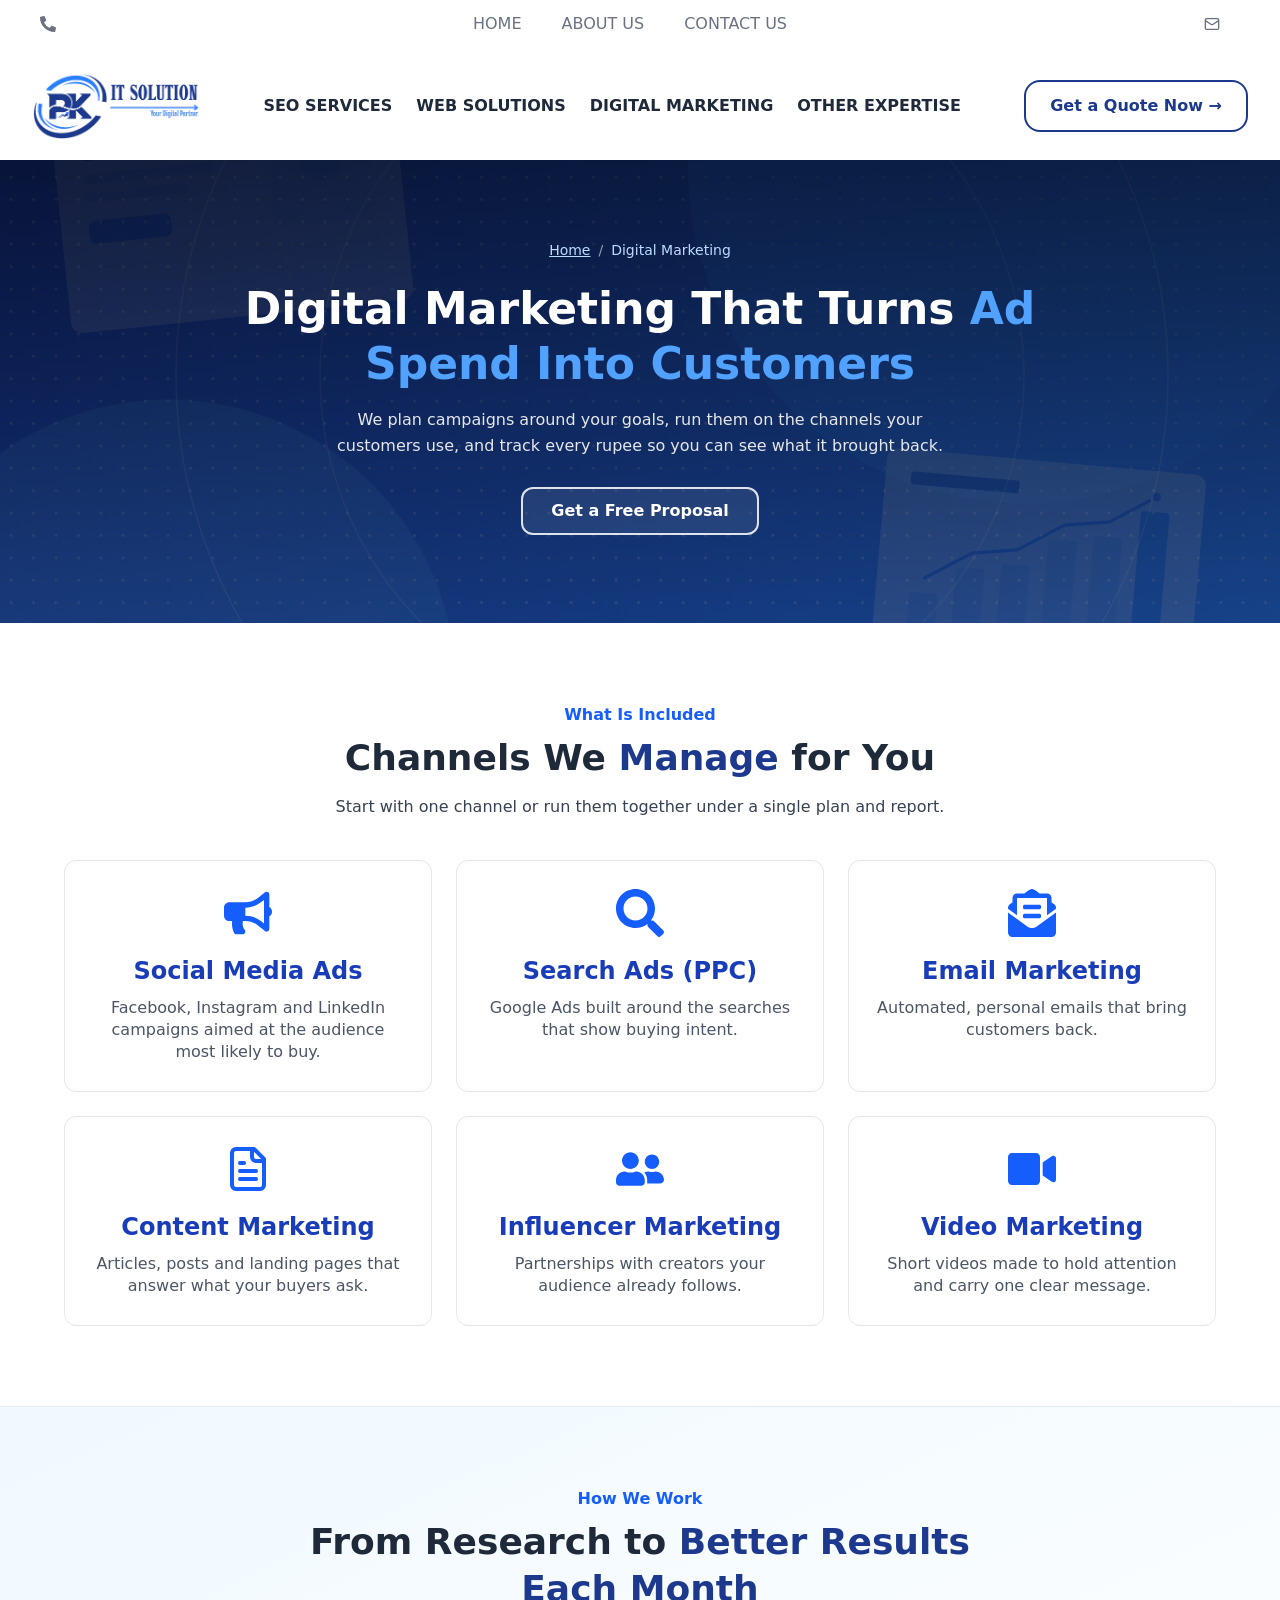
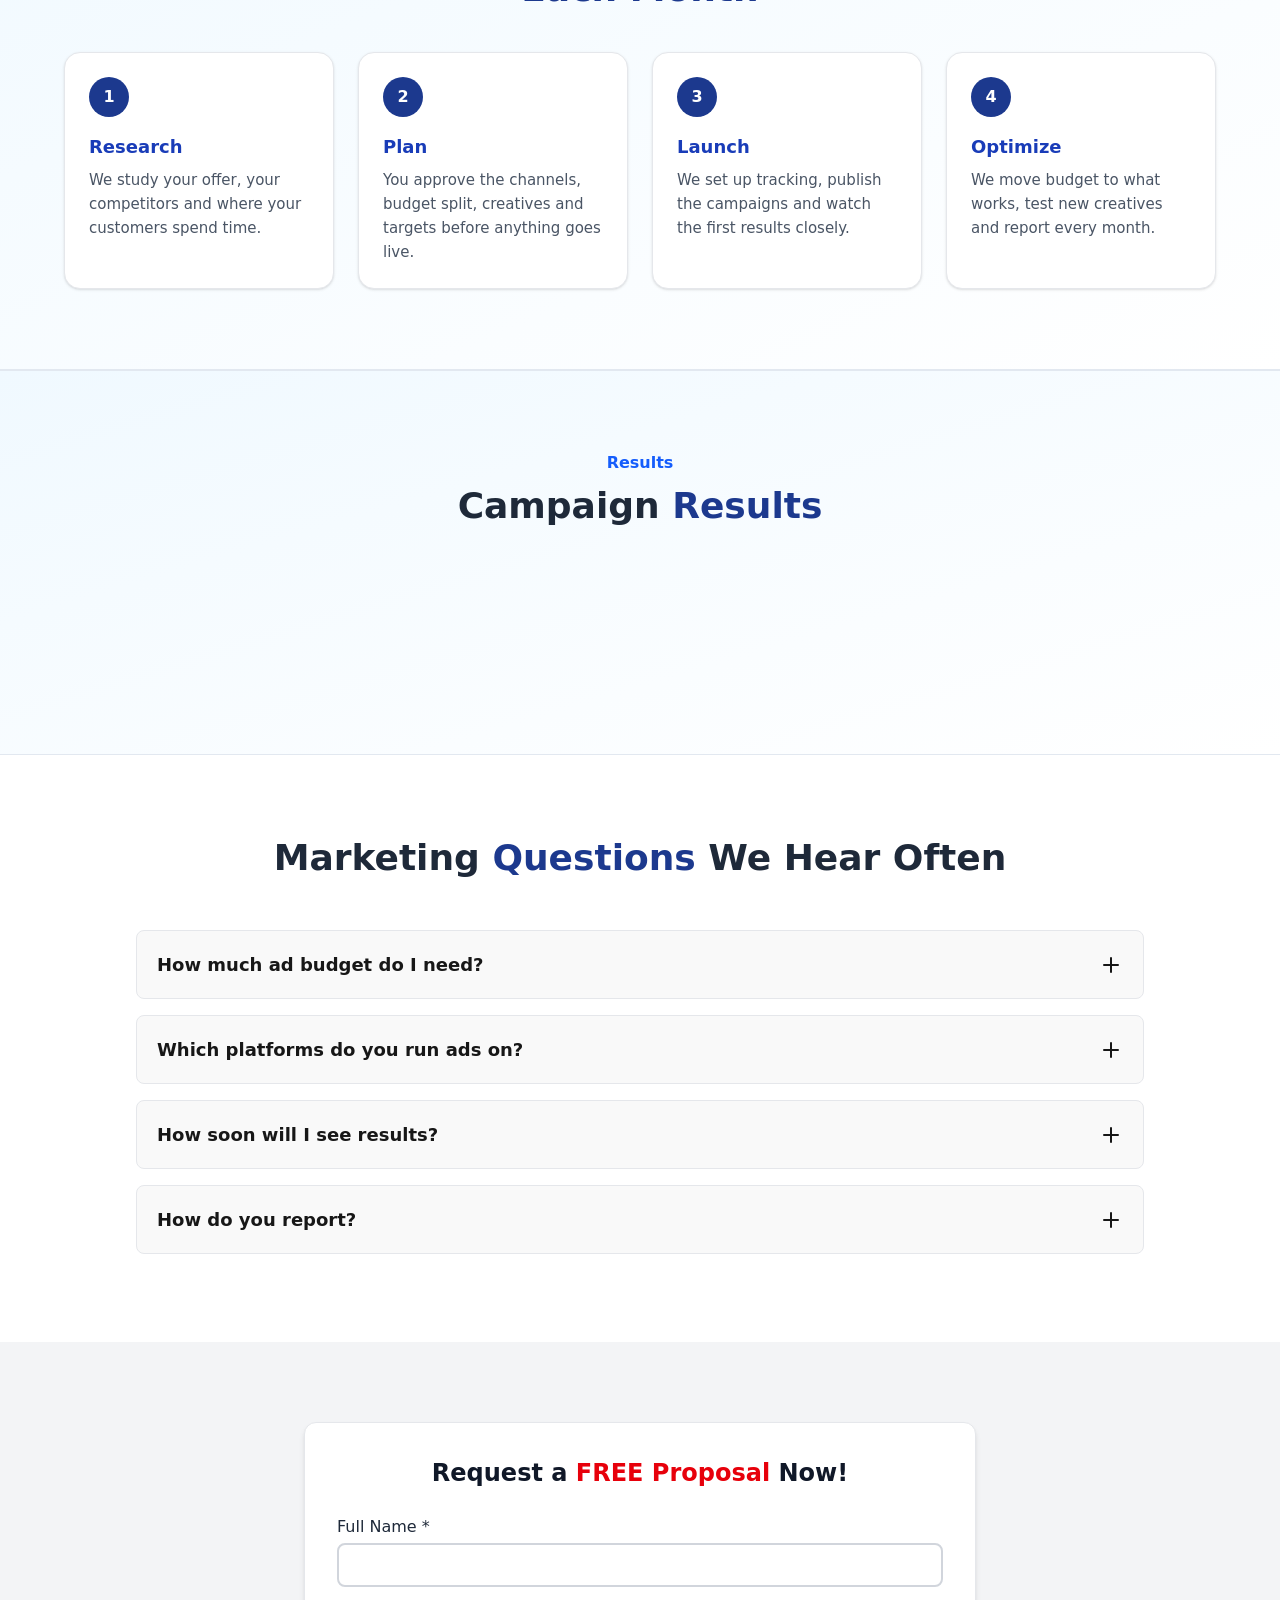
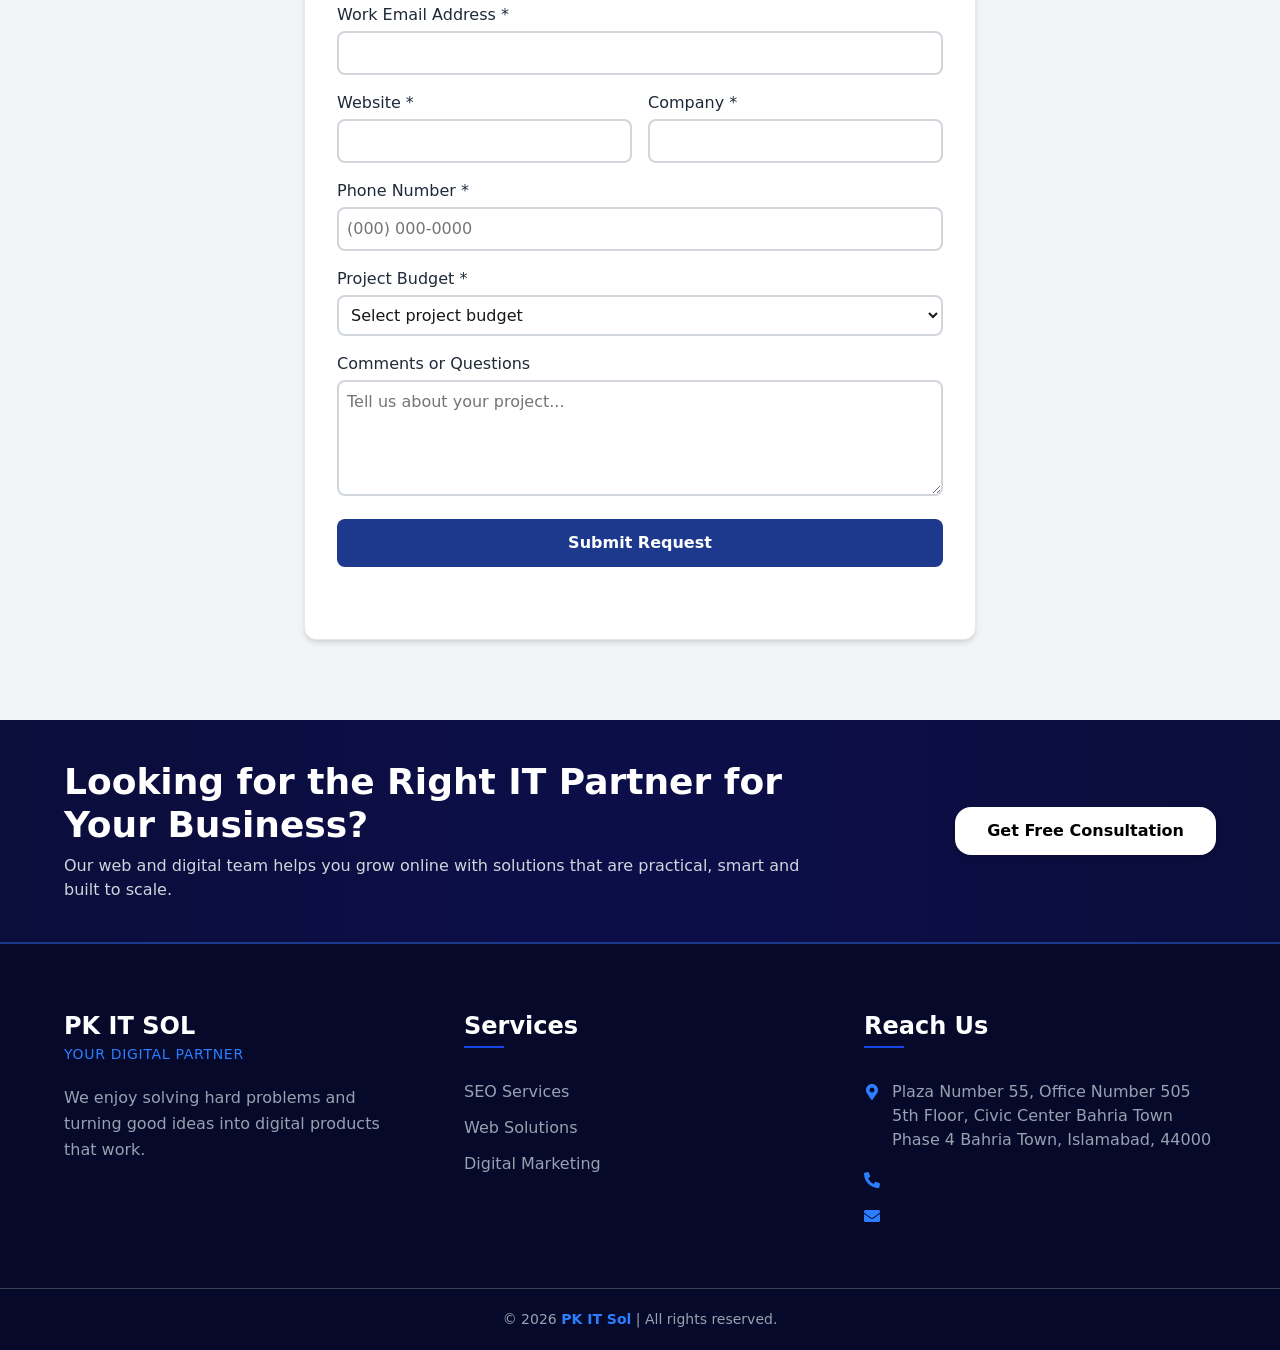
<file: digital-marketing.html>
<!DOCTYPE html>
<html lang="en">
<head>
  <meta charset="utf-8">
  <meta name="viewport" content="width=device-width, initial-scale=1, viewport-fit=cover">
  <title>Digital Marketing Services | PK IT Sol</title>
  <meta name="description" content="Social media ads, search ads, email, content and video marketing from PK IT Sol, planned around your budget and tracked to results.">
  <!-- Not indexed yet. When the page content is final, change this to: index, follow -->
  <meta name="robots" content="noindex, nofollow">
  <meta name="theme-color" content="#1c398e">
  <meta property="og:type" content="website">
  <meta property="og:title" content="Digital Marketing Services | PK IT Sol">
  <meta property="og:description" content="Social media ads, search ads, email, content and video marketing from PK IT Sol, planned around your budget and tracked to results.">
  <link rel="icon" type="image/png" href="assets/img/favicon.png">
  <link rel="stylesheet" href="css/style.css">
  <script>
    document.documentElement.className += " js";
    /* Image fallback chain: local file -> data-remote URL -> data-placeholder.
       Lets the page show the right picture before tools/download-images has been run. */
    function imgFallback(img) {
      var remote = img.getAttribute("data-remote"), placeholder = img.getAttribute("data-placeholder");
      if (remote && !img.getAttribute("data-tried-remote")) { img.setAttribute("data-tried-remote", "1"); img.src = remote; }
      else if (placeholder && !img.getAttribute("data-tried-placeholder")) { img.setAttribute("data-tried-placeholder", "1"); img.src = placeholder; }
      else { img.onerror = null; }
    }
  </script>
</head>
<body>

<!-- Icon sprite: keep this block as it is (same icons as index.html) -->
<svg xmlns="http://www.w3.org/2000/svg" class="sprite" aria-hidden="true" focusable="false">
  <!-- solid icons -->
  <symbol id="i-phone" viewBox="0 0 512 512"><path d="M497.39 361.8l-112-48a24 24 0 0 0-28 6.9l-49.6 60.6A370.66 370.66 0 0 1 130.6 204.11l60.6-49.6a23.94 23.94 0 0 0 6.9-28l-48-112A24.16 24.16 0 0 0 122.6.61l-104 24A24 24 0 0 0 0 48c0 256.5 207.9 464 464 464a24 24 0 0 0 23.4-18.6l24-104a24.29 24.29 0 0 0-14.01-27.6z"/></symbol>
  <symbol id="i-envelope" viewBox="0 0 512 512"><path d="M502.3 190.8c3.9-3.1 9.7-.2 9.7 4.7V400c0 26.5-21.5 48-48 48H48c-26.5 0-48-21.5-48-48V195.6c0-5 5.7-7.8 9.7-4.7 22.4 17.4 52.1 39.5 154.1 113.6 21.1 15.4 56.7 47.8 92.2 47.6 35.7.3 72-32.8 92.3-47.6 102-74.1 131.6-96.3 154-113.7zM256 320c23.2.4 56.6-29.2 73.4-41.4 132.7-96.3 142.8-104.7 173.4-128.7 5.8-4.5 9.2-11.5 9.2-18.9v-19c0-26.5-21.5-48-48-48H48C21.5 64 0 85.5 0 112v19c0 7.4 3.4 14.3 9.2 18.9 30.6 23.9 40.7 32.4 173.4 128.7 16.8 12.2 50.2 41.8 73.4 41.4z"/></symbol>
  <symbol id="i-pin" viewBox="0 0 384 512"><path d="M172.268 501.67C26.97 291.031 0 269.413 0 192 0 85.961 85.961 0 192 0s192 85.961 192 192c0 77.413-26.97 99.031-172.268 309.67-9.535 13.774-29.93 13.773-39.464 0zM192 272c44.183 0 80-35.817 80-80s-35.817-80-80-80-80 35.817-80 80 35.817 80 80 80z"/></symbol>
  <symbol id="i-facebook" viewBox="0 0 320 512"><path d="M279.14 288l14.22-92.66h-88.91v-60.13c0-25.35 12.42-50.06 52.24-50.06h40.42V6.26S260.43 0 225.36 0c-73.22 0-121.08 44.38-121.08 124.72v70.62H22.89V288h81.39v224h100.17V288z"/></symbol>
  <symbol id="i-instagram" viewBox="0 0 448 512"><path d="M224.1 141c-63.6 0-114.9 51.3-114.9 114.9s51.3 114.9 114.9 114.9S339 319.5 339 255.9 287.7 141 224.1 141zm0 189.6c-41.1 0-74.7-33.5-74.7-74.7s33.5-74.7 74.7-74.7 74.7 33.5 74.7 74.7-33.6 74.7-74.7 74.7zm146.4-194.3c0 14.9-12 26.8-26.8 26.8-14.9 0-26.8-12-26.8-26.8s12-26.8 26.8-26.8 26.8 12 26.8 26.8zm76.1 27.2c-1.7-35.9-9.9-67.7-36.2-93.9-26.2-26.2-58-34.4-93.9-36.2-37-2.1-147.9-2.1-184.9 0-35.8 1.7-67.6 9.9-93.9 36.1s-34.4 58-36.2 93.9c-2.1 37-2.1 147.9 0 184.9 1.7 35.9 9.9 67.7 36.2 93.9s58 34.4 93.9 36.2c37 2.1 147.9 2.1 184.9 0 35.9-1.7 67.7-9.9 93.9-36.2 26.2-26.2 34.4-58 36.2-93.9 2.1-37 2.1-147.8 0-184.8zM398.8 388c-7.8 19.6-22.9 34.7-42.6 42.6-29.5 11.7-99.5 9-132.1 9s-102.7 2.6-132.1-9c-19.6-7.8-34.7-22.9-42.6-42.6-11.7-29.5-9-99.5-9-132.1s-2.6-102.7 9-132.1c7.8-19.6 22.9-34.7 42.6-42.6 29.5-11.7 99.5-9 132.1-9s102.7-2.6 132.1 9c19.6 7.8 34.7 22.9 42.6 42.6 11.7 29.5 9 99.5 9 132.1s2.7 102.7-9 132.1z"/></symbol>
  <symbol id="i-linkedin" viewBox="0 0 448 512"><path d="M100.28 448H7.4V148.9h92.88zM53.79 108.1C24.09 108.1 0 83.5 0 53.8a53.79 53.79 0 0 1 107.58 0c0 29.7-24.1 54.3-53.79 54.3zM447.9 448h-92.68V302.4c0-34.7-.7-79.2-48.29-79.2-48.29 0-55.69 37.7-55.69 76.7V448h-92.78V148.9h89.08v40.8h1.3c12.4-23.5 42.69-48.3 87.88-48.3 94 0 111.28 61.9 111.28 142.3V448z"/></symbol>
  <symbol id="i-whatsapp" viewBox="0 0 448 512"><path d="M380.9 97.1C339 55.1 283.2 32 223.9 32c-122.4 0-222 99.6-222 222 0 39.1 10.2 77.3 29.6 111L0 480l117.7-30.9c32.4 17.7 68.9 27 106.1 27h.1c122.3 0 224.1-99.6 224.1-222 0-59.3-25.2-115-67.1-157zm-157 341.6c-33.2 0-65.7-8.9-94-25.7l-6.7-4-69.8 18.3L72 359.2l-4.4-7c-18.5-29.4-28.2-63.3-28.2-98.2 0-101.7 82.8-184.5 184.6-184.5 49.3 0 95.6 19.2 130.4 54.1 34.8 34.9 56.2 81.2 56.1 130.5 0 101.8-84.9 184.6-186.6 184.6zm101.2-138.2c-5.5-2.8-32.8-16.2-37.9-18-5.1-1.9-8.8-2.8-12.5 2.8-3.7 5.6-14.3 18-17.6 21.8-3.2 3.7-6.5 4.2-12 1.4-32.6-16.3-54-29.1-75.5-66-5.7-9.8 5.7-9.1 16.3-30.3 1.8-3.7.9-6.9-.5-9.7-1.4-2.8-12.5-30.1-17.1-41.2-4.5-10.8-9.1-9.3-12.5-9.5-3.2-.2-6.9-.2-10.6-.2-3.7 0-9.7 1.4-14.8 6.9-5.1 5.6-19.4 19-19.4 46.3 0 27.3 19.9 53.7 22.6 57.4 2.8 3.7 39.1 59.7 94.8 83.8 35.2 15.2 49 16.5 66.6 13.9 10.7-1.6 32.8-13.4 37.4-26.4 4.6-13 4.6-24.1 3.2-26.4-1.3-2.5-5-3.9-10.5-6.6z"/></symbol>
  <symbol id="i-wordpress" viewBox="0 0 512 512"><path d="M61.7 169.4l101.5 278C92.2 413 43.3 340.2 43.3 256c0-30.9 6.6-60.1 18.4-86.6zm337.9 75.9c0-26.3-9.4-44.5-17.5-58.7-10.8-17.5-20.9-32.4-20.9-49.9 0-19.6 14.8-37.8 35.7-37.8.9 0 1.8.1 2.8.2-37.9-34.7-88.3-55.9-143.7-55.9-74.3 0-139.7 38.1-177.8 95.9 5 .2 9.7.3 13.7.3 22.2 0 56.7-2.7 56.7-2.7 11.5-.7 12.8 16.2 1.4 17.5 0 0-11.5 1.3-24.3 2l77.5 230.4L249.8 247l-33.1-90.8c-11.5-.7-22.3-2-22.3-2-11.5-.7-10.1-18.2 1.3-17.5 0 0 35.1 2.7 56 2.7 22.2 0 56.7-2.7 56.7-2.7 11.5-.7 12.8 16.2 1.4 17.5 0 0-11.5 1.3-24.3 2l76.9 228.7 21.2-70.9c9-29.4 16-50.5 16-68.7zm-139.9 29.3l-63.8 185.5c19.1 5.6 39.2 8.7 60.1 8.7 24.8 0 48.5-4.3 70.6-12.1-.6-.9-1.1-1.9-1.5-2.9l-65.4-179.2zm183-120.7c.9 6.8 1.4 14 1.4 21.9 0 21.6-4 45.8-16.2 76.2l-65 187.9C426.2 403 468.7 334.5 468.7 256c0-37-9.4-71.8-26-102.1zM504 256c0 136.8-111.3 248-248 248C119.2 504 8 392.7 8 256 8 119.2 119.2 8 256 8c136.7 0 248 111.2 248 248zm-11.4 0c0-130.5-106.2-236.6-236.6-236.6C125.5 19.4 19.4 125.5 19.4 256S125.6 492.6 256 492.6c130.5 0 236.6-106.1 236.6-236.6z"/></symbol>
  <symbol id="i-store" viewBox="0 0 616 512"><path d="M602 118.6L537.1 15C531.3 5.7 521 0 510 0H106C95 0 84.7 5.7 78.9 15L14 118.6c-33.5 53.5-3.8 127.9 58.8 136.4 4.5.6 9.1.9 13.7.9 29.6 0 55.8-13 73.8-33.1 18 20.1 44.3 33.1 73.8 33.1 29.6 0 55.8-13 73.8-33.1 18 20.1 44.3 33.1 73.8 33.1 29.6 0 55.8-13 73.8-33.1 18.1 20.1 44.3 33.1 73.8 33.1 4.7 0 9.2-.3 13.7-.9 62.8-8.4 92.6-82.8 59-136.4zM529.5 288c-10 0-19.9-1.5-29.5-3.8V384H116v-99.8c-9.6 2.2-19.5 3.8-29.5 3.8-6 0-12.1-.4-18-1.2-5.6-.8-11.1-2.1-16.4-3.6V480c0 17.7 14.3 32 32 32h448c17.7 0 32-14.3 32-32V283.2c-5.4 1.6-10.8 2.9-16.4 3.6-6.1.8-12.1 1.2-18.2 1.2z"/></symbol>
  <symbol id="i-shopify" viewBox="0 0 448 512"><path d="M388.32,104.1a4.66,4.66,0,0,0-4.4-4c-2,0-37.23-.8-37.23-.8s-21.61-20.82-29.62-28.83V503.2L442.76,472S388.72,106.5,388.32,104.1ZM288.65,70.47a116.67,116.67,0,0,0-7.21-17.61C271,32.85,255.42,22,237,22a15,15,0,0,0-4,.4c-.4-.8-1.2-1.2-1.6-2C223.4,11.63,213,7.63,200.58,8c-24,.8-48,18-67.25,48.83-13.61,21.62-24,48.84-26.82,70.06-27.62,8.4-46.83,14.41-47.23,14.81-14,4.4-14.41,4.8-16,18-1.2,10-38,291.82-38,291.82L307.86,504V65.67a41.66,41.66,0,0,0-4.4.4S297.86,67.67,288.65,70.47ZM233.41,87.69c-16,4.8-33.63,10.4-50.84,15.61,4.8-18.82,14.41-37.63,25.62-50,4.4-4.4,10.41-9.61,17.21-12.81C232.21,54.86,233.81,74.48,233.41,87.69ZM200.58,24.44A27.49,27.49,0,0,1,215,28c-6.4,3.2-12.81,8.41-18.81,14.41-15.21,16.42-26.82,42-31.62,66.45-14.42,4.41-28.83,8.81-42,12.81C131.33,83.28,163.75,25.24,200.58,24.44ZM154.15,244.61c1.6,25.61,69.25,31.22,73.25,91.66,2.8,47.64-25.22,80.06-65.65,82.47-48.83,3.2-75.65-25.62-75.65-25.62l10.4-44s26.82,20.42,48.44,18.82c14-.8,19.22-12.41,18.81-20.42-2-33.62-57.24-31.62-60.84-86.86-3.2-46.44,27.22-93.27,94.47-97.68,26-1.6,39.23,4.81,39.23,4.81L221.4,225.39s-17.21-8-37.63-6.4C154.15,221,153.75,239.8,154.15,244.61ZM249.42,82.88c0-12-1.6-29.22-7.21-43.63,18.42,3.6,27.22,24,31.23,36.43Q262.63,78.68,249.42,82.88Z"/></symbol>
  <symbol id="i-code" viewBox="0 0 640 512"><path d="M278.9 511.5l-61-17.7c-6.4-1.8-10-8.5-8.2-14.9L346.2 8.7c1.8-6.4 8.5-10 14.9-8.2l61 17.7c6.4 1.8 10 8.5 8.2 14.9L293.8 503.3c-1.9 6.4-8.5 10.1-14.9 8.2zm-114-112.2l43.5-46.4c4.6-4.9 4.3-12.7-.8-17.2L117 256l90.6-79.7c5.1-4.5 5.5-12.3.8-17.2l-43.5-46.4c-4.5-4.8-12.1-5.1-17-.5L3.8 247.2c-5.1 4.7-5.1 12.8 0 17.5l144.1 135.1c4.9 4.6 12.5 4.4 17-.5zm327.2.6l144.1-135.1c5.1-4.7 5.1-12.8 0-17.5L492.1 112.1c-4.8-4.5-12.4-4.3-17 .5L431.6 159c-4.6 4.9-4.3 12.7.8 17.2L523 256l-90.6 79.7c-5.1 4.5-5.5 12.3-.8 17.2l43.5 46.4c4.5 4.9 12.1 5.1 17 .6z"/></symbol>
  <symbol id="i-search" viewBox="0 0 512 512"><path d="M505 442.7L405.3 343c-4.5-4.5-10.6-7-17-7H372c27.6-35.3 44-79.7 44-128C416 93.1 322.9 0 208 0S0 93.1 0 208s93.1 208 208 208c48.3 0 92.7-16.4 128-44v16.3c0 6.4 2.5 12.5 7 17l99.7 99.7c9.4 9.4 24.6 9.4 33.9 0l28.3-28.3c9.4-9.4 9.4-24.6.1-34zM208 336c-70.7 0-128-57.2-128-128 0-70.7 57.2-128 128-128 70.7 0 128 57.2 128 128 0 70.7-57.2 128-128 128z"/></symbol>
  <symbol id="i-cart" viewBox="0 0 576 512"><path d="M528.12 301.319l47.273-208C578.806 78.301 567.391 64 551.99 64H159.208l-9.166-44.81C147.758 8.021 137.93 0 126.529 0H24C10.745 0 0 10.745 0 24v16c0 13.255 10.745 24 24 24h69.883l70.248 343.435C147.325 417.1 136 435.222 136 456c0 30.928 25.072 56 56 56s56-25.072 56-56c0-15.674-6.447-29.835-16.824-40h209.647C430.447 426.165 424 440.326 424 456c0 30.928 25.072 56 56 56s56-25.072 56-56c0-22.172-12.888-41.332-31.579-50.405l5.517-24.276c3.413-15.018-8.002-29.319-23.403-29.319H218.117l-6.545-32h293.145c11.206 0 20.92-7.754 23.403-18.681z"/></symbol>
  <symbol id="i-cog" viewBox="0 0 512 512"><path d="M487.4 315.7l-42.6-24.6c4.3-23.2 4.3-47 0-70.2l42.6-24.6c4.9-2.8 7.1-8.6 5.5-14-11.1-35.6-30-67.8-54.7-94.6-3.8-4.1-10-5.1-14.8-2.3L380.8 110c-17.9-15.4-38.5-27.3-60.8-35.1V25.8c0-5.6-3.9-10.5-9.4-11.7-36.7-8.2-74.3-7.8-109.2 0-5.5 1.2-9.4 6.1-9.4 11.7V75c-22.2 7.9-42.8 19.8-60.8 35.1L88.7 85.5c-4.9-2.8-11-1.9-14.8 2.3-24.7 26.7-43.6 58.9-54.7 94.6-1.7 5.4.6 11.2 5.5 14L67.3 221c-4.3 23.2-4.3 47 0 70.2l-42.6 24.6c-4.9 2.8-7.1 8.6-5.5 14 11.1 35.6 30 67.8 54.7 94.6 3.8 4.1 10 5.1 14.8 2.3l42.6-24.6c17.9 15.4 38.5 27.3 60.8 35.1v49.2c0 5.6 3.9 10.5 9.4 11.7 36.7 8.2 74.3 7.8 109.2 0 5.5-1.2 9.4-6.1 9.4-11.7v-49.2c22.2-7.9 42.8-19.8 60.8-35.1l42.6 24.6c4.9 2.8 11 1.9 14.8-2.3 24.7-26.7 43.6-58.9 54.7-94.6 1.5-5.5-.7-11.3-5.6-14.1zM256 336c-44.1 0-80-35.9-80-80s35.9-80 80-80 80 35.9 80 80-35.9 80-80 80z"/></symbol>
  <symbol id="i-bullhorn" viewBox="0 0 576 512"><path d="M576 240c0-23.63-12.95-44.04-32-55.12V32.01C544 23.26 537.02 0 512 0c-7.12 0-14.19 2.38-19.98 7.02l-85.03 68.03C364.28 109.19 310.66 128 256 128H64c-35.35 0-64 28.65-64 64v96c0 35.35 28.65 64 64 64h33.7c-1.39 10.48-2.18 21.14-2.18 32 0 39.77 9.26 77.35 25.56 110.94 5.19 10.69 16.52 17.06 28.4 17.06h74.28c26.05 0 41.69-29.84 25.9-50.56-16.4-21.52-26.15-48.36-26.15-77.44 0-11.11 1.62-21.79 4.41-32H256c54.66 0 108.28 18.81 150.98 52.95l85.03 68.03a32.023 32.023 0 0 0 19.98 7.02c24.92 0 32-22.78 32-32V295.13C563.05 284.04 576 263.63 576 240zm-96 141.42l-33.05-26.44C392.95 311.78 325.12 288 256 288v-96c69.12 0 136.95-23.78 190.95-66.98L480 98.58v282.84z"/></symbol>
  <symbol id="i-envelope-open" viewBox="0 0 512 512"><path d="M176 216h160c8.84 0 16-7.16 16-16v-16c0-8.84-7.16-16-16-16H176c-8.84 0-16 7.16-16 16v16c0 8.84 7.16 16 16 16zm-16 80c0 8.84 7.16 16 16 16h160c8.84 0 16-7.16 16-16v-16c0-8.84-7.16-16-16-16H176c-8.84 0-16 7.16-16 16v16zm96 121.13c-16.42 0-32.84-5.06-46.86-15.19L0 250.86V464c0 26.51 21.49 48 48 48h416c26.51 0 48-21.49 48-48V250.86L302.86 401.94c-14.02 10.12-30.44 15.19-46.86 15.19zm237.61-254.18c-8.85-6.94-17.24-13.47-29.61-22.81V96c0-26.51-21.49-48-48-48h-77.55c-3.04-2.2-5.87-4.26-9.04-6.56C312.6 29.17 279.2-.35 256 0c-23.2-.35-56.59 29.17-73.41 41.44-3.17 2.3-6 4.36-9.04 6.56H96c-26.51 0-48 21.49-48 48v44.14c-12.37 9.33-20.76 15.87-29.61 22.81A47.995 47.995 0 0 0 0 200.72v10.65l96 69.35V96h320v184.72l96-69.35v-10.65c0-14.74-6.78-28.67-18.39-37.77z"/></symbol>
  <symbol id="i-user-friends" viewBox="0 0 640 512"><path d="M192 256c61.9 0 112-50.1 112-112S253.9 32 192 32 80 82.1 80 144s50.1 112 112 112zm76.8 32h-8.3c-20.8 10-43.9 16-68.5 16s-47.6-6-68.5-16h-8.3C51.6 288 0 339.6 0 403.2V432c0 26.5 21.5 48 48 48h288c26.5 0 48-21.5 48-48v-28.8c0-63.6-51.6-115.2-115.2-115.2zM480 256c53 0 96-43 96-96s-43-96-96-96-96 43-96 96 43 96 96 96zm48 32h-3.8c-13.9 4.8-28.6 8-44.2 8s-30.3-3.2-44.2-8H432c-20.4 0-39.2 5.9-55.7 15.4 24.4 26.3 39.7 61.2 39.7 99.8v38.4c0 2.2-.5 4.3-.6 6.4H592c26.5 0 48-21.5 48-48 0-61.9-50.1-112-112-112z"/></symbol>
  <symbol id="i-video" viewBox="0 0 576 512"><path d="M336.2 64H47.8C21.4 64 0 85.4 0 111.8v288.4C0 426.6 21.4 448 47.8 448h288.4c26.4 0 47.8-21.4 47.8-47.8V111.8c0-26.4-21.4-47.8-47.8-47.8zm189.4 37.7L416 177.3v157.4l109.6 75.5c21.2 14.6 50.4-.3 50.4-25.8V127.5c0-25.4-29.1-40.4-50.4-25.8z"/></symbol>
  <symbol id="i-quote" viewBox="0 0 512 512"><path d="M464 32H336c-26.5 0-48 21.5-48 48v128c0 26.5 21.5 48 48 48h80v64c0 35.3-28.7 64-64 64h-8c-13.3 0-24 10.7-24 24v48c0 13.3 10.7 24 24 24h8c88.4 0 160-71.6 160-160V80c0-26.5-21.5-48-48-48zm-288 0H48C21.5 32 0 53.5 0 80v128c0 26.5 21.5 48 48 48h80v64c0 35.3-28.7 64-64 64h-8c-13.3 0-24 10.7-24 24v48c0 13.3 10.7 24 24 24h8c88.4 0 160-71.6 160-160V80c0-26.5-21.5-48-48-48z"/></symbol>
  <symbol id="i-arrow-top" viewBox="0 0 24 24"><path d="M6 4h12v2H6zm.707 11.707L11 11.414V20h2v-8.586l4.293 4.293 1.414-1.414L12 7.586l-6.707 6.707z"/></symbol>
  <symbol id="i-headset" viewBox="0 0 24 24"><path d="M21 12.22C21 6.73 16.74 3 12 3c-4.69 0-9 3.65-9 9.28-.6.34-1 .98-1 1.72v2c0 1.1.9 2 2 2h1v-6.1c0-3.87 3.13-7 7-7s7 3.13 7 7V19h-8v2h8c1.1 0 2-.9 2-2v-1.22c.59-.31 1-.92 1-1.64v-2.3c0-.7-.41-1.31-1-1.62z"/><circle cx="9" cy="13" r="1"/><circle cx="15" cy="13" r="1"/><path d="M18 11.03A6.04 6.04 0 0 0 12.05 6c-3.03 0-6.29 2.51-6.03 6.45a8.075 8.075 0 0 0 4.86-5.89c1.31 2.63 4 4.44 7.12 4.47z"/></symbol>
  <!-- outline icons -->
  <symbol id="i-mail" viewBox="0 0 24 24"><g fill="none" stroke="currentColor" stroke-width="2" stroke-linecap="round" stroke-linejoin="round"><path d="m22 7-8.991 5.727a2 2 0 0 1-2.009 0L2 7"/><rect x="2" y="4" width="20" height="16" rx="2"/></g></symbol>
  <symbol id="i-settings" viewBox="0 0 24 24"><g fill="none" stroke="currentColor" stroke-width="1.5" stroke-linecap="round" stroke-linejoin="round"><path d="M9.671 4.136a2.34 2.34 0 0 1 4.659 0 2.34 2.34 0 0 0 3.319 1.915 2.34 2.34 0 0 1 2.33 4.033 2.34 2.34 0 0 0 0 3.831 2.34 2.34 0 0 1-2.33 4.033 2.34 2.34 0 0 0-3.319 1.915 2.34 2.34 0 0 1-4.659 0 2.34 2.34 0 0 0-3.32-1.915 2.34 2.34 0 0 1-2.33-4.033 2.34 2.34 0 0 0 0-3.831A2.34 2.34 0 0 1 6.35 6.051a2.34 2.34 0 0 0 3.319-1.915"/><circle cx="12" cy="12" r="3"/></g></symbol>
  <symbol id="i-circle-user" viewBox="0 0 24 24"><g fill="none" stroke="currentColor" stroke-width="1.5" stroke-linecap="round" stroke-linejoin="round"><circle cx="12" cy="12" r="10"/><circle cx="12" cy="10" r="3"/><path d="M7 20.662V19a2 2 0 0 1 2-2h6a2 2 0 0 1 2 2v1.662"/></g></symbol>
  <symbol id="i-users" viewBox="0 0 24 24"><g fill="none" stroke="currentColor" stroke-width="2" stroke-linecap="round" stroke-linejoin="round"><path d="M16 21v-2a4 4 0 0 0-4-4H6a4 4 0 0 0-4 4v2"/><path d="M16 3.128a4 4 0 0 1 0 7.744"/><path d="M22 21v-2a4 4 0 0 0-3-3.87"/><circle cx="9" cy="7" r="4"/></g></symbol>
  <symbol id="i-trending-up" viewBox="0 0 24 24"><g fill="none" stroke="currentColor" stroke-width="2" stroke-linecap="round" stroke-linejoin="round"><path d="M16 7h6v6"/><path d="m22 7-8.5 8.5-5-5L2 17"/></g></symbol>
  <symbol id="i-chart" viewBox="0 0 24 24"><g fill="none" stroke="currentColor" stroke-width="2" stroke-linecap="round" stroke-linejoin="round"><path d="M5 21v-6"/><path d="M12 21V3"/><path d="M19 21V9"/></g></symbol>
  <symbol id="i-repeat" viewBox="0 0 24 24"><g fill="none" stroke="currentColor" stroke-width="2" stroke-linecap="round" stroke-linejoin="round"><path d="m17 2 4 4-4 4"/><path d="M3 11v-1a4 4 0 0 1 4-4h14"/><path d="m7 22-4-4 4-4"/><path d="M21 13v1a4 4 0 0 1-4 4H3"/></g></symbol>
  <symbol id="i-file-text" viewBox="0 0 24 24"><g fill="none" stroke="currentColor" stroke-width="2" stroke-linecap="round" stroke-linejoin="round"><path d="M15 2H6a2 2 0 0 0-2 2v16a2 2 0 0 0 2 2h12a2 2 0 0 0 2-2V7Z"/><path d="M14 2v4a2 2 0 0 0 2 2h4"/><path d="M10 9H8"/><path d="M16 13H8"/><path d="M16 17H8"/></g></symbol>
  <symbol id="i-brain" viewBox="0 0 24 24"><g fill="none" stroke="currentColor" stroke-width="2" stroke-linecap="round" stroke-linejoin="round"><path d="M12 18V5"/><path d="M15 13a4.17 4.17 0 0 1-3-4 4.17 4.17 0 0 1-3 4"/><path d="M17.598 6.5A3 3 0 1 0 12 5a3 3 0 1 0-5.598 1.5"/><path d="M17.997 5.125a4 4 0 0 1 2.526 5.77"/><path d="M18 18a4 4 0 0 0 2-7.464"/><path d="M19.967 17.483A4 4 0 1 1 12 18a4 4 0 1 1-7.967-.517"/><path d="M6 18a4 4 0 0 1-2-7.464"/><path d="M6.003 5.125a4 4 0 0 0-2.526 5.77"/></g></symbol>
  <symbol id="i-globe" viewBox="0 0 24 24"><g fill="none" stroke="currentColor" stroke-width="2" stroke-linecap="round" stroke-linejoin="round"><circle cx="12" cy="12" r="10"/><path d="M12 2a14.5 14.5 0 0 0 0 20 14.5 14.5 0 0 0 0-20"/><path d="M2 12h20"/></g></symbol>
  <symbol id="i-pen-tool" viewBox="0 0 24 24"><g fill="none" stroke="currentColor" stroke-width="2" stroke-linecap="round" stroke-linejoin="round"><path d="M15.707 21.293a1 1 0 0 1-1.414 0l-1.586-1.586a1 1 0 0 1 0-1.414l5.586-5.586a1 1 0 0 1 1.414 0l1.586 1.586a1 1 0 0 1 0 1.414z"/><path d="m18 13-1.375-6.874a1 1 0 0 0-.746-.776L3.235 2.028a1 1 0 0 0-1.207 1.207L5.35 15.879a1 1 0 0 0 .776.746L13 18"/><path d="m2.3 2.3 7.286 7.286"/><circle cx="11" cy="11" r="2"/></g></symbol>
  <symbol id="i-arrow-up-right" viewBox="0 0 24 24"><g fill="none" stroke="currentColor" stroke-width="2" stroke-linecap="round" stroke-linejoin="round"><path d="M7 7h10v10"/><path d="M7 17 17 7"/></g></symbol>
  <symbol id="i-plus" viewBox="0 0 24 24"><g fill="none" stroke="currentColor" stroke-width="2" stroke-linecap="round"><line class="plus-v" x1="12" y1="5" x2="12" y2="19"/><line x1="5" y1="12" x2="19" y2="12"/></g></symbol>
  <symbol id="i-menu" viewBox="0 0 24 24"><g fill="none" stroke="currentColor" stroke-width="2.6" stroke-linecap="round"><path d="M3 6h18M3 12h18M3 18h18"/></g></symbol>
  <symbol id="i-close" viewBox="0 0 24 24"><g fill="none" stroke="currentColor" stroke-width="2.6" stroke-linecap="round"><path d="M5 5l14 14M19 5 5 19"/></g></symbol>
</svg>

<a class="skip-link" href="#main">Skip to content</a>

<div class="page" id="top">

  <!-- Floating actions -->
  <a class="fab fab--top" href="#top" aria-label="Back to top"><svg class="icon"><use href="#i-arrow-top"/></svg></a>
  <a class="fab fab--whatsapp" data-brand-link="whatsapp" href="https://wa.me/923006540558" target="_blank" rel="noopener" aria-label="Chat on WhatsApp"><span><svg class="icon"><use href="#i-whatsapp"/></svg></span></a>

  <!-- ================= TOP BAR (desktop) ================= -->
  <div class="topbar">
    <div class="topbar__item">
      <svg class="icon"><use href="#i-phone"/></svg>
      <a data-brand-link="phone" data-brand="phone" href="tel:+923006540558">+923006540558</a>
    </div>
    <nav class="topbar__nav" aria-label="Quick links">
      <a class="underline-link" href="/">HOME</a>
      <a class="underline-link" href="/#about">ABOUT US</a>
      <a class="underline-link" href="/#contact">CONTACT US</a>
    </nav>
    <div class="topbar__right">
      <div class="topbar__item">
        <svg class="icon icon--lg"><use href="#i-mail"/></svg>
        <a data-brand-link="email" data-brand="email" href="mailto:pkitsols@gmail.com">pkitsols@gmail.com</a>
      </div>
      <div class="topbar__social">
        <a data-brand-link="facebook" href="#" target="_blank" rel="noopener" aria-label="Facebook"><svg class="icon"><use href="#i-facebook"/></svg></a>
        <a data-brand-link="instagram" href="#" target="_blank" rel="noopener" aria-label="Instagram"><svg class="icon"><use href="#i-instagram"/></svg></a>
        <a data-brand-link="linkedin" href="#" target="_blank" rel="noopener" aria-label="LinkedIn"><svg class="icon"><use href="#i-linkedin"/></svg></a>
        <a data-brand-link="whatsapp" href="https://wa.me/923006540558" target="_blank" rel="noopener" aria-label="WhatsApp"><svg class="icon"><use href="#i-whatsapp"/></svg></a>
      </div>
    </div>
  </div>

  <!-- ================= MAIN NAVIGATION ================= -->
  <header class="site-header" data-header>
    <div class="navbar">
      <a class="logo" href="/" aria-label="PK IT Sol, home page" data-brand-label="name">
        <img class="logo__img" src="assets/img/logo.png" alt="PK IT Sol" width="358" height="145" data-brand-alt="name">
        <span class="logo__layer logo__layer--ink" aria-hidden="true"></span>
        <span class="logo__layer logo__layer--accent" aria-hidden="true"></span>
      </a>

      <nav class="navbar__links" aria-label="Primary">
        <a class="underline-link" href="/#seo">SEO SERVICES</a>
        <a class="underline-link" href="/#web">WEB SOLUTIONS</a>
        <a class="underline-link" href="/#digital">DIGITAL MARKETING</a>
        <a class="underline-link" href="/#service">OTHER EXPERTISE</a>
      </nav>

      <a class="btn btn--outline navbar__cta" href="#quote">Get a Quote Now &rarr;</a>

      <button class="nav-toggle" type="button" aria-expanded="false" aria-controls="mobile-menu" aria-label="Open menu" data-nav-toggle>
        <svg class="icon nav-toggle__open"><use href="#i-menu"/></svg>
        <svg class="icon nav-toggle__close"><use href="#i-close"/></svg>
      </button>
    </div>

    <div class="mobile-menu" id="mobile-menu" hidden>
      <nav aria-label="Mobile">
        <a href="/">Home</a>
        <a href="/#about">About Us</a>
        <a href="/#seo">SEO Services</a>
        <a href="/#web">Web Solutions</a>
        <a href="/#digital">Digital Marketing</a>
        <a href="/#service">Other Expertise</a>
        <a href="/#contact">Contact Us</a>
      </nav>
      <div class="mobile-menu__contact">
        <a data-brand-link="phone" href="tel:+923006540558"><svg class="icon"><use href="#i-phone"/></svg><span data-brand="phone">+923006540558</span></a>
        <a data-brand-link="email" href="mailto:pkitsols@gmail.com"><svg class="icon"><use href="#i-mail"/></svg><span data-brand="email">pkitsols@gmail.com</span></a>
      </div>
      <a class="btn btn--outline" href="#quote">Get a Quote Now &rarr;</a>
    </div>
  </header>

  <main id="main">

    <!-- ===== 1. PAGE HERO ===== -->
    <section class="page-hero" aria-labelledby="page-title">
      <ol class="breadcrumb" aria-label="Breadcrumb">
        <li><a href="/">Home</a></li>
        <li aria-current="page">Digital Marketing</li>
      </ol>
      <h1 id="page-title">Digital Marketing That Turns <span>Ad Spend Into Customers</span></h1>
      <p>We plan campaigns around your goals, run them on the channels your customers use, and track every rupee so you can see what it brought back.</p>
      <div class="hero__actions">
        <a class="btn btn--primary btn--lift" data-brand-link="whatsapp" href="https://wa.me/923006540558" target="_blank" rel="noopener">Book a Strategy Call &rarr;</a>
        <a class="btn btn--ghost btn--lift" href="#quote">Get a Free Proposal</a>
      </div>
    </section>

    <!-- ===== 2. WHAT IS INCLUDED ===== -->
    <section class="section" aria-labelledby="included-title">
      <div class="section__inner">
        <header class="section__head">
          <p class="section__eyebrow">What Is Included</p>
          <h2 id="included-title">Channels We <span>Manage</span> for You</h2>
          <p>Start with one channel or run them together under a single plan and report.</p>
        </header>
        <div class="card-grid">
          <article class="service-card">
            <svg class="icon service-card__icon"><use href="#i-bullhorn"/></svg>
            <h3>Social Media Ads</h3>
            <p>Facebook, Instagram and LinkedIn campaigns aimed at the audience most likely to buy.</p>
          </article>
          <article class="service-card">
            <svg class="icon service-card__icon"><use href="#i-search"/></svg>
            <h3>Search Ads (PPC)</h3>
            <p>Google Ads built around the searches that show buying intent.</p>
          </article>
          <article class="service-card">
            <svg class="icon service-card__icon"><use href="#i-envelope-open"/></svg>
            <h3>Email Marketing</h3>
            <p>Automated, personal emails that bring customers back.</p>
          </article>
          <article class="service-card">
            <svg class="icon service-card__icon"><use href="#i-file-text"/></svg>
            <h3>Content Marketing</h3>
            <p>Articles, posts and landing pages that answer what your buyers ask.</p>
          </article>
          <article class="service-card">
            <svg class="icon service-card__icon"><use href="#i-user-friends"/></svg>
            <h3>Influencer Marketing</h3>
            <p>Partnerships with creators your audience already follows.</p>
          </article>
          <article class="service-card">
            <svg class="icon service-card__icon"><use href="#i-video"/></svg>
            <h3>Video Marketing</h3>
            <p>Short videos made to hold attention and carry one clear message.</p>
          </article>
        </div>
      </div>
    </section>

    <!-- ===== 3. HOW WE WORK ===== -->
    <section class="section section--tint" aria-labelledby="process-title">
      <div class="section__inner">
        <header class="section__head">
          <p class="section__eyebrow">How We Work</p>
          <h2 id="process-title">From Research to <span>Better Results Each Month</span></h2>
        </header>
        <ol class="steps">
          <li class="step">
            <h3>Research</h3>
            <p>We study your offer, your competitors and where your customers spend time.</p>
          </li>
          <li class="step">
            <h3>Plan</h3>
            <p>You approve the channels, budget split, creatives and targets before anything goes live.</p>
          </li>
          <li class="step">
            <h3>Launch</h3>
            <p>We set up tracking, publish the campaigns and watch the first results closely.</p>
          </li>
          <li class="step">
            <h3>Optimize</h3>
            <p>We move budget to what works, test new creatives and report every month.</p>
          </li>
        </ol>
      </div>
    </section>

    <!-- ===== 4. RESULTS (optional) ===== -->
    <section class="section section--tint" id="results" aria-labelledby="results-title">
      <div class="section__inner">
        <header class="section__head">
          <p class="section__eyebrow">Results</p>
          <h2 id="results-title">Campaign <span>Results</span></h2>
        </header>
        <!-- The same cards as the home page, read from js/config.js (portfolio.marketing) -->
        <div class="fan" data-portfolio="marketing"></div>
      </div>
    </section>

    <!-- ===== 5. QUESTIONS ===== -->
    <section class="section" aria-labelledby="sfaq-title">
      <div class="section__inner">
        <header class="section__head">
          <h2 id="sfaq-title">Marketing <span>Questions</span> We Hear Often</h2>
        </header>
        <div class="faq"><div class="faq__list" data-accordion>
          <div class="faq__item">
            <h3><button class="faq__q" type="button" aria-expanded="false" aria-controls="sfaq-1"><span>How much ad budget do I need?</span><svg class="icon"><use href="#i-plus"/></svg></button></h3>
            <div class="faq__a" id="sfaq-1" role="region"><div><p>It depends on your market and goals. We suggest a starting budget after looking at your offer, and we tell you what results are realistic for it.</p></div></div>
          </div>
          <div class="faq__item">
            <h3><button class="faq__q" type="button" aria-expanded="false" aria-controls="sfaq-2"><span>Which platforms do you run ads on?</span><svg class="icon"><use href="#i-plus"/></svg></button></h3>
            <div class="faq__a" id="sfaq-2" role="region"><div><p>Mainly Meta (Facebook and Instagram), Google and LinkedIn. We choose based on where your customers are, not on what is new.</p></div></div>
          </div>
          <div class="faq__item">
            <h3><button class="faq__q" type="button" aria-expanded="false" aria-controls="sfaq-3"><span>How soon will I see results?</span><svg class="icon"><use href="#i-plus"/></svg></button></h3>
            <div class="faq__a" id="sfaq-3" role="region"><div><p>Paid campaigns start producing data within days. Reliable results come after a few weeks of testing audiences and creatives.</p></div></div>
          </div>
          <div class="faq__item">
            <h3><button class="faq__q" type="button" aria-expanded="false" aria-controls="sfaq-4"><span>How do you report?</span><svg class="icon"><use href="#i-plus"/></svg></button></h3>
            <div class="faq__a" id="sfaq-4" role="region"><div><p>You get a monthly report with spend, leads or sales and cost per result, plus access to the ad accounts, which stay in your name.</p></div></div>
          </div>
        </div></div>
      </div>
    </section>

    <!-- ===== SERVICE FORM: submissions are emailed (see "forms" in js/config.js) ===== -->
    <section class="quote" id="quote" aria-labelledby="quote-title">
      <div class="quote__card">
        <h2 class="quote__title" id="quote-title">Request a <span>FREE Proposal</span> Now!</h2>
        <form class="quote-form" data-form="Digital Marketing Proposal" novalidate>
          <div class="field">
            <label for="q-name">Full Name *</label>
            <input id="q-name" name="name" type="text" autocomplete="name" required>
          </div>
          <div class="field">
            <label for="q-email">Work Email Address *</label>
            <input id="q-email" name="email" type="email" autocomplete="email" required>
          </div>
          <div class="field-row">
            <div class="field">
              <label for="q-website">Website *</label>
              <input id="q-website" name="website" type="text" inputmode="url" autocomplete="url" required>
            </div>
            <div class="field">
              <label for="q-company">Company *</label>
              <input id="q-company" name="company" type="text" autocomplete="organization" required>
            </div>
          </div>
          <div class="field">
            <label for="q-phone">Phone Number *</label>
            <input id="q-phone" name="phone" type="tel" placeholder="(000) 000-0000" autocomplete="tel" required>
          </div>
          <div class="field">
            <label for="q-budget">Project Budget *</label>
            <select id="q-budget" name="budget" required>
              <option value="">Select project budget</option>
              <option>25,000 PKR - 45,000 PKR / month</option>
              <option>45,000 PKR - 70,000 PKR / month</option>
              <option>70,000 PKR - 100,000 PKR / month</option>
            </select>
          </div>
          <div class="field">
            <label for="q-message">Comments or Questions</label>
            <textarea id="q-message" name="message" rows="4" placeholder="Tell us about your project..."></textarea>
          </div>
          <input class="hp" type="text" name="_honey" tabindex="-1" autocomplete="off" aria-hidden="true">
          <button class="btn btn--dark btn--block" type="submit">Submit Request</button>
          <p class="form-status" role="status" aria-live="polite" data-form-status></p>
        </form>
      </div>
    </section>

  </main>

  <!-- ================= FOOTER ================= -->
  <footer class="footer">
    <div class="footer__cta">
      <div>
        <h2>Looking for the Right IT Partner for Your Business?</h2>
        <p>Our web and digital team helps you grow online with solutions that are practical, smart and built to scale.</p>
      </div>
      <a class="btn btn--light" href="#quote">Get Free Consultation</a>
    </div>

    <div class="footer__cols">
      <div class="footer__brand">
        <div>
          <h3 data-brand="nameUpper">PK IT SOL</h3>
          <p class="footer__tagline" data-brand="taglineUpper">YOUR DIGITAL PARTNER</p>
        </div>
        <p>We enjoy solving hard problems and turning good ideas into digital products that work.</p>
        <div class="footer__social">
          <a data-brand-link="facebook" href="#" target="_blank" rel="noopener noreferrer" aria-label="Facebook"><svg class="icon"><use href="#i-facebook"/></svg></a>
          <a data-brand-link="instagram" href="#" target="_blank" rel="noopener noreferrer" aria-label="Instagram"><svg class="icon"><use href="#i-instagram"/></svg></a>
          <a data-brand-link="linkedin" href="#" target="_blank" rel="noopener noreferrer" aria-label="LinkedIn"><svg class="icon"><use href="#i-linkedin"/></svg></a>
        </div>
      </div>

      <div>
        <h3 class="footer__heading">Services</h3>
        <ul class="footer__links">
          <li><a href="seo-services.html">SEO Services</a></li>
          <li><a href="web-solutions.html">Web Solutions</a></li>
          <li><a href="digital-marketing.html">Digital Marketing</a></li>
        </ul>
      </div>

      <div>
        <h3 class="footer__heading">Reach Us</h3>
        <ul class="footer__reach">
          <li><svg class="icon"><use href="#i-pin"/></svg><span data-brand="address">Plaza Number 55, Office Number 505 5th Floor, Civic Center Bahria Town Phase 4 Bahria Town, Islamabad, 44000</span></li>
          <li><svg class="icon"><use href="#i-phone"/></svg><a data-brand-link="phone" data-brand="phone" href="tel:+923006540558">+923006540558</a></li>
          <li><svg class="icon"><use href="#i-envelope"/></svg><a data-brand-link="email" data-brand="email" href="mailto:pkitsols@gmail.com">pkitsols@gmail.com</a></li>
        </ul>
      </div>
    </div>

    <p class="footer__copy">&copy; <span data-year>2026</span> <strong data-brand="name">PK IT Sol</strong> | All rights reserved.</p>
  </footer>
</div>

<!-- "Real Result" panel for SEO projects (filled in by js/main.js) -->
<dialog class="result" data-result-dialog aria-labelledby="result-title">
  <header class="result__head">
    <h4 id="result-title" data-result-title></h4>
    <p data-result-project>PROJECT: <a data-result-link href="#" target="_blank" rel="noopener">VISIT WEBSITE</a></p>
    <div class="result__actions">
      <a class="btn btn--outline" href="seo-services.html#quote" data-result-proposal>Send Me a Proposal</a>
      <button class="result__close" type="button" data-result-close aria-label="Close"><svg class="icon"><use href="#i-close"/></svg></button>
    </div>
  </header>
  <div class="result__figures" data-result-images></div>
  <div data-result-table-wrap>
    <p class="result__hint">Tip: click a rank number to open the Google search screenshot for that keyword.</p>
    <div class="result__scroll">
      <table class="result__table">
        <thead><tr><th scope="col">#</th><th scope="col">Keywords</th><th scope="col">Rank Position</th><th scope="col">Ranked Links in SERPs</th></tr></thead>
        <tbody data-result-rows></tbody>
      </table>
    </div>
  </div>
</dialog>

<script src="js/config.js"></script>
<script src="js/main.js"></script>
</body>
</html>
</file>
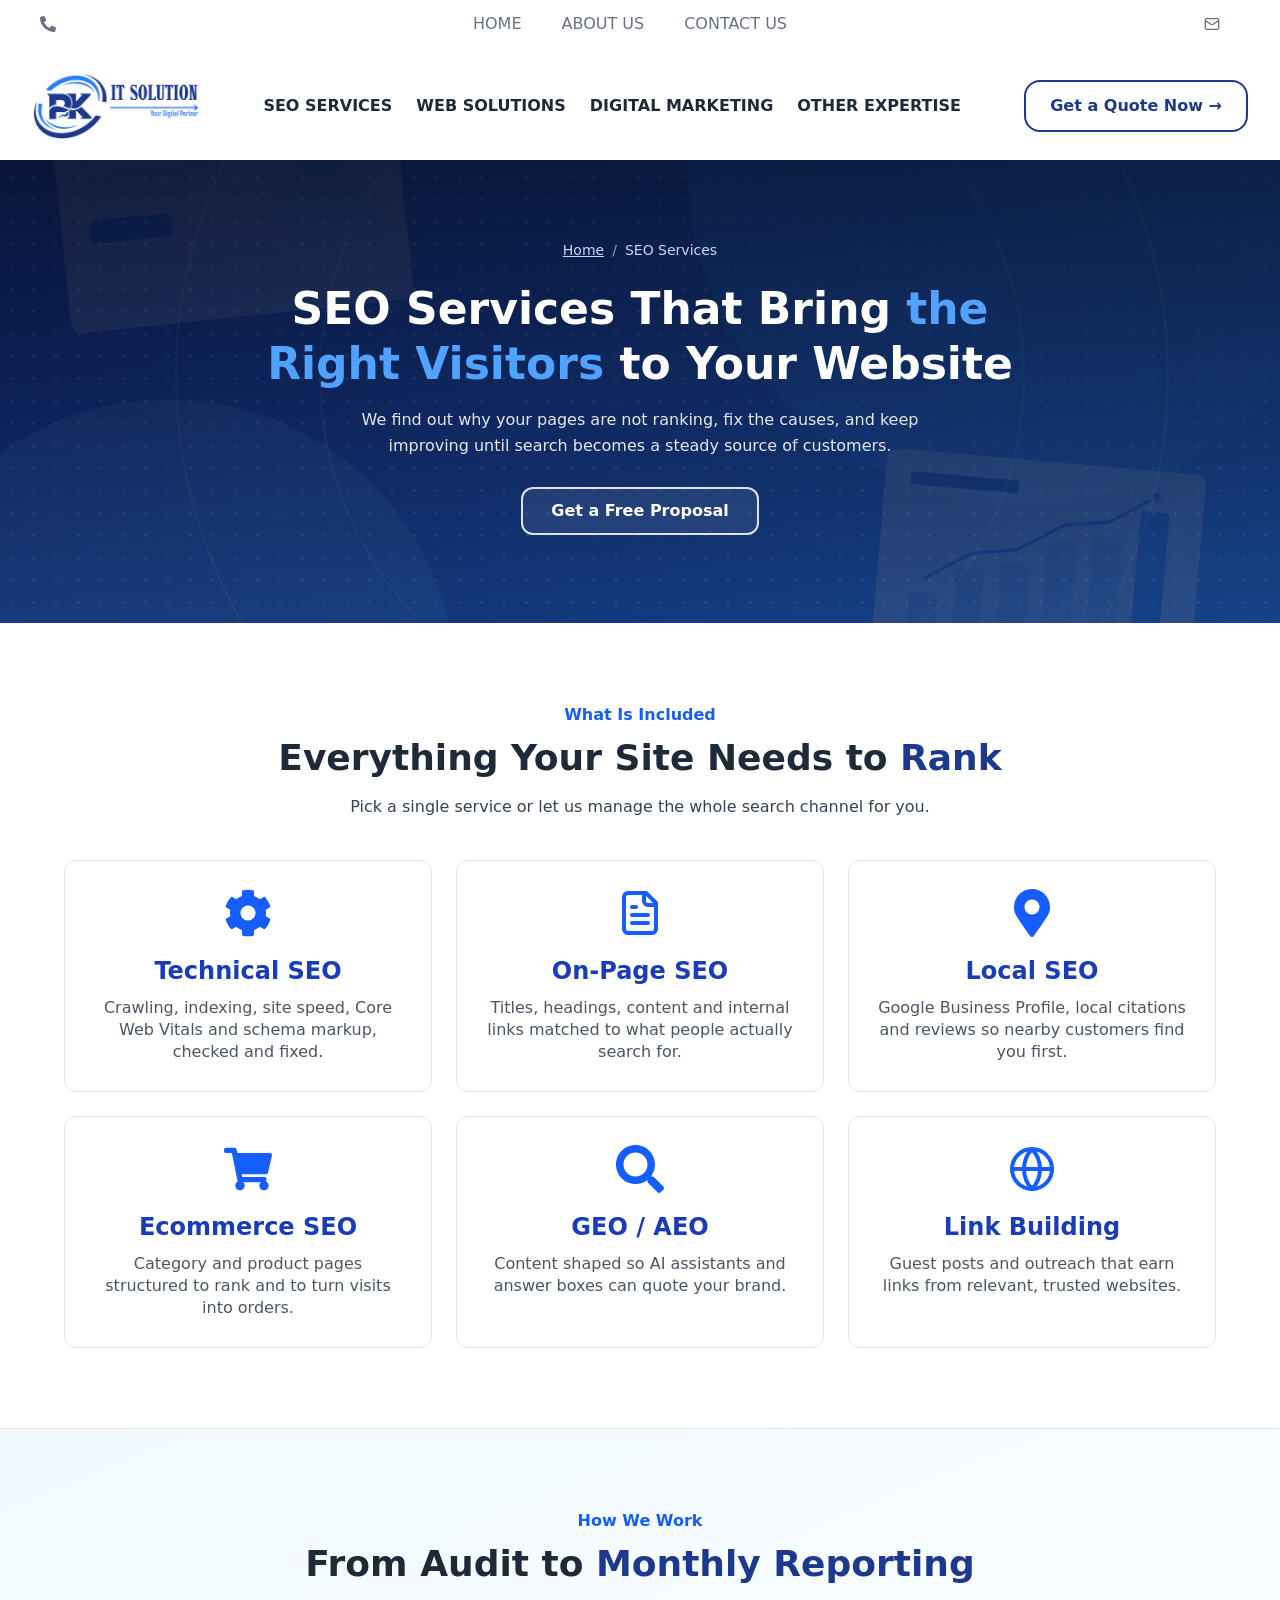
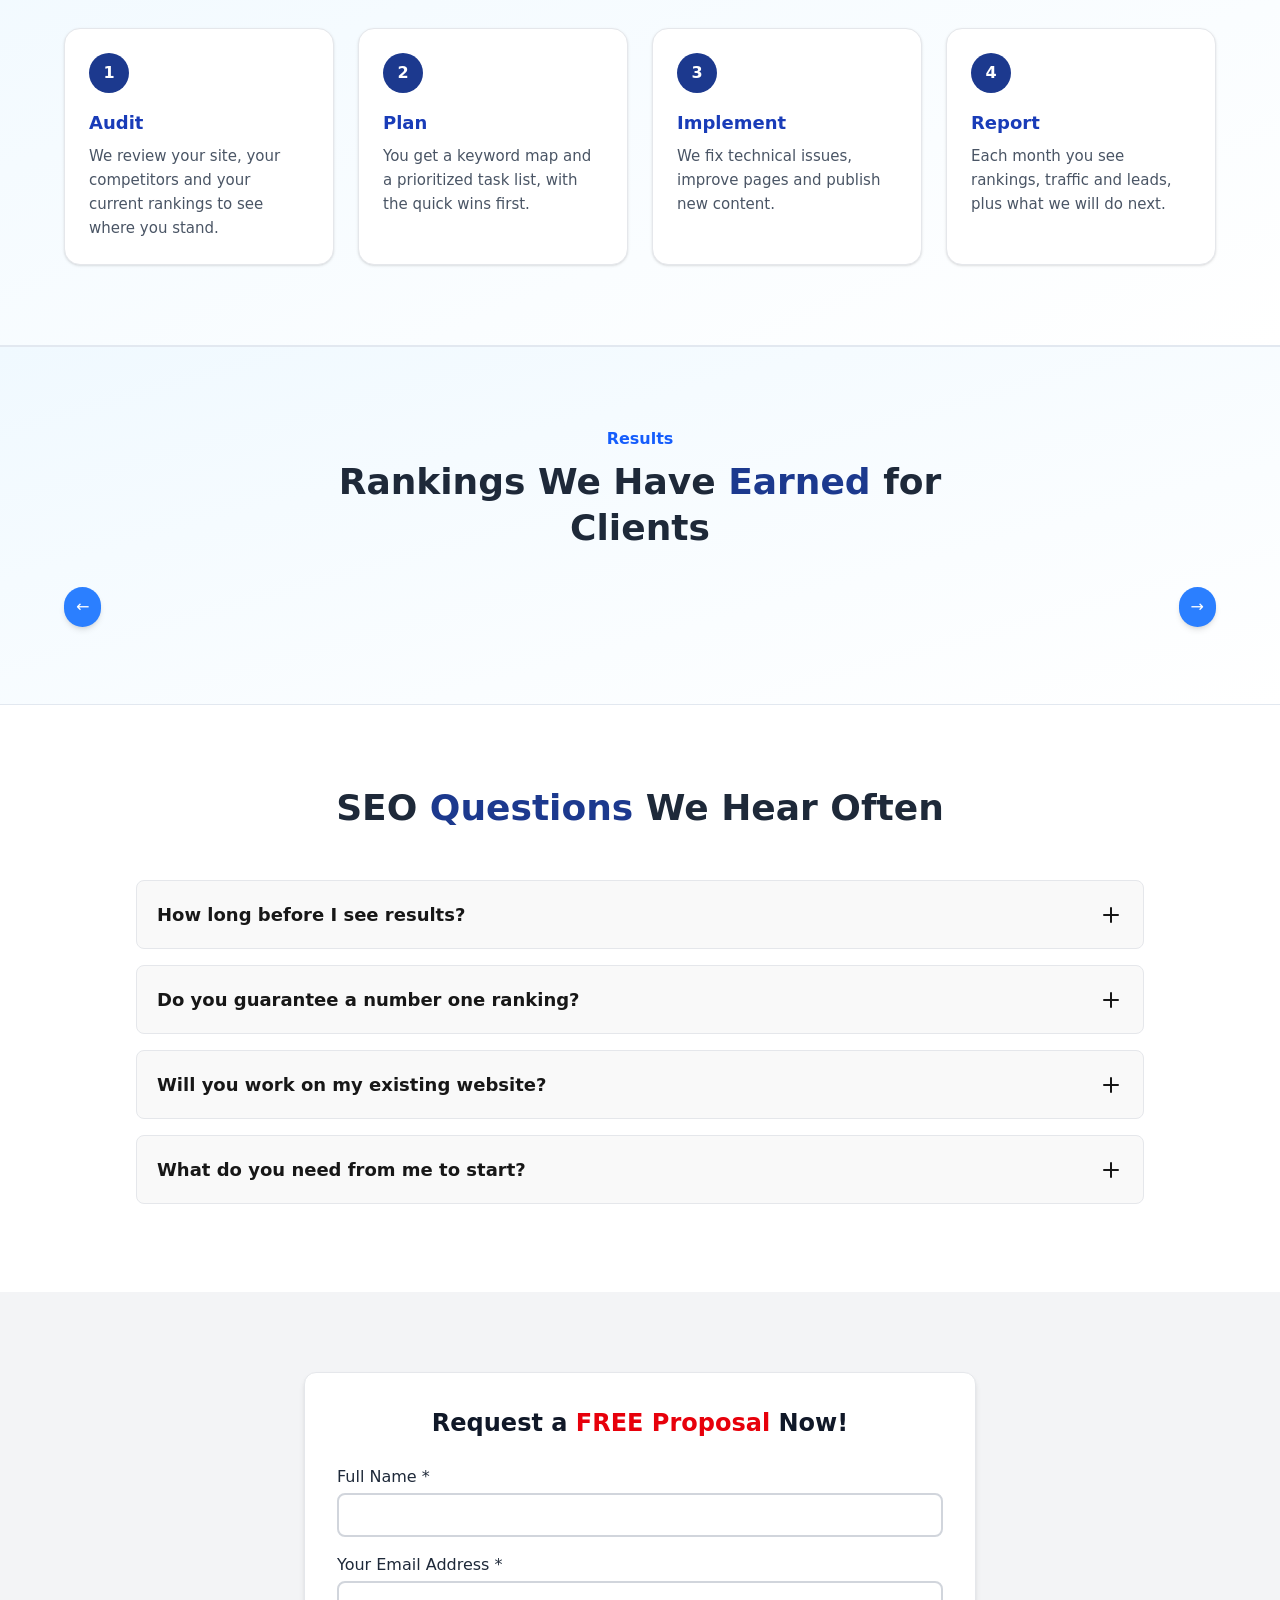
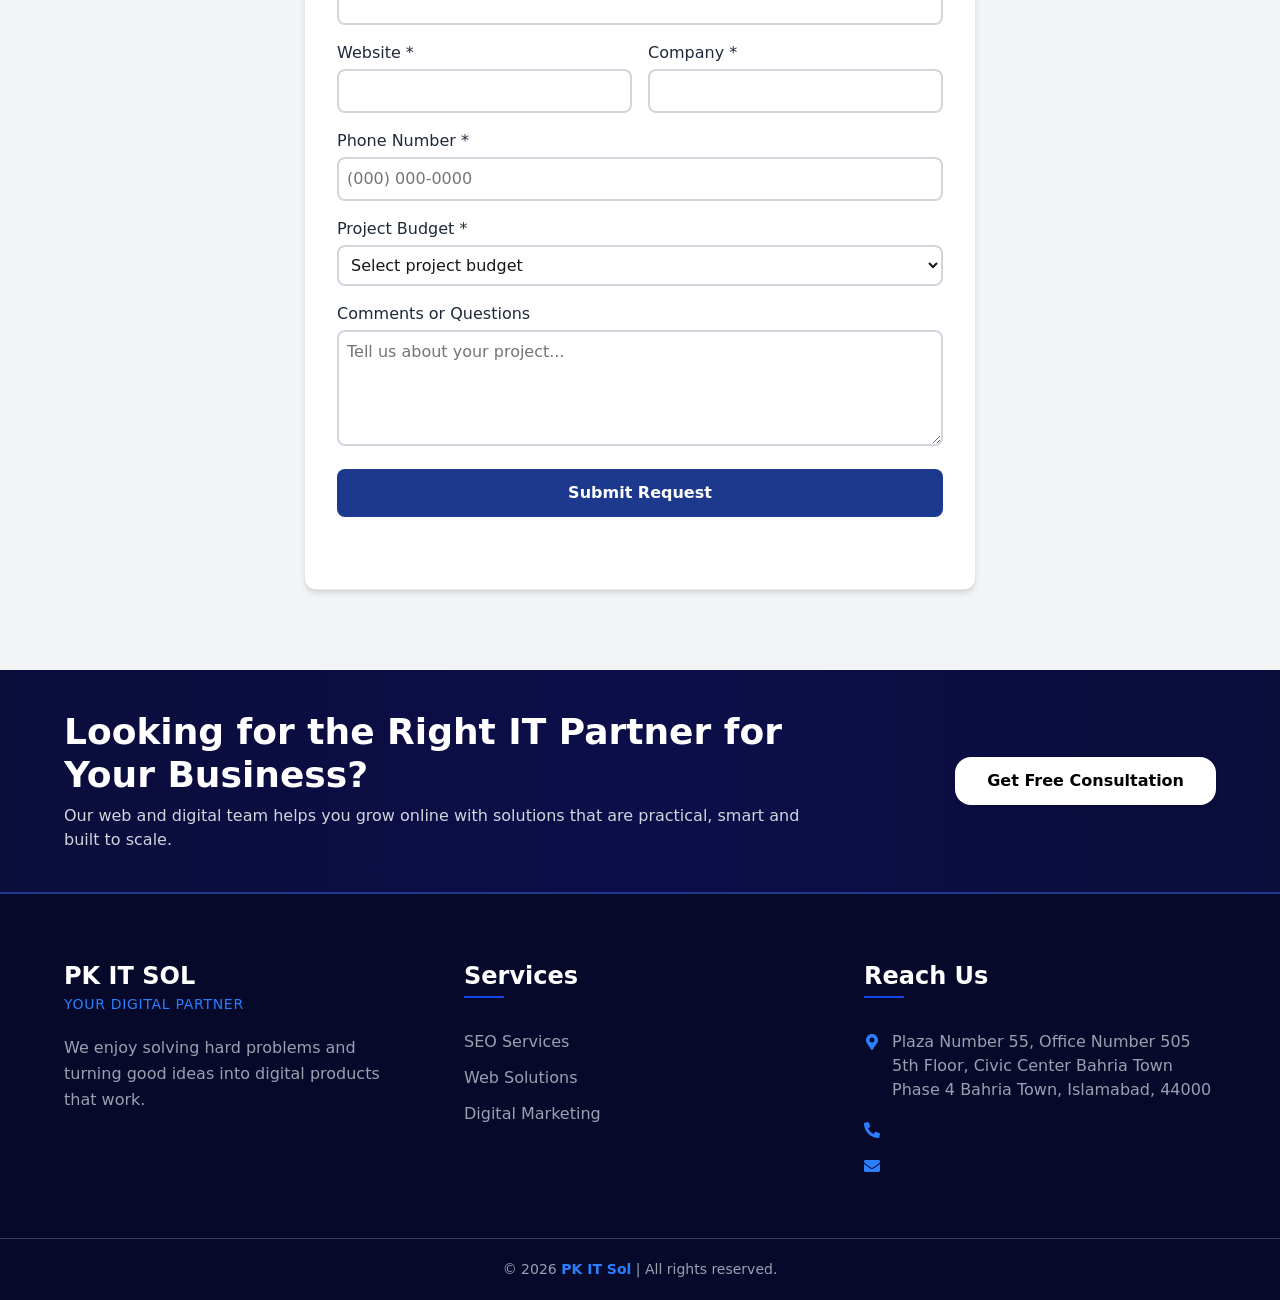
<file: seo-services.html>
<!DOCTYPE html>
<html lang="en">
<head>
  <meta charset="utf-8">
  <meta name="viewport" content="width=device-width, initial-scale=1, viewport-fit=cover">
  <title>SEO Services | PK IT Sol</title>
  <meta name="description" content="Technical, on-page, local and e-commerce SEO from PK IT Sol. We fix what holds your site back and report rankings every month.">
  <!-- Not indexed yet. When the page content is final, change this to: index, follow -->
  <meta name="robots" content="noindex, nofollow">
  <meta name="theme-color" content="#1c398e">
  <meta property="og:type" content="website">
  <meta property="og:title" content="SEO Services | PK IT Sol">
  <meta property="og:description" content="Technical, on-page, local and e-commerce SEO from PK IT Sol. We fix what holds your site back and report rankings every month.">
  <link rel="icon" type="image/png" href="assets/img/favicon.png">
  <link rel="stylesheet" href="css/style.css">
  <script>
    document.documentElement.className += " js";
    /* Image fallback chain: local file -> data-remote URL -> data-placeholder.
       Lets the page show the right picture before tools/download-images has been run. */
    function imgFallback(img) {
      var remote = img.getAttribute("data-remote"), placeholder = img.getAttribute("data-placeholder");
      if (remote && !img.getAttribute("data-tried-remote")) { img.setAttribute("data-tried-remote", "1"); img.src = remote; }
      else if (placeholder && !img.getAttribute("data-tried-placeholder")) { img.setAttribute("data-tried-placeholder", "1"); img.src = placeholder; }
      else { img.onerror = null; }
    }
  </script>
</head>
<body>

<!-- Icon sprite: keep this block as it is (same icons as index.html) -->
<svg xmlns="http://www.w3.org/2000/svg" class="sprite" aria-hidden="true" focusable="false">
  <!-- solid icons -->
  <symbol id="i-phone" viewBox="0 0 512 512"><path d="M497.39 361.8l-112-48a24 24 0 0 0-28 6.9l-49.6 60.6A370.66 370.66 0 0 1 130.6 204.11l60.6-49.6a23.94 23.94 0 0 0 6.9-28l-48-112A24.16 24.16 0 0 0 122.6.61l-104 24A24 24 0 0 0 0 48c0 256.5 207.9 464 464 464a24 24 0 0 0 23.4-18.6l24-104a24.29 24.29 0 0 0-14.01-27.6z"/></symbol>
  <symbol id="i-envelope" viewBox="0 0 512 512"><path d="M502.3 190.8c3.9-3.1 9.7-.2 9.7 4.7V400c0 26.5-21.5 48-48 48H48c-26.5 0-48-21.5-48-48V195.6c0-5 5.7-7.8 9.7-4.7 22.4 17.4 52.1 39.5 154.1 113.6 21.1 15.4 56.7 47.8 92.2 47.6 35.7.3 72-32.8 92.3-47.6 102-74.1 131.6-96.3 154-113.7zM256 320c23.2.4 56.6-29.2 73.4-41.4 132.7-96.3 142.8-104.7 173.4-128.7 5.8-4.5 9.2-11.5 9.2-18.9v-19c0-26.5-21.5-48-48-48H48C21.5 64 0 85.5 0 112v19c0 7.4 3.4 14.3 9.2 18.9 30.6 23.9 40.7 32.4 173.4 128.7 16.8 12.2 50.2 41.8 73.4 41.4z"/></symbol>
  <symbol id="i-pin" viewBox="0 0 384 512"><path d="M172.268 501.67C26.97 291.031 0 269.413 0 192 0 85.961 85.961 0 192 0s192 85.961 192 192c0 77.413-26.97 99.031-172.268 309.67-9.535 13.774-29.93 13.773-39.464 0zM192 272c44.183 0 80-35.817 80-80s-35.817-80-80-80-80 35.817-80 80 35.817 80 80 80z"/></symbol>
  <symbol id="i-facebook" viewBox="0 0 320 512"><path d="M279.14 288l14.22-92.66h-88.91v-60.13c0-25.35 12.42-50.06 52.24-50.06h40.42V6.26S260.43 0 225.36 0c-73.22 0-121.08 44.38-121.08 124.72v70.62H22.89V288h81.39v224h100.17V288z"/></symbol>
  <symbol id="i-instagram" viewBox="0 0 448 512"><path d="M224.1 141c-63.6 0-114.9 51.3-114.9 114.9s51.3 114.9 114.9 114.9S339 319.5 339 255.9 287.7 141 224.1 141zm0 189.6c-41.1 0-74.7-33.5-74.7-74.7s33.5-74.7 74.7-74.7 74.7 33.5 74.7 74.7-33.6 74.7-74.7 74.7zm146.4-194.3c0 14.9-12 26.8-26.8 26.8-14.9 0-26.8-12-26.8-26.8s12-26.8 26.8-26.8 26.8 12 26.8 26.8zm76.1 27.2c-1.7-35.9-9.9-67.7-36.2-93.9-26.2-26.2-58-34.4-93.9-36.2-37-2.1-147.9-2.1-184.9 0-35.8 1.7-67.6 9.9-93.9 36.1s-34.4 58-36.2 93.9c-2.1 37-2.1 147.9 0 184.9 1.7 35.9 9.9 67.7 36.2 93.9s58 34.4 93.9 36.2c37 2.1 147.9 2.1 184.9 0 35.9-1.7 67.7-9.9 93.9-36.2 26.2-26.2 34.4-58 36.2-93.9 2.1-37 2.1-147.8 0-184.8zM398.8 388c-7.8 19.6-22.9 34.7-42.6 42.6-29.5 11.7-99.5 9-132.1 9s-102.7 2.6-132.1-9c-19.6-7.8-34.7-22.9-42.6-42.6-11.7-29.5-9-99.5-9-132.1s-2.6-102.7 9-132.1c7.8-19.6 22.9-34.7 42.6-42.6 29.5-11.7 99.5-9 132.1-9s102.7-2.6 132.1 9c19.6 7.8 34.7 22.9 42.6 42.6 11.7 29.5 9 99.5 9 132.1s2.7 102.7-9 132.1z"/></symbol>
  <symbol id="i-linkedin" viewBox="0 0 448 512"><path d="M100.28 448H7.4V148.9h92.88zM53.79 108.1C24.09 108.1 0 83.5 0 53.8a53.79 53.79 0 0 1 107.58 0c0 29.7-24.1 54.3-53.79 54.3zM447.9 448h-92.68V302.4c0-34.7-.7-79.2-48.29-79.2-48.29 0-55.69 37.7-55.69 76.7V448h-92.78V148.9h89.08v40.8h1.3c12.4-23.5 42.69-48.3 87.88-48.3 94 0 111.28 61.9 111.28 142.3V448z"/></symbol>
  <symbol id="i-whatsapp" viewBox="0 0 448 512"><path d="M380.9 97.1C339 55.1 283.2 32 223.9 32c-122.4 0-222 99.6-222 222 0 39.1 10.2 77.3 29.6 111L0 480l117.7-30.9c32.4 17.7 68.9 27 106.1 27h.1c122.3 0 224.1-99.6 224.1-222 0-59.3-25.2-115-67.1-157zm-157 341.6c-33.2 0-65.7-8.9-94-25.7l-6.7-4-69.8 18.3L72 359.2l-4.4-7c-18.5-29.4-28.2-63.3-28.2-98.2 0-101.7 82.8-184.5 184.6-184.5 49.3 0 95.6 19.2 130.4 54.1 34.8 34.9 56.2 81.2 56.1 130.5 0 101.8-84.9 184.6-186.6 184.6zm101.2-138.2c-5.5-2.8-32.8-16.2-37.9-18-5.1-1.9-8.8-2.8-12.5 2.8-3.7 5.6-14.3 18-17.6 21.8-3.2 3.7-6.5 4.2-12 1.4-32.6-16.3-54-29.1-75.5-66-5.7-9.8 5.7-9.1 16.3-30.3 1.8-3.7.9-6.9-.5-9.7-1.4-2.8-12.5-30.1-17.1-41.2-4.5-10.8-9.1-9.3-12.5-9.5-3.2-.2-6.9-.2-10.6-.2-3.7 0-9.7 1.4-14.8 6.9-5.1 5.6-19.4 19-19.4 46.3 0 27.3 19.9 53.7 22.6 57.4 2.8 3.7 39.1 59.7 94.8 83.8 35.2 15.2 49 16.5 66.6 13.9 10.7-1.6 32.8-13.4 37.4-26.4 4.6-13 4.6-24.1 3.2-26.4-1.3-2.5-5-3.9-10.5-6.6z"/></symbol>
  <symbol id="i-wordpress" viewBox="0 0 512 512"><path d="M61.7 169.4l101.5 278C92.2 413 43.3 340.2 43.3 256c0-30.9 6.6-60.1 18.4-86.6zm337.9 75.9c0-26.3-9.4-44.5-17.5-58.7-10.8-17.5-20.9-32.4-20.9-49.9 0-19.6 14.8-37.8 35.7-37.8.9 0 1.8.1 2.8.2-37.9-34.7-88.3-55.9-143.7-55.9-74.3 0-139.7 38.1-177.8 95.9 5 .2 9.7.3 13.7.3 22.2 0 56.7-2.7 56.7-2.7 11.5-.7 12.8 16.2 1.4 17.5 0 0-11.5 1.3-24.3 2l77.5 230.4L249.8 247l-33.1-90.8c-11.5-.7-22.3-2-22.3-2-11.5-.7-10.1-18.2 1.3-17.5 0 0 35.1 2.7 56 2.7 22.2 0 56.7-2.7 56.7-2.7 11.5-.7 12.8 16.2 1.4 17.5 0 0-11.5 1.3-24.3 2l76.9 228.7 21.2-70.9c9-29.4 16-50.5 16-68.7zm-139.9 29.3l-63.8 185.5c19.1 5.6 39.2 8.7 60.1 8.7 24.8 0 48.5-4.3 70.6-12.1-.6-.9-1.1-1.9-1.5-2.9l-65.4-179.2zm183-120.7c.9 6.8 1.4 14 1.4 21.9 0 21.6-4 45.8-16.2 76.2l-65 187.9C426.2 403 468.7 334.5 468.7 256c0-37-9.4-71.8-26-102.1zM504 256c0 136.8-111.3 248-248 248C119.2 504 8 392.7 8 256 8 119.2 119.2 8 256 8c136.7 0 248 111.2 248 248zm-11.4 0c0-130.5-106.2-236.6-236.6-236.6C125.5 19.4 19.4 125.5 19.4 256S125.6 492.6 256 492.6c130.5 0 236.6-106.1 236.6-236.6z"/></symbol>
  <symbol id="i-store" viewBox="0 0 616 512"><path d="M602 118.6L537.1 15C531.3 5.7 521 0 510 0H106C95 0 84.7 5.7 78.9 15L14 118.6c-33.5 53.5-3.8 127.9 58.8 136.4 4.5.6 9.1.9 13.7.9 29.6 0 55.8-13 73.8-33.1 18 20.1 44.3 33.1 73.8 33.1 29.6 0 55.8-13 73.8-33.1 18 20.1 44.3 33.1 73.8 33.1 29.6 0 55.8-13 73.8-33.1 18.1 20.1 44.3 33.1 73.8 33.1 4.7 0 9.2-.3 13.7-.9 62.8-8.4 92.6-82.8 59-136.4zM529.5 288c-10 0-19.9-1.5-29.5-3.8V384H116v-99.8c-9.6 2.2-19.5 3.8-29.5 3.8-6 0-12.1-.4-18-1.2-5.6-.8-11.1-2.1-16.4-3.6V480c0 17.7 14.3 32 32 32h448c17.7 0 32-14.3 32-32V283.2c-5.4 1.6-10.8 2.9-16.4 3.6-6.1.8-12.1 1.2-18.2 1.2z"/></symbol>
  <symbol id="i-shopify" viewBox="0 0 448 512"><path d="M388.32,104.1a4.66,4.66,0,0,0-4.4-4c-2,0-37.23-.8-37.23-.8s-21.61-20.82-29.62-28.83V503.2L442.76,472S388.72,106.5,388.32,104.1ZM288.65,70.47a116.67,116.67,0,0,0-7.21-17.61C271,32.85,255.42,22,237,22a15,15,0,0,0-4,.4c-.4-.8-1.2-1.2-1.6-2C223.4,11.63,213,7.63,200.58,8c-24,.8-48,18-67.25,48.83-13.61,21.62-24,48.84-26.82,70.06-27.62,8.4-46.83,14.41-47.23,14.81-14,4.4-14.41,4.8-16,18-1.2,10-38,291.82-38,291.82L307.86,504V65.67a41.66,41.66,0,0,0-4.4.4S297.86,67.67,288.65,70.47ZM233.41,87.69c-16,4.8-33.63,10.4-50.84,15.61,4.8-18.82,14.41-37.63,25.62-50,4.4-4.4,10.41-9.61,17.21-12.81C232.21,54.86,233.81,74.48,233.41,87.69ZM200.58,24.44A27.49,27.49,0,0,1,215,28c-6.4,3.2-12.81,8.41-18.81,14.41-15.21,16.42-26.82,42-31.62,66.45-14.42,4.41-28.83,8.81-42,12.81C131.33,83.28,163.75,25.24,200.58,24.44ZM154.15,244.61c1.6,25.61,69.25,31.22,73.25,91.66,2.8,47.64-25.22,80.06-65.65,82.47-48.83,3.2-75.65-25.62-75.65-25.62l10.4-44s26.82,20.42,48.44,18.82c14-.8,19.22-12.41,18.81-20.42-2-33.62-57.24-31.62-60.84-86.86-3.2-46.44,27.22-93.27,94.47-97.68,26-1.6,39.23,4.81,39.23,4.81L221.4,225.39s-17.21-8-37.63-6.4C154.15,221,153.75,239.8,154.15,244.61ZM249.42,82.88c0-12-1.6-29.22-7.21-43.63,18.42,3.6,27.22,24,31.23,36.43Q262.63,78.68,249.42,82.88Z"/></symbol>
  <symbol id="i-code" viewBox="0 0 640 512"><path d="M278.9 511.5l-61-17.7c-6.4-1.8-10-8.5-8.2-14.9L346.2 8.7c1.8-6.4 8.5-10 14.9-8.2l61 17.7c6.4 1.8 10 8.5 8.2 14.9L293.8 503.3c-1.9 6.4-8.5 10.1-14.9 8.2zm-114-112.2l43.5-46.4c4.6-4.9 4.3-12.7-.8-17.2L117 256l90.6-79.7c5.1-4.5 5.5-12.3.8-17.2l-43.5-46.4c-4.5-4.8-12.1-5.1-17-.5L3.8 247.2c-5.1 4.7-5.1 12.8 0 17.5l144.1 135.1c4.9 4.6 12.5 4.4 17-.5zm327.2.6l144.1-135.1c5.1-4.7 5.1-12.8 0-17.5L492.1 112.1c-4.8-4.5-12.4-4.3-17 .5L431.6 159c-4.6 4.9-4.3 12.7.8 17.2L523 256l-90.6 79.7c-5.1 4.5-5.5 12.3-.8 17.2l43.5 46.4c4.5 4.9 12.1 5.1 17 .6z"/></symbol>
  <symbol id="i-search" viewBox="0 0 512 512"><path d="M505 442.7L405.3 343c-4.5-4.5-10.6-7-17-7H372c27.6-35.3 44-79.7 44-128C416 93.1 322.9 0 208 0S0 93.1 0 208s93.1 208 208 208c48.3 0 92.7-16.4 128-44v16.3c0 6.4 2.5 12.5 7 17l99.7 99.7c9.4 9.4 24.6 9.4 33.9 0l28.3-28.3c9.4-9.4 9.4-24.6.1-34zM208 336c-70.7 0-128-57.2-128-128 0-70.7 57.2-128 128-128 70.7 0 128 57.2 128 128 0 70.7-57.2 128-128 128z"/></symbol>
  <symbol id="i-cart" viewBox="0 0 576 512"><path d="M528.12 301.319l47.273-208C578.806 78.301 567.391 64 551.99 64H159.208l-9.166-44.81C147.758 8.021 137.93 0 126.529 0H24C10.745 0 0 10.745 0 24v16c0 13.255 10.745 24 24 24h69.883l70.248 343.435C147.325 417.1 136 435.222 136 456c0 30.928 25.072 56 56 56s56-25.072 56-56c0-15.674-6.447-29.835-16.824-40h209.647C430.447 426.165 424 440.326 424 456c0 30.928 25.072 56 56 56s56-25.072 56-56c0-22.172-12.888-41.332-31.579-50.405l5.517-24.276c3.413-15.018-8.002-29.319-23.403-29.319H218.117l-6.545-32h293.145c11.206 0 20.92-7.754 23.403-18.681z"/></symbol>
  <symbol id="i-cog" viewBox="0 0 512 512"><path d="M487.4 315.7l-42.6-24.6c4.3-23.2 4.3-47 0-70.2l42.6-24.6c4.9-2.8 7.1-8.6 5.5-14-11.1-35.6-30-67.8-54.7-94.6-3.8-4.1-10-5.1-14.8-2.3L380.8 110c-17.9-15.4-38.5-27.3-60.8-35.1V25.8c0-5.6-3.9-10.5-9.4-11.7-36.7-8.2-74.3-7.8-109.2 0-5.5 1.2-9.4 6.1-9.4 11.7V75c-22.2 7.9-42.8 19.8-60.8 35.1L88.7 85.5c-4.9-2.8-11-1.9-14.8 2.3-24.7 26.7-43.6 58.9-54.7 94.6-1.7 5.4.6 11.2 5.5 14L67.3 221c-4.3 23.2-4.3 47 0 70.2l-42.6 24.6c-4.9 2.8-7.1 8.6-5.5 14 11.1 35.6 30 67.8 54.7 94.6 3.8 4.1 10 5.1 14.8 2.3l42.6-24.6c17.9 15.4 38.5 27.3 60.8 35.1v49.2c0 5.6 3.9 10.5 9.4 11.7 36.7 8.2 74.3 7.8 109.2 0 5.5-1.2 9.4-6.1 9.4-11.7v-49.2c22.2-7.9 42.8-19.8 60.8-35.1l42.6 24.6c4.9 2.8 11 1.9 14.8-2.3 24.7-26.7 43.6-58.9 54.7-94.6 1.5-5.5-.7-11.3-5.6-14.1zM256 336c-44.1 0-80-35.9-80-80s35.9-80 80-80 80 35.9 80 80-35.9 80-80 80z"/></symbol>
  <symbol id="i-bullhorn" viewBox="0 0 576 512"><path d="M576 240c0-23.63-12.95-44.04-32-55.12V32.01C544 23.26 537.02 0 512 0c-7.12 0-14.19 2.38-19.98 7.02l-85.03 68.03C364.28 109.19 310.66 128 256 128H64c-35.35 0-64 28.65-64 64v96c0 35.35 28.65 64 64 64h33.7c-1.39 10.48-2.18 21.14-2.18 32 0 39.77 9.26 77.35 25.56 110.94 5.19 10.69 16.52 17.06 28.4 17.06h74.28c26.05 0 41.69-29.84 25.9-50.56-16.4-21.52-26.15-48.36-26.15-77.44 0-11.11 1.62-21.79 4.41-32H256c54.66 0 108.28 18.81 150.98 52.95l85.03 68.03a32.023 32.023 0 0 0 19.98 7.02c24.92 0 32-22.78 32-32V295.13C563.05 284.04 576 263.63 576 240zm-96 141.42l-33.05-26.44C392.95 311.78 325.12 288 256 288v-96c69.12 0 136.95-23.78 190.95-66.98L480 98.58v282.84z"/></symbol>
  <symbol id="i-envelope-open" viewBox="0 0 512 512"><path d="M176 216h160c8.84 0 16-7.16 16-16v-16c0-8.84-7.16-16-16-16H176c-8.84 0-16 7.16-16 16v16c0 8.84 7.16 16 16 16zm-16 80c0 8.84 7.16 16 16 16h160c8.84 0 16-7.16 16-16v-16c0-8.84-7.16-16-16-16H176c-8.84 0-16 7.16-16 16v16zm96 121.13c-16.42 0-32.84-5.06-46.86-15.19L0 250.86V464c0 26.51 21.49 48 48 48h416c26.51 0 48-21.49 48-48V250.86L302.86 401.94c-14.02 10.12-30.44 15.19-46.86 15.19zm237.61-254.18c-8.85-6.94-17.24-13.47-29.61-22.81V96c0-26.51-21.49-48-48-48h-77.55c-3.04-2.2-5.87-4.26-9.04-6.56C312.6 29.17 279.2-.35 256 0c-23.2-.35-56.59 29.17-73.41 41.44-3.17 2.3-6 4.36-9.04 6.56H96c-26.51 0-48 21.49-48 48v44.14c-12.37 9.33-20.76 15.87-29.61 22.81A47.995 47.995 0 0 0 0 200.72v10.65l96 69.35V96h320v184.72l96-69.35v-10.65c0-14.74-6.78-28.67-18.39-37.77z"/></symbol>
  <symbol id="i-user-friends" viewBox="0 0 640 512"><path d="M192 256c61.9 0 112-50.1 112-112S253.9 32 192 32 80 82.1 80 144s50.1 112 112 112zm76.8 32h-8.3c-20.8 10-43.9 16-68.5 16s-47.6-6-68.5-16h-8.3C51.6 288 0 339.6 0 403.2V432c0 26.5 21.5 48 48 48h288c26.5 0 48-21.5 48-48v-28.8c0-63.6-51.6-115.2-115.2-115.2zM480 256c53 0 96-43 96-96s-43-96-96-96-96 43-96 96 43 96 96 96zm48 32h-3.8c-13.9 4.8-28.6 8-44.2 8s-30.3-3.2-44.2-8H432c-20.4 0-39.2 5.9-55.7 15.4 24.4 26.3 39.7 61.2 39.7 99.8v38.4c0 2.2-.5 4.3-.6 6.4H592c26.5 0 48-21.5 48-48 0-61.9-50.1-112-112-112z"/></symbol>
  <symbol id="i-video" viewBox="0 0 576 512"><path d="M336.2 64H47.8C21.4 64 0 85.4 0 111.8v288.4C0 426.6 21.4 448 47.8 448h288.4c26.4 0 47.8-21.4 47.8-47.8V111.8c0-26.4-21.4-47.8-47.8-47.8zm189.4 37.7L416 177.3v157.4l109.6 75.5c21.2 14.6 50.4-.3 50.4-25.8V127.5c0-25.4-29.1-40.4-50.4-25.8z"/></symbol>
  <symbol id="i-quote" viewBox="0 0 512 512"><path d="M464 32H336c-26.5 0-48 21.5-48 48v128c0 26.5 21.5 48 48 48h80v64c0 35.3-28.7 64-64 64h-8c-13.3 0-24 10.7-24 24v48c0 13.3 10.7 24 24 24h8c88.4 0 160-71.6 160-160V80c0-26.5-21.5-48-48-48zm-288 0H48C21.5 32 0 53.5 0 80v128c0 26.5 21.5 48 48 48h80v64c0 35.3-28.7 64-64 64h-8c-13.3 0-24 10.7-24 24v48c0 13.3 10.7 24 24 24h8c88.4 0 160-71.6 160-160V80c0-26.5-21.5-48-48-48z"/></symbol>
  <symbol id="i-arrow-top" viewBox="0 0 24 24"><path d="M6 4h12v2H6zm.707 11.707L11 11.414V20h2v-8.586l4.293 4.293 1.414-1.414L12 7.586l-6.707 6.707z"/></symbol>
  <symbol id="i-headset" viewBox="0 0 24 24"><path d="M21 12.22C21 6.73 16.74 3 12 3c-4.69 0-9 3.65-9 9.28-.6.34-1 .98-1 1.72v2c0 1.1.9 2 2 2h1v-6.1c0-3.87 3.13-7 7-7s7 3.13 7 7V19h-8v2h8c1.1 0 2-.9 2-2v-1.22c.59-.31 1-.92 1-1.64v-2.3c0-.7-.41-1.31-1-1.62z"/><circle cx="9" cy="13" r="1"/><circle cx="15" cy="13" r="1"/><path d="M18 11.03A6.04 6.04 0 0 0 12.05 6c-3.03 0-6.29 2.51-6.03 6.45a8.075 8.075 0 0 0 4.86-5.89c1.31 2.63 4 4.44 7.12 4.47z"/></symbol>
  <!-- outline icons -->
  <symbol id="i-mail" viewBox="0 0 24 24"><g fill="none" stroke="currentColor" stroke-width="2" stroke-linecap="round" stroke-linejoin="round"><path d="m22 7-8.991 5.727a2 2 0 0 1-2.009 0L2 7"/><rect x="2" y="4" width="20" height="16" rx="2"/></g></symbol>
  <symbol id="i-settings" viewBox="0 0 24 24"><g fill="none" stroke="currentColor" stroke-width="1.5" stroke-linecap="round" stroke-linejoin="round"><path d="M9.671 4.136a2.34 2.34 0 0 1 4.659 0 2.34 2.34 0 0 0 3.319 1.915 2.34 2.34 0 0 1 2.33 4.033 2.34 2.34 0 0 0 0 3.831 2.34 2.34 0 0 1-2.33 4.033 2.34 2.34 0 0 0-3.319 1.915 2.34 2.34 0 0 1-4.659 0 2.34 2.34 0 0 0-3.32-1.915 2.34 2.34 0 0 1-2.33-4.033 2.34 2.34 0 0 0 0-3.831A2.34 2.34 0 0 1 6.35 6.051a2.34 2.34 0 0 0 3.319-1.915"/><circle cx="12" cy="12" r="3"/></g></symbol>
  <symbol id="i-circle-user" viewBox="0 0 24 24"><g fill="none" stroke="currentColor" stroke-width="1.5" stroke-linecap="round" stroke-linejoin="round"><circle cx="12" cy="12" r="10"/><circle cx="12" cy="10" r="3"/><path d="M7 20.662V19a2 2 0 0 1 2-2h6a2 2 0 0 1 2 2v1.662"/></g></symbol>
  <symbol id="i-users" viewBox="0 0 24 24"><g fill="none" stroke="currentColor" stroke-width="2" stroke-linecap="round" stroke-linejoin="round"><path d="M16 21v-2a4 4 0 0 0-4-4H6a4 4 0 0 0-4 4v2"/><path d="M16 3.128a4 4 0 0 1 0 7.744"/><path d="M22 21v-2a4 4 0 0 0-3-3.87"/><circle cx="9" cy="7" r="4"/></g></symbol>
  <symbol id="i-trending-up" viewBox="0 0 24 24"><g fill="none" stroke="currentColor" stroke-width="2" stroke-linecap="round" stroke-linejoin="round"><path d="M16 7h6v6"/><path d="m22 7-8.5 8.5-5-5L2 17"/></g></symbol>
  <symbol id="i-chart" viewBox="0 0 24 24"><g fill="none" stroke="currentColor" stroke-width="2" stroke-linecap="round" stroke-linejoin="round"><path d="M5 21v-6"/><path d="M12 21V3"/><path d="M19 21V9"/></g></symbol>
  <symbol id="i-repeat" viewBox="0 0 24 24"><g fill="none" stroke="currentColor" stroke-width="2" stroke-linecap="round" stroke-linejoin="round"><path d="m17 2 4 4-4 4"/><path d="M3 11v-1a4 4 0 0 1 4-4h14"/><path d="m7 22-4-4 4-4"/><path d="M21 13v1a4 4 0 0 1-4 4H3"/></g></symbol>
  <symbol id="i-file-text" viewBox="0 0 24 24"><g fill="none" stroke="currentColor" stroke-width="2" stroke-linecap="round" stroke-linejoin="round"><path d="M15 2H6a2 2 0 0 0-2 2v16a2 2 0 0 0 2 2h12a2 2 0 0 0 2-2V7Z"/><path d="M14 2v4a2 2 0 0 0 2 2h4"/><path d="M10 9H8"/><path d="M16 13H8"/><path d="M16 17H8"/></g></symbol>
  <symbol id="i-brain" viewBox="0 0 24 24"><g fill="none" stroke="currentColor" stroke-width="2" stroke-linecap="round" stroke-linejoin="round"><path d="M12 18V5"/><path d="M15 13a4.17 4.17 0 0 1-3-4 4.17 4.17 0 0 1-3 4"/><path d="M17.598 6.5A3 3 0 1 0 12 5a3 3 0 1 0-5.598 1.5"/><path d="M17.997 5.125a4 4 0 0 1 2.526 5.77"/><path d="M18 18a4 4 0 0 0 2-7.464"/><path d="M19.967 17.483A4 4 0 1 1 12 18a4 4 0 1 1-7.967-.517"/><path d="M6 18a4 4 0 0 1-2-7.464"/><path d="M6.003 5.125a4 4 0 0 0-2.526 5.77"/></g></symbol>
  <symbol id="i-globe" viewBox="0 0 24 24"><g fill="none" stroke="currentColor" stroke-width="2" stroke-linecap="round" stroke-linejoin="round"><circle cx="12" cy="12" r="10"/><path d="M12 2a14.5 14.5 0 0 0 0 20 14.5 14.5 0 0 0 0-20"/><path d="M2 12h20"/></g></symbol>
  <symbol id="i-pen-tool" viewBox="0 0 24 24"><g fill="none" stroke="currentColor" stroke-width="2" stroke-linecap="round" stroke-linejoin="round"><path d="M15.707 21.293a1 1 0 0 1-1.414 0l-1.586-1.586a1 1 0 0 1 0-1.414l5.586-5.586a1 1 0 0 1 1.414 0l1.586 1.586a1 1 0 0 1 0 1.414z"/><path d="m18 13-1.375-6.874a1 1 0 0 0-.746-.776L3.235 2.028a1 1 0 0 0-1.207 1.207L5.35 15.879a1 1 0 0 0 .776.746L13 18"/><path d="m2.3 2.3 7.286 7.286"/><circle cx="11" cy="11" r="2"/></g></symbol>
  <symbol id="i-arrow-up-right" viewBox="0 0 24 24"><g fill="none" stroke="currentColor" stroke-width="2" stroke-linecap="round" stroke-linejoin="round"><path d="M7 7h10v10"/><path d="M7 17 17 7"/></g></symbol>
  <symbol id="i-plus" viewBox="0 0 24 24"><g fill="none" stroke="currentColor" stroke-width="2" stroke-linecap="round"><line class="plus-v" x1="12" y1="5" x2="12" y2="19"/><line x1="5" y1="12" x2="19" y2="12"/></g></symbol>
  <symbol id="i-menu" viewBox="0 0 24 24"><g fill="none" stroke="currentColor" stroke-width="2.6" stroke-linecap="round"><path d="M3 6h18M3 12h18M3 18h18"/></g></symbol>
  <symbol id="i-close" viewBox="0 0 24 24"><g fill="none" stroke="currentColor" stroke-width="2.6" stroke-linecap="round"><path d="M5 5l14 14M19 5 5 19"/></g></symbol>
</svg>

<a class="skip-link" href="#main">Skip to content</a>

<div class="page" id="top">

  <!-- Floating actions -->
  <a class="fab fab--top" href="#top" aria-label="Back to top"><svg class="icon"><use href="#i-arrow-top"/></svg></a>
  <a class="fab fab--whatsapp" data-brand-link="whatsapp" href="https://wa.me/923006540558" target="_blank" rel="noopener" aria-label="Chat on WhatsApp"><span><svg class="icon"><use href="#i-whatsapp"/></svg></span></a>

  <!-- ================= TOP BAR (desktop) ================= -->
  <div class="topbar">
    <div class="topbar__item">
      <svg class="icon"><use href="#i-phone"/></svg>
      <a data-brand-link="phone" data-brand="phone" href="tel:+923006540558">+923006540558</a>
    </div>
    <nav class="topbar__nav" aria-label="Quick links">
      <a class="underline-link" href="/">HOME</a>
      <a class="underline-link" href="/#about">ABOUT US</a>
      <a class="underline-link" href="/#contact">CONTACT US</a>
    </nav>
    <div class="topbar__right">
      <div class="topbar__item">
        <svg class="icon icon--lg"><use href="#i-mail"/></svg>
        <a data-brand-link="email" data-brand="email" href="mailto:pkitsols@gmail.com">pkitsols@gmail.com</a>
      </div>
      <div class="topbar__social">
        <a data-brand-link="facebook" href="#" target="_blank" rel="noopener" aria-label="Facebook"><svg class="icon"><use href="#i-facebook"/></svg></a>
        <a data-brand-link="instagram" href="#" target="_blank" rel="noopener" aria-label="Instagram"><svg class="icon"><use href="#i-instagram"/></svg></a>
        <a data-brand-link="linkedin" href="#" target="_blank" rel="noopener" aria-label="LinkedIn"><svg class="icon"><use href="#i-linkedin"/></svg></a>
        <a data-brand-link="whatsapp" href="https://wa.me/923006540558" target="_blank" rel="noopener" aria-label="WhatsApp"><svg class="icon"><use href="#i-whatsapp"/></svg></a>
      </div>
    </div>
  </div>

  <!-- ================= MAIN NAVIGATION ================= -->
  <header class="site-header" data-header>
    <div class="navbar">
      <a class="logo" href="/" aria-label="PK IT Sol, home page" data-brand-label="name">
        <img class="logo__img" src="assets/img/logo.png" alt="PK IT Sol" width="358" height="145" data-brand-alt="name">
        <span class="logo__layer logo__layer--ink" aria-hidden="true"></span>
        <span class="logo__layer logo__layer--accent" aria-hidden="true"></span>
      </a>

      <nav class="navbar__links" aria-label="Primary">
        <a class="underline-link" href="/#seo">SEO SERVICES</a>
        <a class="underline-link" href="/#web">WEB SOLUTIONS</a>
        <a class="underline-link" href="/#digital">DIGITAL MARKETING</a>
        <a class="underline-link" href="/#service">OTHER EXPERTISE</a>
      </nav>

      <a class="btn btn--outline navbar__cta" href="#quote">Get a Quote Now &rarr;</a>

      <button class="nav-toggle" type="button" aria-expanded="false" aria-controls="mobile-menu" aria-label="Open menu" data-nav-toggle>
        <svg class="icon nav-toggle__open"><use href="#i-menu"/></svg>
        <svg class="icon nav-toggle__close"><use href="#i-close"/></svg>
      </button>
    </div>

    <div class="mobile-menu" id="mobile-menu" hidden>
      <nav aria-label="Mobile">
        <a href="/">Home</a>
        <a href="/#about">About Us</a>
        <a href="/#seo">SEO Services</a>
        <a href="/#web">Web Solutions</a>
        <a href="/#digital">Digital Marketing</a>
        <a href="/#service">Other Expertise</a>
        <a href="/#contact">Contact Us</a>
      </nav>
      <div class="mobile-menu__contact">
        <a data-brand-link="phone" href="tel:+923006540558"><svg class="icon"><use href="#i-phone"/></svg><span data-brand="phone">+923006540558</span></a>
        <a data-brand-link="email" href="mailto:pkitsols@gmail.com"><svg class="icon"><use href="#i-mail"/></svg><span data-brand="email">pkitsols@gmail.com</span></a>
      </div>
      <a class="btn btn--outline" href="#quote">Get a Quote Now &rarr;</a>
    </div>
  </header>

  <main id="main">

    <!-- ===== 1. PAGE HERO ===== -->
    <section class="page-hero" aria-labelledby="page-title">
      <ol class="breadcrumb" aria-label="Breadcrumb">
        <li><a href="/">Home</a></li>
        <li aria-current="page">SEO Services</li>
      </ol>
      <h1 id="page-title">SEO Services That Bring <span>the Right Visitors</span> to Your Website</h1>
      <p>We find out why your pages are not ranking, fix the causes, and keep improving until search becomes a steady source of customers.</p>
      <div class="hero__actions">
        <a class="btn btn--primary btn--lift" data-brand-link="whatsapp" href="https://wa.me/923006540558" target="_blank" rel="noopener">Book a Strategy Call &rarr;</a>
        <a class="btn btn--ghost btn--lift" href="#quote">Get a Free Proposal</a>
      </div>
    </section>

    <!-- ===== 2. WHAT IS INCLUDED ===== -->
    <section class="section" aria-labelledby="included-title">
      <div class="section__inner">
        <header class="section__head">
          <p class="section__eyebrow">What Is Included</p>
          <h2 id="included-title">Everything Your Site Needs to <span>Rank</span></h2>
          <p>Pick a single service or let us manage the whole search channel for you.</p>
        </header>
        <div class="card-grid">
          <article class="service-card">
            <svg class="icon service-card__icon"><use href="#i-cog"/></svg>
            <h3>Technical SEO</h3>
            <p>Crawling, indexing, site speed, Core Web Vitals and schema markup, checked and fixed.</p>
          </article>
          <article class="service-card">
            <svg class="icon service-card__icon"><use href="#i-file-text"/></svg>
            <h3>On-Page SEO</h3>
            <p>Titles, headings, content and internal links matched to what people actually search for.</p>
          </article>
          <article class="service-card">
            <svg class="icon service-card__icon"><use href="#i-pin"/></svg>
            <h3>Local SEO</h3>
            <p>Google Business Profile, local citations and reviews so nearby customers find you first.</p>
          </article>
          <article class="service-card">
            <svg class="icon service-card__icon"><use href="#i-cart"/></svg>
            <h3>Ecommerce SEO</h3>
            <p>Category and product pages structured to rank and to turn visits into orders.</p>
          </article>
          <article class="service-card">
            <svg class="icon service-card__icon"><use href="#i-search"/></svg>
            <h3>GEO / AEO</h3>
            <p>Content shaped so AI assistants and answer boxes can quote your brand.</p>
          </article>
          <article class="service-card">
            <svg class="icon service-card__icon"><use href="#i-globe"/></svg>
            <h3>Link Building</h3>
            <p>Guest posts and outreach that earn links from relevant, trusted websites.</p>
          </article>
        </div>
      </div>
    </section>

    <!-- ===== 3. HOW WE WORK ===== -->
    <section class="section section--tint" aria-labelledby="process-title">
      <div class="section__inner">
        <header class="section__head">
          <p class="section__eyebrow">How We Work</p>
          <h2 id="process-title">From Audit to <span>Monthly Reporting</span></h2>
        </header>
        <ol class="steps">
          <li class="step">
            <h3>Audit</h3>
            <p>We review your site, your competitors and your current rankings to see where you stand.</p>
          </li>
          <li class="step">
            <h3>Plan</h3>
            <p>You get a keyword map and a prioritized task list, with the quick wins first.</p>
          </li>
          <li class="step">
            <h3>Implement</h3>
            <p>We fix technical issues, improve pages and publish new content.</p>
          </li>
          <li class="step">
            <h3>Report</h3>
            <p>Each month you see rankings, traffic and leads, plus what we will do next.</p>
          </li>
        </ol>
      </div>
    </section>

    <!-- ===== 4. RESULTS (optional) ===== -->
    <section class="section section--tint portfolio" id="results" aria-labelledby="results-title">
      <div class="section__inner">
        <header class="section__head">
          <p class="section__eyebrow">Results</p>
          <h2 id="results-title">Rankings We Have <span>Earned</span> for Clients</h2>
        </header>
        <!-- The same SEO projects as the home page, read from js/config.js (portfolio.seo) -->
        <div class="carousel carousel--single" data-carousel aria-roledescription="carousel" aria-label="SEO projects">
          <button class="carousel__arrow carousel__arrow--prev" type="button" data-carousel-prev aria-label="Previous project">&larr;</button>
          <div class="carousel__viewport"><ul class="carousel__track" data-portfolio="seo"></ul></div>
          <button class="carousel__arrow carousel__arrow--next" type="button" data-carousel-next aria-label="Next project">&rarr;</button>
          <div class="carousel__dots" data-carousel-dots></div>
        </div>
      </div>
    </section>

    <!-- ===== 5. QUESTIONS ===== -->
    <section class="section" aria-labelledby="sfaq-title">
      <div class="section__inner">
        <header class="section__head">
          <h2 id="sfaq-title">SEO <span>Questions</span> We Hear Often</h2>
        </header>
        <div class="faq"><div class="faq__list" data-accordion>
          <div class="faq__item">
            <h3><button class="faq__q" type="button" aria-expanded="false" aria-controls="sfaq-1"><span>How long before I see results?</span><svg class="icon"><use href="#i-plus"/></svg></button></h3>
            <div class="faq__a" id="sfaq-1" role="region"><div><p>Most sites show early movement in three to six months. Competitive keywords and new domains take longer, and we tell you which of your targets fall into that group.</p></div></div>
          </div>
          <div class="faq__item">
            <h3><button class="faq__q" type="button" aria-expanded="false" aria-controls="sfaq-2"><span>Do you guarantee a number one ranking?</span><svg class="icon"><use href="#i-plus"/></svg></button></h3>
            <div class="faq__a" id="sfaq-2" role="region"><div><p>No, and nobody honestly can, because search engines decide rankings. What we commit to is the work, clear reporting and steady progress you can check yourself.</p></div></div>
          </div>
          <div class="faq__item">
            <h3><button class="faq__q" type="button" aria-expanded="false" aria-controls="sfaq-3"><span>Will you work on my existing website?</span><svg class="icon"><use href="#i-plus"/></svg></button></h3>
            <div class="faq__a" id="sfaq-3" role="region"><div><p>Yes. We start with an audit of the current site. If the platform itself is the obstacle we explain why and what the options are.</p></div></div>
          </div>
          <div class="faq__item">
            <h3><button class="faq__q" type="button" aria-expanded="false" aria-controls="sfaq-4"><span>What do you need from me to start?</span><svg class="icon"><use href="#i-plus"/></svg></button></h3>
            <div class="faq__a" id="sfaq-4" role="region"><div><p>Access to Google Search Console and Analytics, a login for your website, and a short call about your services and target areas.</p></div></div>
          </div>
        </div></div>
      </div>
    </section>

    <!-- ===== SERVICE FORM: submissions are emailed (see "forms" in js/config.js) ===== -->
    <section class="quote" id="quote" aria-labelledby="quote-title">
      <div class="quote__card">
        <h2 class="quote__title" id="quote-title">Request a <span>FREE Proposal</span> Now!</h2>
        <form class="quote-form" data-form="SEO Proposal" novalidate>
          <div class="field">
            <label for="q-name">Full Name *</label>
            <input id="q-name" name="name" type="text" autocomplete="name" required>
          </div>
          <div class="field">
            <label for="q-email">Your Email Address *</label>
            <input id="q-email" name="email" type="email" autocomplete="email" required>
          </div>
          <div class="field-row">
            <div class="field">
              <label for="q-website">Website *</label>
              <input id="q-website" name="website" type="text" inputmode="url" autocomplete="url" required>
            </div>
            <div class="field">
              <label for="q-company">Company *</label>
              <input id="q-company" name="company" type="text" autocomplete="organization" required>
            </div>
          </div>
          <div class="field">
            <label for="q-phone">Phone Number *</label>
            <input id="q-phone" name="phone" type="tel" placeholder="(000) 000-0000" autocomplete="tel" required>
          </div>
          <div class="field">
            <label for="q-budget">Project Budget *</label>
            <select id="q-budget" name="budget" required>
              <option value="">Select project budget</option>
              <option>25,000 PKR - 45,000 PKR / month</option>
              <option>45,000 PKR - 70,000 PKR / month</option>
              <option>70,000 PKR - 100,000 PKR / month</option>
            </select>
          </div>
          <div class="field">
            <label for="q-message">Comments or Questions</label>
            <textarea id="q-message" name="message" rows="4" placeholder="Tell us about your project..."></textarea>
          </div>
          <input class="hp" type="text" name="_honey" tabindex="-1" autocomplete="off" aria-hidden="true">
          <button class="btn btn--dark btn--block" type="submit">Submit Request</button>
          <p class="form-status" role="status" aria-live="polite" data-form-status></p>
        </form>
      </div>
    </section>

  </main>

  <!-- ================= FOOTER ================= -->
  <footer class="footer">
    <div class="footer__cta">
      <div>
        <h2>Looking for the Right IT Partner for Your Business?</h2>
        <p>Our web and digital team helps you grow online with solutions that are practical, smart and built to scale.</p>
      </div>
      <a class="btn btn--light" href="#quote">Get Free Consultation</a>
    </div>

    <div class="footer__cols">
      <div class="footer__brand">
        <div>
          <h3 data-brand="nameUpper">PK IT SOL</h3>
          <p class="footer__tagline" data-brand="taglineUpper">YOUR DIGITAL PARTNER</p>
        </div>
        <p>We enjoy solving hard problems and turning good ideas into digital products that work.</p>
        <div class="footer__social">
          <a data-brand-link="facebook" href="#" target="_blank" rel="noopener noreferrer" aria-label="Facebook"><svg class="icon"><use href="#i-facebook"/></svg></a>
          <a data-brand-link="instagram" href="#" target="_blank" rel="noopener noreferrer" aria-label="Instagram"><svg class="icon"><use href="#i-instagram"/></svg></a>
          <a data-brand-link="linkedin" href="#" target="_blank" rel="noopener noreferrer" aria-label="LinkedIn"><svg class="icon"><use href="#i-linkedin"/></svg></a>
        </div>
      </div>

      <div>
        <h3 class="footer__heading">Services</h3>
        <ul class="footer__links">
          <li><a href="seo-services.html">SEO Services</a></li>
          <li><a href="web-solutions.html">Web Solutions</a></li>
          <li><a href="digital-marketing.html">Digital Marketing</a></li>
        </ul>
      </div>

      <div>
        <h3 class="footer__heading">Reach Us</h3>
        <ul class="footer__reach">
          <li><svg class="icon"><use href="#i-pin"/></svg><span data-brand="address">Plaza Number 55, Office Number 505 5th Floor, Civic Center Bahria Town Phase 4 Bahria Town, Islamabad, 44000</span></li>
          <li><svg class="icon"><use href="#i-phone"/></svg><a data-brand-link="phone" data-brand="phone" href="tel:+923006540558">+923006540558</a></li>
          <li><svg class="icon"><use href="#i-envelope"/></svg><a data-brand-link="email" data-brand="email" href="mailto:pkitsols@gmail.com">pkitsols@gmail.com</a></li>
        </ul>
      </div>
    </div>

    <p class="footer__copy">&copy; <span data-year>2026</span> <strong data-brand="name">PK IT Sol</strong> | All rights reserved.</p>
  </footer>
</div>

<!-- "Real Result" panel for SEO projects (filled in by js/main.js) -->
<dialog class="result" data-result-dialog aria-labelledby="result-title">
  <header class="result__head">
    <h4 id="result-title" data-result-title></h4>
    <p data-result-project>PROJECT: <a data-result-link href="#" target="_blank" rel="noopener">VISIT WEBSITE</a></p>
    <div class="result__actions">
      <a class="btn btn--outline" href="seo-services.html#quote" data-result-proposal>Send Me a Proposal</a>
      <button class="result__close" type="button" data-result-close aria-label="Close"><svg class="icon"><use href="#i-close"/></svg></button>
    </div>
  </header>
  <div class="result__figures" data-result-images></div>
  <div data-result-table-wrap>
    <p class="result__hint">Tip: click a rank number to open the Google search screenshot for that keyword.</p>
    <div class="result__scroll">
      <table class="result__table">
        <thead><tr><th scope="col">#</th><th scope="col">Keywords</th><th scope="col">Rank Position</th><th scope="col">Ranked Links in SERPs</th></tr></thead>
        <tbody data-result-rows></tbody>
      </table>
    </div>
  </div>
</dialog>

<script src="js/config.js"></script>
<script src="js/main.js"></script>
</body>
</html>
</file>
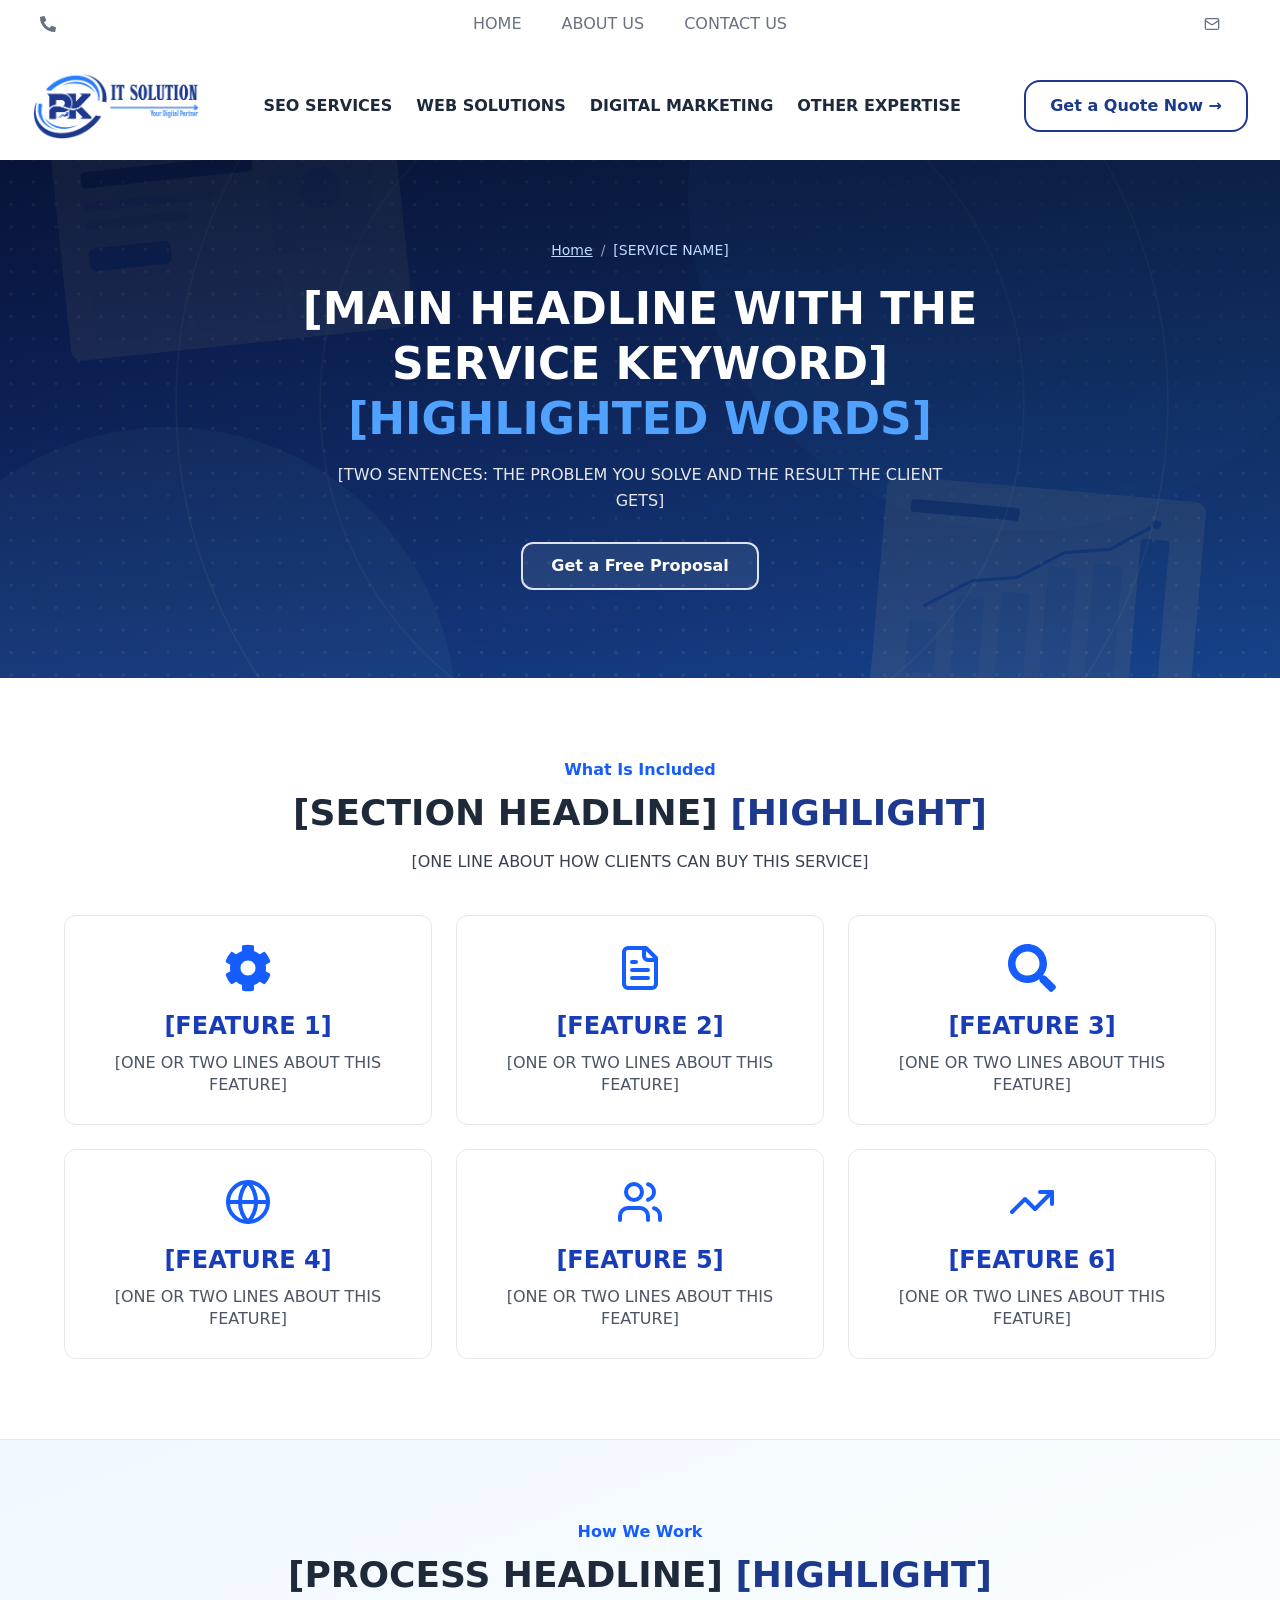
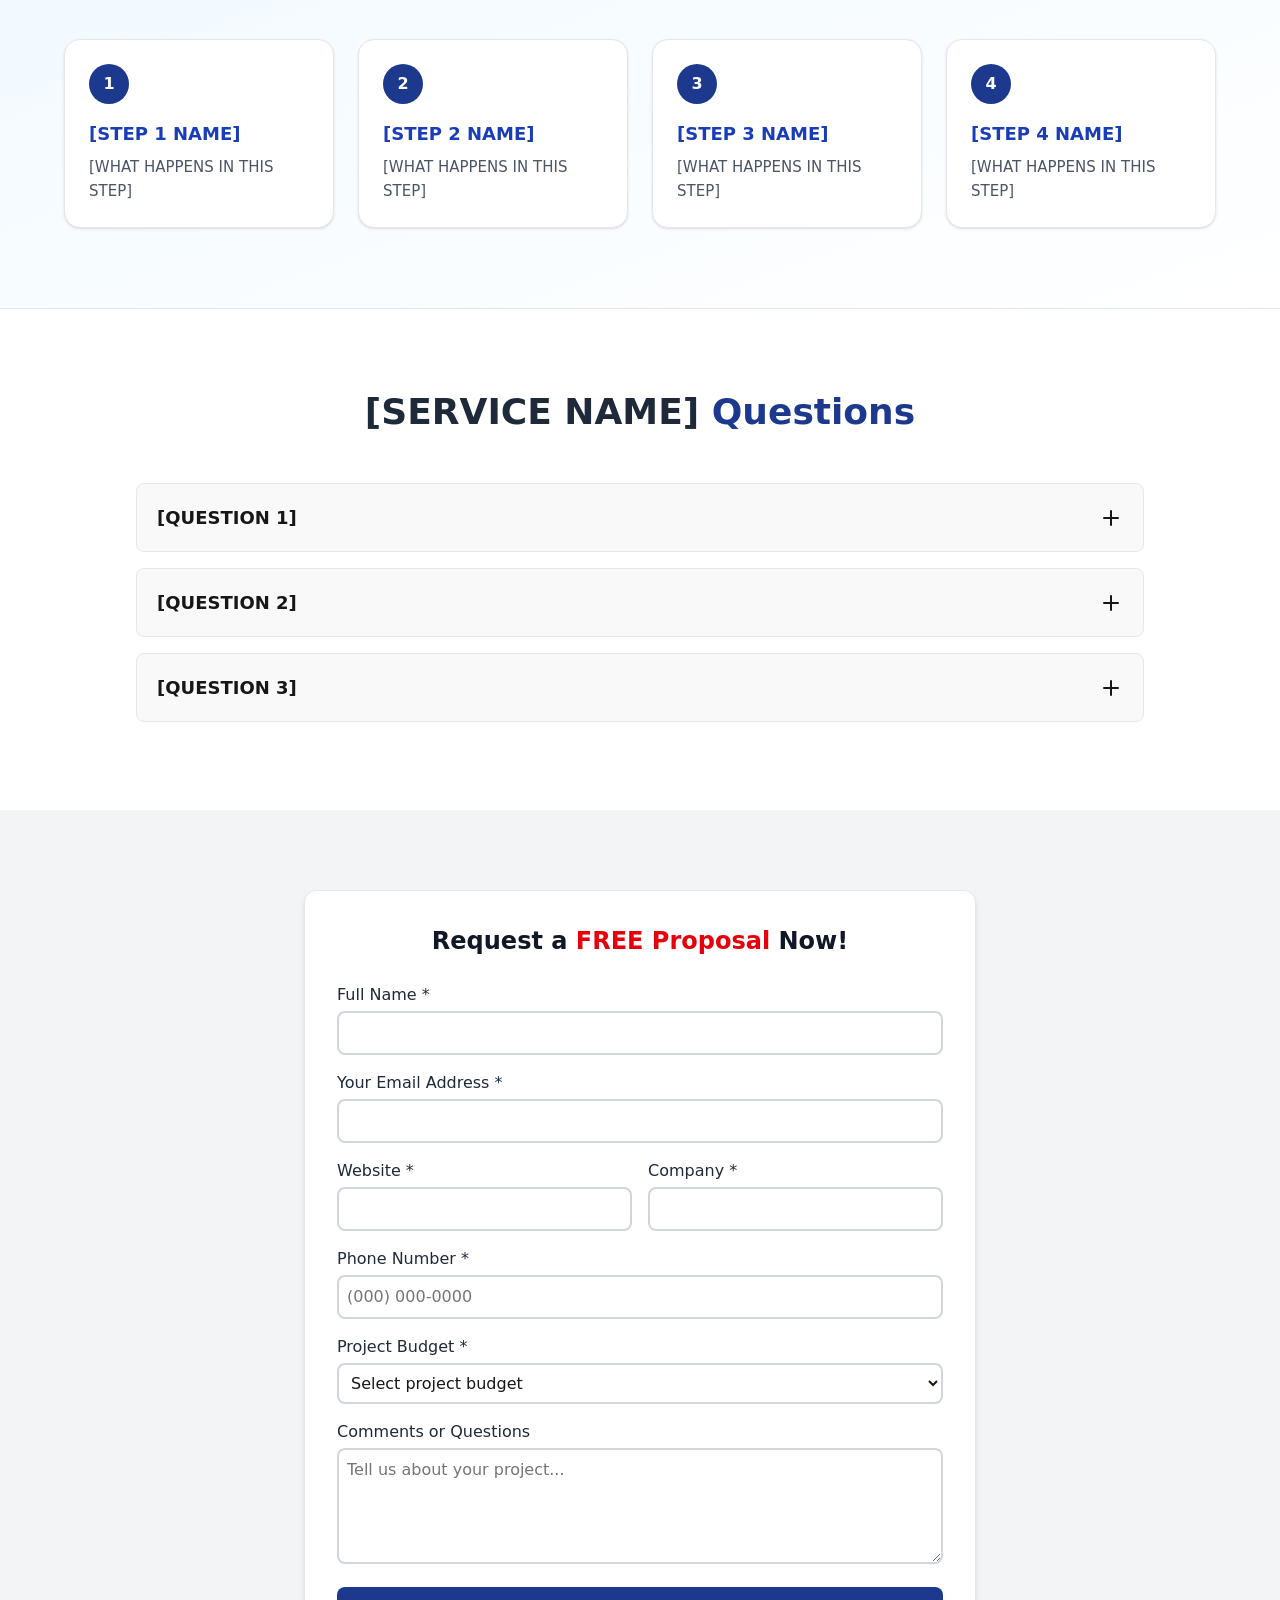
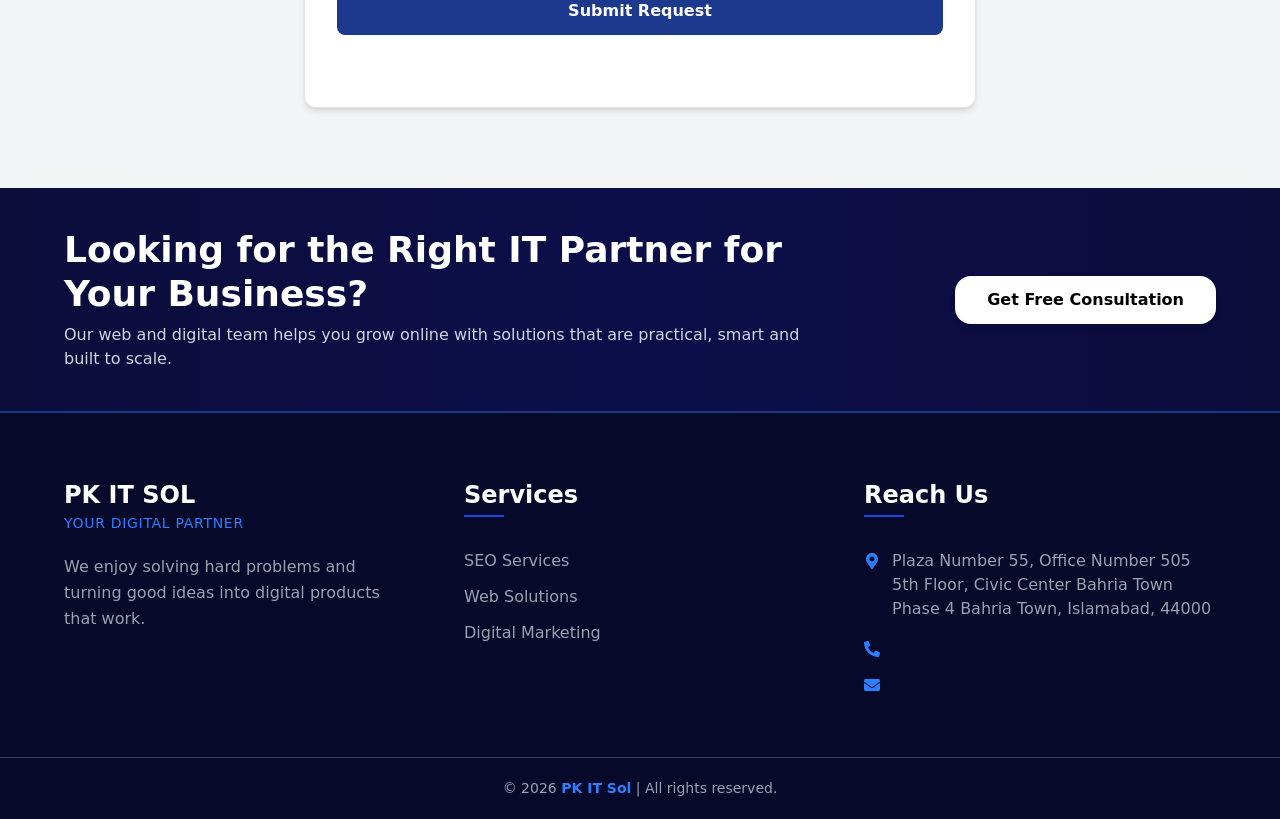
<file: service-template.html>
<!DOCTYPE html>
<html lang="en">
<head>
  <meta charset="utf-8">
  <meta name="viewport" content="width=device-width, initial-scale=1, viewport-fit=cover">
  <!-- =========================================================================
       SERVICE PAGE TEMPLATE
       1. Copy this file and rename the copy, e.g. local-seo.html
       2. Replace every piece of text written in CAPITALS inside [ ] brackets
       3. Link the new page from index.html (footer "Services" list)
       4. When the content is final, change  noindex, nofollow  to  index, follow
       Full steps: README.md -> "Add a service page"
       ========================================================================= -->
  <title>[SERVICE NAME] | PK IT Sol</title>
  <meta name="description" content="[ONE SENTENCE, 140-160 CHARACTERS, SAYING WHAT THE SERVICE IS AND WHO IT IS FOR]">
  <!-- Not indexed yet. When the page content is final, change this to: index, follow -->
  <meta name="robots" content="noindex, nofollow">
  <meta name="theme-color" content="#1c398e">
  <meta property="og:type" content="website">
  <meta property="og:title" content="[SERVICE NAME] | PK IT Sol">
  <meta property="og:description" content="[ONE SENTENCE, 140-160 CHARACTERS, SAYING WHAT THE SERVICE IS AND WHO IT IS FOR]">
  <link rel="icon" type="image/png" href="assets/img/favicon.png">
  <link rel="stylesheet" href="css/style.css">
  <script>
    document.documentElement.className += " js";
    /* Image fallback chain: local file -> data-remote URL -> data-placeholder.
       Lets the page show the right picture before tools/download-images has been run. */
    function imgFallback(img) {
      var remote = img.getAttribute("data-remote"), placeholder = img.getAttribute("data-placeholder");
      if (remote && !img.getAttribute("data-tried-remote")) { img.setAttribute("data-tried-remote", "1"); img.src = remote; }
      else if (placeholder && !img.getAttribute("data-tried-placeholder")) { img.setAttribute("data-tried-placeholder", "1"); img.src = placeholder; }
      else { img.onerror = null; }
    }
  </script>
</head>
<body>

<!-- Icon sprite: keep this block as it is (same icons as index.html).
     Icon names you can use in  <use href="#i-NAME"/> :
     cog, file-text, search, globe, users, trending-up, pin, cart, code, store, wordpress, shopify,
     bullhorn, envelope-open, user-friends, video, chart, repeat, mail, brain, pen-tool, headset, settings -->
<svg xmlns="http://www.w3.org/2000/svg" class="sprite" aria-hidden="true" focusable="false">
  <!-- solid icons -->
  <symbol id="i-phone" viewBox="0 0 512 512"><path d="M497.39 361.8l-112-48a24 24 0 0 0-28 6.9l-49.6 60.6A370.66 370.66 0 0 1 130.6 204.11l60.6-49.6a23.94 23.94 0 0 0 6.9-28l-48-112A24.16 24.16 0 0 0 122.6.61l-104 24A24 24 0 0 0 0 48c0 256.5 207.9 464 464 464a24 24 0 0 0 23.4-18.6l24-104a24.29 24.29 0 0 0-14.01-27.6z"/></symbol>
  <symbol id="i-envelope" viewBox="0 0 512 512"><path d="M502.3 190.8c3.9-3.1 9.7-.2 9.7 4.7V400c0 26.5-21.5 48-48 48H48c-26.5 0-48-21.5-48-48V195.6c0-5 5.7-7.8 9.7-4.7 22.4 17.4 52.1 39.5 154.1 113.6 21.1 15.4 56.7 47.8 92.2 47.6 35.7.3 72-32.8 92.3-47.6 102-74.1 131.6-96.3 154-113.7zM256 320c23.2.4 56.6-29.2 73.4-41.4 132.7-96.3 142.8-104.7 173.4-128.7 5.8-4.5 9.2-11.5 9.2-18.9v-19c0-26.5-21.5-48-48-48H48C21.5 64 0 85.5 0 112v19c0 7.4 3.4 14.3 9.2 18.9 30.6 23.9 40.7 32.4 173.4 128.7 16.8 12.2 50.2 41.8 73.4 41.4z"/></symbol>
  <symbol id="i-pin" viewBox="0 0 384 512"><path d="M172.268 501.67C26.97 291.031 0 269.413 0 192 0 85.961 85.961 0 192 0s192 85.961 192 192c0 77.413-26.97 99.031-172.268 309.67-9.535 13.774-29.93 13.773-39.464 0zM192 272c44.183 0 80-35.817 80-80s-35.817-80-80-80-80 35.817-80 80 35.817 80 80 80z"/></symbol>
  <symbol id="i-facebook" viewBox="0 0 320 512"><path d="M279.14 288l14.22-92.66h-88.91v-60.13c0-25.35 12.42-50.06 52.24-50.06h40.42V6.26S260.43 0 225.36 0c-73.22 0-121.08 44.38-121.08 124.72v70.62H22.89V288h81.39v224h100.17V288z"/></symbol>
  <symbol id="i-instagram" viewBox="0 0 448 512"><path d="M224.1 141c-63.6 0-114.9 51.3-114.9 114.9s51.3 114.9 114.9 114.9S339 319.5 339 255.9 287.7 141 224.1 141zm0 189.6c-41.1 0-74.7-33.5-74.7-74.7s33.5-74.7 74.7-74.7 74.7 33.5 74.7 74.7-33.6 74.7-74.7 74.7zm146.4-194.3c0 14.9-12 26.8-26.8 26.8-14.9 0-26.8-12-26.8-26.8s12-26.8 26.8-26.8 26.8 12 26.8 26.8zm76.1 27.2c-1.7-35.9-9.9-67.7-36.2-93.9-26.2-26.2-58-34.4-93.9-36.2-37-2.1-147.9-2.1-184.9 0-35.8 1.7-67.6 9.9-93.9 36.1s-34.4 58-36.2 93.9c-2.1 37-2.1 147.9 0 184.9 1.7 35.9 9.9 67.7 36.2 93.9s58 34.4 93.9 36.2c37 2.1 147.9 2.1 184.9 0 35.9-1.7 67.7-9.9 93.9-36.2 26.2-26.2 34.4-58 36.2-93.9 2.1-37 2.1-147.8 0-184.8zM398.8 388c-7.8 19.6-22.9 34.7-42.6 42.6-29.5 11.7-99.5 9-132.1 9s-102.7 2.6-132.1-9c-19.6-7.8-34.7-22.9-42.6-42.6-11.7-29.5-9-99.5-9-132.1s-2.6-102.7 9-132.1c7.8-19.6 22.9-34.7 42.6-42.6 29.5-11.7 99.5-9 132.1-9s102.7-2.6 132.1 9c19.6 7.8 34.7 22.9 42.6 42.6 11.7 29.5 9 99.5 9 132.1s2.7 102.7-9 132.1z"/></symbol>
  <symbol id="i-linkedin" viewBox="0 0 448 512"><path d="M100.28 448H7.4V148.9h92.88zM53.79 108.1C24.09 108.1 0 83.5 0 53.8a53.79 53.79 0 0 1 107.58 0c0 29.7-24.1 54.3-53.79 54.3zM447.9 448h-92.68V302.4c0-34.7-.7-79.2-48.29-79.2-48.29 0-55.69 37.7-55.69 76.7V448h-92.78V148.9h89.08v40.8h1.3c12.4-23.5 42.69-48.3 87.88-48.3 94 0 111.28 61.9 111.28 142.3V448z"/></symbol>
  <symbol id="i-whatsapp" viewBox="0 0 448 512"><path d="M380.9 97.1C339 55.1 283.2 32 223.9 32c-122.4 0-222 99.6-222 222 0 39.1 10.2 77.3 29.6 111L0 480l117.7-30.9c32.4 17.7 68.9 27 106.1 27h.1c122.3 0 224.1-99.6 224.1-222 0-59.3-25.2-115-67.1-157zm-157 341.6c-33.2 0-65.7-8.9-94-25.7l-6.7-4-69.8 18.3L72 359.2l-4.4-7c-18.5-29.4-28.2-63.3-28.2-98.2 0-101.7 82.8-184.5 184.6-184.5 49.3 0 95.6 19.2 130.4 54.1 34.8 34.9 56.2 81.2 56.1 130.5 0 101.8-84.9 184.6-186.6 184.6zm101.2-138.2c-5.5-2.8-32.8-16.2-37.9-18-5.1-1.9-8.8-2.8-12.5 2.8-3.7 5.6-14.3 18-17.6 21.8-3.2 3.7-6.5 4.2-12 1.4-32.6-16.3-54-29.1-75.5-66-5.7-9.8 5.7-9.1 16.3-30.3 1.8-3.7.9-6.9-.5-9.7-1.4-2.8-12.5-30.1-17.1-41.2-4.5-10.8-9.1-9.3-12.5-9.5-3.2-.2-6.9-.2-10.6-.2-3.7 0-9.7 1.4-14.8 6.9-5.1 5.6-19.4 19-19.4 46.3 0 27.3 19.9 53.7 22.6 57.4 2.8 3.7 39.1 59.7 94.8 83.8 35.2 15.2 49 16.5 66.6 13.9 10.7-1.6 32.8-13.4 37.4-26.4 4.6-13 4.6-24.1 3.2-26.4-1.3-2.5-5-3.9-10.5-6.6z"/></symbol>
  <symbol id="i-wordpress" viewBox="0 0 512 512"><path d="M61.7 169.4l101.5 278C92.2 413 43.3 340.2 43.3 256c0-30.9 6.6-60.1 18.4-86.6zm337.9 75.9c0-26.3-9.4-44.5-17.5-58.7-10.8-17.5-20.9-32.4-20.9-49.9 0-19.6 14.8-37.8 35.7-37.8.9 0 1.8.1 2.8.2-37.9-34.7-88.3-55.9-143.7-55.9-74.3 0-139.7 38.1-177.8 95.9 5 .2 9.7.3 13.7.3 22.2 0 56.7-2.7 56.7-2.7 11.5-.7 12.8 16.2 1.4 17.5 0 0-11.5 1.3-24.3 2l77.5 230.4L249.8 247l-33.1-90.8c-11.5-.7-22.3-2-22.3-2-11.5-.7-10.1-18.2 1.3-17.5 0 0 35.1 2.7 56 2.7 22.2 0 56.7-2.7 56.7-2.7 11.5-.7 12.8 16.2 1.4 17.5 0 0-11.5 1.3-24.3 2l76.9 228.7 21.2-70.9c9-29.4 16-50.5 16-68.7zm-139.9 29.3l-63.8 185.5c19.1 5.6 39.2 8.7 60.1 8.7 24.8 0 48.5-4.3 70.6-12.1-.6-.9-1.1-1.9-1.5-2.9l-65.4-179.2zm183-120.7c.9 6.8 1.4 14 1.4 21.9 0 21.6-4 45.8-16.2 76.2l-65 187.9C426.2 403 468.7 334.5 468.7 256c0-37-9.4-71.8-26-102.1zM504 256c0 136.8-111.3 248-248 248C119.2 504 8 392.7 8 256 8 119.2 119.2 8 256 8c136.7 0 248 111.2 248 248zm-11.4 0c0-130.5-106.2-236.6-236.6-236.6C125.5 19.4 19.4 125.5 19.4 256S125.6 492.6 256 492.6c130.5 0 236.6-106.1 236.6-236.6z"/></symbol>
  <symbol id="i-store" viewBox="0 0 616 512"><path d="M602 118.6L537.1 15C531.3 5.7 521 0 510 0H106C95 0 84.7 5.7 78.9 15L14 118.6c-33.5 53.5-3.8 127.9 58.8 136.4 4.5.6 9.1.9 13.7.9 29.6 0 55.8-13 73.8-33.1 18 20.1 44.3 33.1 73.8 33.1 29.6 0 55.8-13 73.8-33.1 18 20.1 44.3 33.1 73.8 33.1 29.6 0 55.8-13 73.8-33.1 18.1 20.1 44.3 33.1 73.8 33.1 4.7 0 9.2-.3 13.7-.9 62.8-8.4 92.6-82.8 59-136.4zM529.5 288c-10 0-19.9-1.5-29.5-3.8V384H116v-99.8c-9.6 2.2-19.5 3.8-29.5 3.8-6 0-12.1-.4-18-1.2-5.6-.8-11.1-2.1-16.4-3.6V480c0 17.7 14.3 32 32 32h448c17.7 0 32-14.3 32-32V283.2c-5.4 1.6-10.8 2.9-16.4 3.6-6.1.8-12.1 1.2-18.2 1.2z"/></symbol>
  <symbol id="i-shopify" viewBox="0 0 448 512"><path d="M388.32,104.1a4.66,4.66,0,0,0-4.4-4c-2,0-37.23-.8-37.23-.8s-21.61-20.82-29.62-28.83V503.2L442.76,472S388.72,106.5,388.32,104.1ZM288.65,70.47a116.67,116.67,0,0,0-7.21-17.61C271,32.85,255.42,22,237,22a15,15,0,0,0-4,.4c-.4-.8-1.2-1.2-1.6-2C223.4,11.63,213,7.63,200.58,8c-24,.8-48,18-67.25,48.83-13.61,21.62-24,48.84-26.82,70.06-27.62,8.4-46.83,14.41-47.23,14.81-14,4.4-14.41,4.8-16,18-1.2,10-38,291.82-38,291.82L307.86,504V65.67a41.66,41.66,0,0,0-4.4.4S297.86,67.67,288.65,70.47ZM233.41,87.69c-16,4.8-33.63,10.4-50.84,15.61,4.8-18.82,14.41-37.63,25.62-50,4.4-4.4,10.41-9.61,17.21-12.81C232.21,54.86,233.81,74.48,233.41,87.69ZM200.58,24.44A27.49,27.49,0,0,1,215,28c-6.4,3.2-12.81,8.41-18.81,14.41-15.21,16.42-26.82,42-31.62,66.45-14.42,4.41-28.83,8.81-42,12.81C131.33,83.28,163.75,25.24,200.58,24.44ZM154.15,244.61c1.6,25.61,69.25,31.22,73.25,91.66,2.8,47.64-25.22,80.06-65.65,82.47-48.83,3.2-75.65-25.62-75.65-25.62l10.4-44s26.82,20.42,48.44,18.82c14-.8,19.22-12.41,18.81-20.42-2-33.62-57.24-31.62-60.84-86.86-3.2-46.44,27.22-93.27,94.47-97.68,26-1.6,39.23,4.81,39.23,4.81L221.4,225.39s-17.21-8-37.63-6.4C154.15,221,153.75,239.8,154.15,244.61ZM249.42,82.88c0-12-1.6-29.22-7.21-43.63,18.42,3.6,27.22,24,31.23,36.43Q262.63,78.68,249.42,82.88Z"/></symbol>
  <symbol id="i-code" viewBox="0 0 640 512"><path d="M278.9 511.5l-61-17.7c-6.4-1.8-10-8.5-8.2-14.9L346.2 8.7c1.8-6.4 8.5-10 14.9-8.2l61 17.7c6.4 1.8 10 8.5 8.2 14.9L293.8 503.3c-1.9 6.4-8.5 10.1-14.9 8.2zm-114-112.2l43.5-46.4c4.6-4.9 4.3-12.7-.8-17.2L117 256l90.6-79.7c5.1-4.5 5.5-12.3.8-17.2l-43.5-46.4c-4.5-4.8-12.1-5.1-17-.5L3.8 247.2c-5.1 4.7-5.1 12.8 0 17.5l144.1 135.1c4.9 4.6 12.5 4.4 17-.5zm327.2.6l144.1-135.1c5.1-4.7 5.1-12.8 0-17.5L492.1 112.1c-4.8-4.5-12.4-4.3-17 .5L431.6 159c-4.6 4.9-4.3 12.7.8 17.2L523 256l-90.6 79.7c-5.1 4.5-5.5 12.3-.8 17.2l43.5 46.4c4.5 4.9 12.1 5.1 17 .6z"/></symbol>
  <symbol id="i-search" viewBox="0 0 512 512"><path d="M505 442.7L405.3 343c-4.5-4.5-10.6-7-17-7H372c27.6-35.3 44-79.7 44-128C416 93.1 322.9 0 208 0S0 93.1 0 208s93.1 208 208 208c48.3 0 92.7-16.4 128-44v16.3c0 6.4 2.5 12.5 7 17l99.7 99.7c9.4 9.4 24.6 9.4 33.9 0l28.3-28.3c9.4-9.4 9.4-24.6.1-34zM208 336c-70.7 0-128-57.2-128-128 0-70.7 57.2-128 128-128 70.7 0 128 57.2 128 128 0 70.7-57.2 128-128 128z"/></symbol>
  <symbol id="i-cart" viewBox="0 0 576 512"><path d="M528.12 301.319l47.273-208C578.806 78.301 567.391 64 551.99 64H159.208l-9.166-44.81C147.758 8.021 137.93 0 126.529 0H24C10.745 0 0 10.745 0 24v16c0 13.255 10.745 24 24 24h69.883l70.248 343.435C147.325 417.1 136 435.222 136 456c0 30.928 25.072 56 56 56s56-25.072 56-56c0-15.674-6.447-29.835-16.824-40h209.647C430.447 426.165 424 440.326 424 456c0 30.928 25.072 56 56 56s56-25.072 56-56c0-22.172-12.888-41.332-31.579-50.405l5.517-24.276c3.413-15.018-8.002-29.319-23.403-29.319H218.117l-6.545-32h293.145c11.206 0 20.92-7.754 23.403-18.681z"/></symbol>
  <symbol id="i-cog" viewBox="0 0 512 512"><path d="M487.4 315.7l-42.6-24.6c4.3-23.2 4.3-47 0-70.2l42.6-24.6c4.9-2.8 7.1-8.6 5.5-14-11.1-35.6-30-67.8-54.7-94.6-3.8-4.1-10-5.1-14.8-2.3L380.8 110c-17.9-15.4-38.5-27.3-60.8-35.1V25.8c0-5.6-3.9-10.5-9.4-11.7-36.7-8.2-74.3-7.8-109.2 0-5.5 1.2-9.4 6.1-9.4 11.7V75c-22.2 7.9-42.8 19.8-60.8 35.1L88.7 85.5c-4.9-2.8-11-1.9-14.8 2.3-24.7 26.7-43.6 58.9-54.7 94.6-1.7 5.4.6 11.2 5.5 14L67.3 221c-4.3 23.2-4.3 47 0 70.2l-42.6 24.6c-4.9 2.8-7.1 8.6-5.5 14 11.1 35.6 30 67.8 54.7 94.6 3.8 4.1 10 5.1 14.8 2.3l42.6-24.6c17.9 15.4 38.5 27.3 60.8 35.1v49.2c0 5.6 3.9 10.5 9.4 11.7 36.7 8.2 74.3 7.8 109.2 0 5.5-1.2 9.4-6.1 9.4-11.7v-49.2c22.2-7.9 42.8-19.8 60.8-35.1l42.6 24.6c4.9 2.8 11 1.9 14.8-2.3 24.7-26.7 43.6-58.9 54.7-94.6 1.5-5.5-.7-11.3-5.6-14.1zM256 336c-44.1 0-80-35.9-80-80s35.9-80 80-80 80 35.9 80 80-35.9 80-80 80z"/></symbol>
  <symbol id="i-bullhorn" viewBox="0 0 576 512"><path d="M576 240c0-23.63-12.95-44.04-32-55.12V32.01C544 23.26 537.02 0 512 0c-7.12 0-14.19 2.38-19.98 7.02l-85.03 68.03C364.28 109.19 310.66 128 256 128H64c-35.35 0-64 28.65-64 64v96c0 35.35 28.65 64 64 64h33.7c-1.39 10.48-2.18 21.14-2.18 32 0 39.77 9.26 77.35 25.56 110.94 5.19 10.69 16.52 17.06 28.4 17.06h74.28c26.05 0 41.69-29.84 25.9-50.56-16.4-21.52-26.15-48.36-26.15-77.44 0-11.11 1.62-21.79 4.41-32H256c54.66 0 108.28 18.81 150.98 52.95l85.03 68.03a32.023 32.023 0 0 0 19.98 7.02c24.92 0 32-22.78 32-32V295.13C563.05 284.04 576 263.63 576 240zm-96 141.42l-33.05-26.44C392.95 311.78 325.12 288 256 288v-96c69.12 0 136.95-23.78 190.95-66.98L480 98.58v282.84z"/></symbol>
  <symbol id="i-envelope-open" viewBox="0 0 512 512"><path d="M176 216h160c8.84 0 16-7.16 16-16v-16c0-8.84-7.16-16-16-16H176c-8.84 0-16 7.16-16 16v16c0 8.84 7.16 16 16 16zm-16 80c0 8.84 7.16 16 16 16h160c8.84 0 16-7.16 16-16v-16c0-8.84-7.16-16-16-16H176c-8.84 0-16 7.16-16 16v16zm96 121.13c-16.42 0-32.84-5.06-46.86-15.19L0 250.86V464c0 26.51 21.49 48 48 48h416c26.51 0 48-21.49 48-48V250.86L302.86 401.94c-14.02 10.12-30.44 15.19-46.86 15.19zm237.61-254.18c-8.85-6.94-17.24-13.47-29.61-22.81V96c0-26.51-21.49-48-48-48h-77.55c-3.04-2.2-5.87-4.26-9.04-6.56C312.6 29.17 279.2-.35 256 0c-23.2-.35-56.59 29.17-73.41 41.44-3.17 2.3-6 4.36-9.04 6.56H96c-26.51 0-48 21.49-48 48v44.14c-12.37 9.33-20.76 15.87-29.61 22.81A47.995 47.995 0 0 0 0 200.72v10.65l96 69.35V96h320v184.72l96-69.35v-10.65c0-14.74-6.78-28.67-18.39-37.77z"/></symbol>
  <symbol id="i-user-friends" viewBox="0 0 640 512"><path d="M192 256c61.9 0 112-50.1 112-112S253.9 32 192 32 80 82.1 80 144s50.1 112 112 112zm76.8 32h-8.3c-20.8 10-43.9 16-68.5 16s-47.6-6-68.5-16h-8.3C51.6 288 0 339.6 0 403.2V432c0 26.5 21.5 48 48 48h288c26.5 0 48-21.5 48-48v-28.8c0-63.6-51.6-115.2-115.2-115.2zM480 256c53 0 96-43 96-96s-43-96-96-96-96 43-96 96 43 96 96 96zm48 32h-3.8c-13.9 4.8-28.6 8-44.2 8s-30.3-3.2-44.2-8H432c-20.4 0-39.2 5.9-55.7 15.4 24.4 26.3 39.7 61.2 39.7 99.8v38.4c0 2.2-.5 4.3-.6 6.4H592c26.5 0 48-21.5 48-48 0-61.9-50.1-112-112-112z"/></symbol>
  <symbol id="i-video" viewBox="0 0 576 512"><path d="M336.2 64H47.8C21.4 64 0 85.4 0 111.8v288.4C0 426.6 21.4 448 47.8 448h288.4c26.4 0 47.8-21.4 47.8-47.8V111.8c0-26.4-21.4-47.8-47.8-47.8zm189.4 37.7L416 177.3v157.4l109.6 75.5c21.2 14.6 50.4-.3 50.4-25.8V127.5c0-25.4-29.1-40.4-50.4-25.8z"/></symbol>
  <symbol id="i-quote" viewBox="0 0 512 512"><path d="M464 32H336c-26.5 0-48 21.5-48 48v128c0 26.5 21.5 48 48 48h80v64c0 35.3-28.7 64-64 64h-8c-13.3 0-24 10.7-24 24v48c0 13.3 10.7 24 24 24h8c88.4 0 160-71.6 160-160V80c0-26.5-21.5-48-48-48zm-288 0H48C21.5 32 0 53.5 0 80v128c0 26.5 21.5 48 48 48h80v64c0 35.3-28.7 64-64 64h-8c-13.3 0-24 10.7-24 24v48c0 13.3 10.7 24 24 24h8c88.4 0 160-71.6 160-160V80c0-26.5-21.5-48-48-48z"/></symbol>
  <symbol id="i-arrow-top" viewBox="0 0 24 24"><path d="M6 4h12v2H6zm.707 11.707L11 11.414V20h2v-8.586l4.293 4.293 1.414-1.414L12 7.586l-6.707 6.707z"/></symbol>
  <symbol id="i-headset" viewBox="0 0 24 24"><path d="M21 12.22C21 6.73 16.74 3 12 3c-4.69 0-9 3.65-9 9.28-.6.34-1 .98-1 1.72v2c0 1.1.9 2 2 2h1v-6.1c0-3.87 3.13-7 7-7s7 3.13 7 7V19h-8v2h8c1.1 0 2-.9 2-2v-1.22c.59-.31 1-.92 1-1.64v-2.3c0-.7-.41-1.31-1-1.62z"/><circle cx="9" cy="13" r="1"/><circle cx="15" cy="13" r="1"/><path d="M18 11.03A6.04 6.04 0 0 0 12.05 6c-3.03 0-6.29 2.51-6.03 6.45a8.075 8.075 0 0 0 4.86-5.89c1.31 2.63 4 4.44 7.12 4.47z"/></symbol>
  <!-- outline icons -->
  <symbol id="i-mail" viewBox="0 0 24 24"><g fill="none" stroke="currentColor" stroke-width="2" stroke-linecap="round" stroke-linejoin="round"><path d="m22 7-8.991 5.727a2 2 0 0 1-2.009 0L2 7"/><rect x="2" y="4" width="20" height="16" rx="2"/></g></symbol>
  <symbol id="i-settings" viewBox="0 0 24 24"><g fill="none" stroke="currentColor" stroke-width="1.5" stroke-linecap="round" stroke-linejoin="round"><path d="M9.671 4.136a2.34 2.34 0 0 1 4.659 0 2.34 2.34 0 0 0 3.319 1.915 2.34 2.34 0 0 1 2.33 4.033 2.34 2.34 0 0 0 0 3.831 2.34 2.34 0 0 1-2.33 4.033 2.34 2.34 0 0 0-3.319 1.915 2.34 2.34 0 0 1-4.659 0 2.34 2.34 0 0 0-3.32-1.915 2.34 2.34 0 0 1-2.33-4.033 2.34 2.34 0 0 0 0-3.831A2.34 2.34 0 0 1 6.35 6.051a2.34 2.34 0 0 0 3.319-1.915"/><circle cx="12" cy="12" r="3"/></g></symbol>
  <symbol id="i-circle-user" viewBox="0 0 24 24"><g fill="none" stroke="currentColor" stroke-width="1.5" stroke-linecap="round" stroke-linejoin="round"><circle cx="12" cy="12" r="10"/><circle cx="12" cy="10" r="3"/><path d="M7 20.662V19a2 2 0 0 1 2-2h6a2 2 0 0 1 2 2v1.662"/></g></symbol>
  <symbol id="i-users" viewBox="0 0 24 24"><g fill="none" stroke="currentColor" stroke-width="2" stroke-linecap="round" stroke-linejoin="round"><path d="M16 21v-2a4 4 0 0 0-4-4H6a4 4 0 0 0-4 4v2"/><path d="M16 3.128a4 4 0 0 1 0 7.744"/><path d="M22 21v-2a4 4 0 0 0-3-3.87"/><circle cx="9" cy="7" r="4"/></g></symbol>
  <symbol id="i-trending-up" viewBox="0 0 24 24"><g fill="none" stroke="currentColor" stroke-width="2" stroke-linecap="round" stroke-linejoin="round"><path d="M16 7h6v6"/><path d="m22 7-8.5 8.5-5-5L2 17"/></g></symbol>
  <symbol id="i-chart" viewBox="0 0 24 24"><g fill="none" stroke="currentColor" stroke-width="2" stroke-linecap="round" stroke-linejoin="round"><path d="M5 21v-6"/><path d="M12 21V3"/><path d="M19 21V9"/></g></symbol>
  <symbol id="i-repeat" viewBox="0 0 24 24"><g fill="none" stroke="currentColor" stroke-width="2" stroke-linecap="round" stroke-linejoin="round"><path d="m17 2 4 4-4 4"/><path d="M3 11v-1a4 4 0 0 1 4-4h14"/><path d="m7 22-4-4 4-4"/><path d="M21 13v1a4 4 0 0 1-4 4H3"/></g></symbol>
  <symbol id="i-file-text" viewBox="0 0 24 24"><g fill="none" stroke="currentColor" stroke-width="2" stroke-linecap="round" stroke-linejoin="round"><path d="M15 2H6a2 2 0 0 0-2 2v16a2 2 0 0 0 2 2h12a2 2 0 0 0 2-2V7Z"/><path d="M14 2v4a2 2 0 0 0 2 2h4"/><path d="M10 9H8"/><path d="M16 13H8"/><path d="M16 17H8"/></g></symbol>
  <symbol id="i-brain" viewBox="0 0 24 24"><g fill="none" stroke="currentColor" stroke-width="2" stroke-linecap="round" stroke-linejoin="round"><path d="M12 18V5"/><path d="M15 13a4.17 4.17 0 0 1-3-4 4.17 4.17 0 0 1-3 4"/><path d="M17.598 6.5A3 3 0 1 0 12 5a3 3 0 1 0-5.598 1.5"/><path d="M17.997 5.125a4 4 0 0 1 2.526 5.77"/><path d="M18 18a4 4 0 0 0 2-7.464"/><path d="M19.967 17.483A4 4 0 1 1 12 18a4 4 0 1 1-7.967-.517"/><path d="M6 18a4 4 0 0 1-2-7.464"/><path d="M6.003 5.125a4 4 0 0 0-2.526 5.77"/></g></symbol>
  <symbol id="i-globe" viewBox="0 0 24 24"><g fill="none" stroke="currentColor" stroke-width="2" stroke-linecap="round" stroke-linejoin="round"><circle cx="12" cy="12" r="10"/><path d="M12 2a14.5 14.5 0 0 0 0 20 14.5 14.5 0 0 0 0-20"/><path d="M2 12h20"/></g></symbol>
  <symbol id="i-pen-tool" viewBox="0 0 24 24"><g fill="none" stroke="currentColor" stroke-width="2" stroke-linecap="round" stroke-linejoin="round"><path d="M15.707 21.293a1 1 0 0 1-1.414 0l-1.586-1.586a1 1 0 0 1 0-1.414l5.586-5.586a1 1 0 0 1 1.414 0l1.586 1.586a1 1 0 0 1 0 1.414z"/><path d="m18 13-1.375-6.874a1 1 0 0 0-.746-.776L3.235 2.028a1 1 0 0 0-1.207 1.207L5.35 15.879a1 1 0 0 0 .776.746L13 18"/><path d="m2.3 2.3 7.286 7.286"/><circle cx="11" cy="11" r="2"/></g></symbol>
  <symbol id="i-arrow-up-right" viewBox="0 0 24 24"><g fill="none" stroke="currentColor" stroke-width="2" stroke-linecap="round" stroke-linejoin="round"><path d="M7 7h10v10"/><path d="M7 17 17 7"/></g></symbol>
  <symbol id="i-plus" viewBox="0 0 24 24"><g fill="none" stroke="currentColor" stroke-width="2" stroke-linecap="round"><line class="plus-v" x1="12" y1="5" x2="12" y2="19"/><line x1="5" y1="12" x2="19" y2="12"/></g></symbol>
  <symbol id="i-menu" viewBox="0 0 24 24"><g fill="none" stroke="currentColor" stroke-width="2.6" stroke-linecap="round"><path d="M3 6h18M3 12h18M3 18h18"/></g></symbol>
  <symbol id="i-close" viewBox="0 0 24 24"><g fill="none" stroke="currentColor" stroke-width="2.6" stroke-linecap="round"><path d="M5 5l14 14M19 5 5 19"/></g></symbol>
</svg>

<a class="skip-link" href="#main">Skip to content</a>

<div class="page" id="top">

  <!-- Floating actions -->
  <a class="fab fab--top" href="#top" aria-label="Back to top"><svg class="icon"><use href="#i-arrow-top"/></svg></a>
  <a class="fab fab--whatsapp" data-brand-link="whatsapp" href="https://wa.me/923006540558" target="_blank" rel="noopener" aria-label="Chat on WhatsApp"><span><svg class="icon"><use href="#i-whatsapp"/></svg></span></a>

  <!-- ================= TOP BAR (desktop) ================= -->
  <div class="topbar">
    <div class="topbar__item">
      <svg class="icon"><use href="#i-phone"/></svg>
      <a data-brand-link="phone" data-brand="phone" href="tel:+923006540558">+923006540558</a>
    </div>
    <nav class="topbar__nav" aria-label="Quick links">
      <a class="underline-link" href="/">HOME</a>
      <a class="underline-link" href="/#about">ABOUT US</a>
      <a class="underline-link" href="/#contact">CONTACT US</a>
    </nav>
    <div class="topbar__right">
      <div class="topbar__item">
        <svg class="icon icon--lg"><use href="#i-mail"/></svg>
        <a data-brand-link="email" data-brand="email" href="mailto:pkitsols@gmail.com">pkitsols@gmail.com</a>
      </div>
      <div class="topbar__social">
        <a data-brand-link="facebook" href="#" target="_blank" rel="noopener" aria-label="Facebook"><svg class="icon"><use href="#i-facebook"/></svg></a>
        <a data-brand-link="instagram" href="#" target="_blank" rel="noopener" aria-label="Instagram"><svg class="icon"><use href="#i-instagram"/></svg></a>
        <a data-brand-link="linkedin" href="#" target="_blank" rel="noopener" aria-label="LinkedIn"><svg class="icon"><use href="#i-linkedin"/></svg></a>
        <a data-brand-link="whatsapp" href="https://wa.me/923006540558" target="_blank" rel="noopener" aria-label="WhatsApp"><svg class="icon"><use href="#i-whatsapp"/></svg></a>
      </div>
    </div>
  </div>

  <!-- ================= MAIN NAVIGATION ================= -->
  <header class="site-header" data-header>
    <div class="navbar">
      <a class="logo" href="/" aria-label="PK IT Sol, home page" data-brand-label="name">
        <img class="logo__img" src="assets/img/logo.png" alt="PK IT Sol" width="358" height="145" data-brand-alt="name">
        <span class="logo__layer logo__layer--ink" aria-hidden="true"></span>
        <span class="logo__layer logo__layer--accent" aria-hidden="true"></span>
      </a>

      <nav class="navbar__links" aria-label="Primary">
        <a class="underline-link" href="/#seo">SEO SERVICES</a>
        <a class="underline-link" href="/#web">WEB SOLUTIONS</a>
        <a class="underline-link" href="/#digital">DIGITAL MARKETING</a>
        <a class="underline-link" href="/#service">OTHER EXPERTISE</a>
      </nav>

      <a class="btn btn--outline navbar__cta" href="#quote">Get a Quote Now &rarr;</a>

      <button class="nav-toggle" type="button" aria-expanded="false" aria-controls="mobile-menu" aria-label="Open menu" data-nav-toggle>
        <svg class="icon nav-toggle__open"><use href="#i-menu"/></svg>
        <svg class="icon nav-toggle__close"><use href="#i-close"/></svg>
      </button>
    </div>

    <div class="mobile-menu" id="mobile-menu" hidden>
      <nav aria-label="Mobile">
        <a href="/">Home</a>
        <a href="/#about">About Us</a>
        <a href="/#seo">SEO Services</a>
        <a href="/#web">Web Solutions</a>
        <a href="/#digital">Digital Marketing</a>
        <a href="/#service">Other Expertise</a>
        <a href="/#contact">Contact Us</a>
      </nav>
      <div class="mobile-menu__contact">
        <a data-brand-link="phone" href="tel:+923006540558"><svg class="icon"><use href="#i-phone"/></svg><span data-brand="phone">+923006540558</span></a>
        <a data-brand-link="email" href="mailto:pkitsols@gmail.com"><svg class="icon"><use href="#i-mail"/></svg><span data-brand="email">pkitsols@gmail.com</span></a>
      </div>
      <a class="btn btn--outline" href="#quote">Get a Quote Now &rarr;</a>
    </div>
  </header>

  <main id="main">

    <!-- ===== 1. PAGE HERO ===== -->
    <section class="page-hero" aria-labelledby="page-title">
      <ol class="breadcrumb" aria-label="Breadcrumb">
        <li><a href="/">Home</a></li>
        <li aria-current="page">[SERVICE NAME]</li>
      </ol>
      <h1 id="page-title">[MAIN HEADLINE WITH THE SERVICE KEYWORD] <span>[HIGHLIGHTED WORDS]</span></h1>
      <p>[TWO SENTENCES: THE PROBLEM YOU SOLVE AND THE RESULT THE CLIENT GETS]</p>
      <div class="hero__actions">
        <a class="btn btn--primary btn--lift" data-brand-link="whatsapp" href="https://wa.me/923006540558" target="_blank" rel="noopener">Book a Strategy Call &rarr;</a>
        <a class="btn btn--ghost btn--lift" href="#quote">Get a Free Proposal</a>
      </div>
    </section>

    <!-- ===== 2. WHAT IS INCLUDED ===== -->
    <section class="section" aria-labelledby="included-title">
      <div class="section__inner">
        <header class="section__head">
          <p class="section__eyebrow">What Is Included</p>
          <h2 id="included-title">[SECTION HEADLINE] <span>[HIGHLIGHT]</span></h2>
          <p>[ONE LINE ABOUT HOW CLIENTS CAN BUY THIS SERVICE]</p>
        </header>
        <div class="card-grid">
          <article class="service-card">
            <svg class="icon service-card__icon"><use href="#i-cog"/></svg>
            <h3>[FEATURE 1]</h3>
            <p>[ONE OR TWO LINES ABOUT THIS FEATURE]</p>
          </article>
          <article class="service-card">
            <svg class="icon service-card__icon"><use href="#i-file-text"/></svg>
            <h3>[FEATURE 2]</h3>
            <p>[ONE OR TWO LINES ABOUT THIS FEATURE]</p>
          </article>
          <article class="service-card">
            <svg class="icon service-card__icon"><use href="#i-search"/></svg>
            <h3>[FEATURE 3]</h3>
            <p>[ONE OR TWO LINES ABOUT THIS FEATURE]</p>
          </article>
          <article class="service-card">
            <svg class="icon service-card__icon"><use href="#i-globe"/></svg>
            <h3>[FEATURE 4]</h3>
            <p>[ONE OR TWO LINES ABOUT THIS FEATURE]</p>
          </article>
          <article class="service-card">
            <svg class="icon service-card__icon"><use href="#i-users"/></svg>
            <h3>[FEATURE 5]</h3>
            <p>[ONE OR TWO LINES ABOUT THIS FEATURE]</p>
          </article>
          <article class="service-card">
            <svg class="icon service-card__icon"><use href="#i-trending-up"/></svg>
            <h3>[FEATURE 6]</h3>
            <p>[ONE OR TWO LINES ABOUT THIS FEATURE]</p>
          </article>
        </div>
      </div>
    </section>

    <!-- ===== 3. HOW WE WORK ===== -->
    <section class="section section--tint" aria-labelledby="process-title">
      <div class="section__inner">
        <header class="section__head">
          <p class="section__eyebrow">How We Work</p>
          <h2 id="process-title">[PROCESS HEADLINE] <span>[HIGHLIGHT]</span></h2>
        </header>
        <ol class="steps">
          <li class="step">
            <h3>[STEP 1 NAME]</h3>
            <p>[WHAT HAPPENS IN THIS STEP]</p>
          </li>
          <li class="step">
            <h3>[STEP 2 NAME]</h3>
            <p>[WHAT HAPPENS IN THIS STEP]</p>
          </li>
          <li class="step">
            <h3>[STEP 3 NAME]</h3>
            <p>[WHAT HAPPENS IN THIS STEP]</p>
          </li>
          <li class="step">
            <h3>[STEP 4 NAME]</h3>
            <p>[WHAT HAPPENS IN THIS STEP]</p>
          </li>
        </ol>
      </div>
    </section>

    <!-- ===== 4. RESULTS (optional) ===== -->
    <!-- Copy the "RESULTS" section from one of the finished pages if this service needs one:
           seo-services.html       SEO graphs with ranking tables
           web-solutions.html      website mockups
           digital-marketing.html  campaign cards with screenshots
         Delete this comment if the page does not need a results section. -->

    <!-- ===== 5. QUESTIONS ===== -->
    <section class="section" aria-labelledby="sfaq-title">
      <div class="section__inner">
        <header class="section__head">
          <h2 id="sfaq-title">[SERVICE NAME] <span>Questions</span></h2>
        </header>
        <div class="faq"><div class="faq__list" data-accordion>
          <div class="faq__item">
            <h3><button class="faq__q" type="button" aria-expanded="false" aria-controls="sfaq-1"><span>[QUESTION 1]</span><svg class="icon"><use href="#i-plus"/></svg></button></h3>
            <div class="faq__a" id="sfaq-1" role="region"><div><p>[ANSWER IN TWO OR THREE SENTENCES]</p></div></div>
          </div>
          <div class="faq__item">
            <h3><button class="faq__q" type="button" aria-expanded="false" aria-controls="sfaq-2"><span>[QUESTION 2]</span><svg class="icon"><use href="#i-plus"/></svg></button></h3>
            <div class="faq__a" id="sfaq-2" role="region"><div><p>[ANSWER IN TWO OR THREE SENTENCES]</p></div></div>
          </div>
          <div class="faq__item">
            <h3><button class="faq__q" type="button" aria-expanded="false" aria-controls="sfaq-3"><span>[QUESTION 3]</span><svg class="icon"><use href="#i-plus"/></svg></button></h3>
            <div class="faq__a" id="sfaq-3" role="region"><div><p>[ANSWER IN TWO OR THREE SENTENCES]</p></div></div>
          </div>
        </div></div>
      </div>
    </section>

    <!-- ===== SERVICE FORM: submissions are emailed (see "forms" in js/config.js) ===== -->
    <section class="quote" id="quote" aria-labelledby="quote-title">
      <div class="quote__card">
        <h2 class="quote__title" id="quote-title">Request a <span>FREE Proposal</span> Now!</h2>
        <form class="quote-form" data-form="[SERVICE NAME] Proposal" novalidate>
          <div class="field">
            <label for="q-name">Full Name *</label>
            <input id="q-name" name="name" type="text" autocomplete="name" required>
          </div>
          <div class="field">
            <label for="q-email">Your Email Address *</label>
            <input id="q-email" name="email" type="email" autocomplete="email" required>
          </div>
          <div class="field-row">
            <div class="field">
              <label for="q-website">Website *</label>
              <input id="q-website" name="website" type="text" inputmode="url" autocomplete="url" required>
            </div>
            <div class="field">
              <label for="q-company">Company *</label>
              <input id="q-company" name="company" type="text" autocomplete="organization" required>
            </div>
          </div>
          <div class="field">
            <label for="q-phone">Phone Number *</label>
            <input id="q-phone" name="phone" type="tel" placeholder="(000) 000-0000" autocomplete="tel" required>
          </div>
          <div class="field">
            <label for="q-budget">Project Budget *</label>
            <select id="q-budget" name="budget" required>
              <option value="">Select project budget</option>
              <option>25,000 PKR - 45,000 PKR / month</option>
              <option>45,000 PKR - 70,000 PKR / month</option>
              <option>70,000 PKR - 100,000 PKR / month</option>
            </select>
          </div>
          <div class="field">
            <label for="q-message">Comments or Questions</label>
            <textarea id="q-message" name="message" rows="4" placeholder="Tell us about your project..."></textarea>
          </div>
          <input class="hp" type="text" name="_honey" tabindex="-1" autocomplete="off" aria-hidden="true">
          <button class="btn btn--dark btn--block" type="submit">Submit Request</button>
          <p class="form-status" role="status" aria-live="polite" data-form-status></p>
        </form>
      </div>
    </section>

  </main>

  <!-- ================= FOOTER ================= -->
  <footer class="footer">
    <div class="footer__cta">
      <div>
        <h2>Looking for the Right IT Partner for Your Business?</h2>
        <p>Our web and digital team helps you grow online with solutions that are practical, smart and built to scale.</p>
      </div>
      <a class="btn btn--light" href="#quote">Get Free Consultation</a>
    </div>

    <div class="footer__cols">
      <div class="footer__brand">
        <div>
          <h3 data-brand="nameUpper">PK IT SOL</h3>
          <p class="footer__tagline" data-brand="taglineUpper">YOUR DIGITAL PARTNER</p>
        </div>
        <p>We enjoy solving hard problems and turning good ideas into digital products that work.</p>
        <div class="footer__social">
          <a data-brand-link="facebook" href="#" target="_blank" rel="noopener noreferrer" aria-label="Facebook"><svg class="icon"><use href="#i-facebook"/></svg></a>
          <a data-brand-link="instagram" href="#" target="_blank" rel="noopener noreferrer" aria-label="Instagram"><svg class="icon"><use href="#i-instagram"/></svg></a>
          <a data-brand-link="linkedin" href="#" target="_blank" rel="noopener noreferrer" aria-label="LinkedIn"><svg class="icon"><use href="#i-linkedin"/></svg></a>
        </div>
      </div>

      <div>
        <h3 class="footer__heading">Services</h3>
        <ul class="footer__links">
          <li><a href="seo-services.html">SEO Services</a></li>
          <li><a href="web-solutions.html">Web Solutions</a></li>
          <li><a href="digital-marketing.html">Digital Marketing</a></li>
        </ul>
      </div>

      <div>
        <h3 class="footer__heading">Reach Us</h3>
        <ul class="footer__reach">
          <li><svg class="icon"><use href="#i-pin"/></svg><span data-brand="address">Plaza Number 55, Office Number 505 5th Floor, Civic Center Bahria Town Phase 4 Bahria Town, Islamabad, 44000</span></li>
          <li><svg class="icon"><use href="#i-phone"/></svg><a data-brand-link="phone" data-brand="phone" href="tel:+923006540558">+923006540558</a></li>
          <li><svg class="icon"><use href="#i-envelope"/></svg><a data-brand-link="email" data-brand="email" href="mailto:pkitsols@gmail.com">pkitsols@gmail.com</a></li>
        </ul>
      </div>
    </div>

    <p class="footer__copy">&copy; <span data-year>2026</span> <strong data-brand="name">PK IT Sol</strong> | All rights reserved.</p>
  </footer>
</div>

<!-- "Real Result" panel for SEO projects (filled in by js/main.js) -->
<dialog class="result" data-result-dialog aria-labelledby="result-title">
  <header class="result__head">
    <h4 id="result-title" data-result-title></h4>
    <p data-result-project>PROJECT: <a data-result-link href="#" target="_blank" rel="noopener">VISIT WEBSITE</a></p>
    <div class="result__actions">
      <a class="btn btn--outline" href="seo-services.html#quote" data-result-proposal>Send Me a Proposal</a>
      <button class="result__close" type="button" data-result-close aria-label="Close"><svg class="icon"><use href="#i-close"/></svg></button>
    </div>
  </header>
  <div class="result__figures" data-result-images></div>
  <div data-result-table-wrap>
    <p class="result__hint">Tip: click a rank number to open the Google search screenshot for that keyword.</p>
    <div class="result__scroll">
      <table class="result__table">
        <thead><tr><th scope="col">#</th><th scope="col">Keywords</th><th scope="col">Rank Position</th><th scope="col">Ranked Links in SERPs</th></tr></thead>
        <tbody data-result-rows></tbody>
      </table>
    </div>
  </div>
</dialog>

<script src="js/config.js"></script>
<script src="js/main.js"></script>
</body>
</html>
</file>
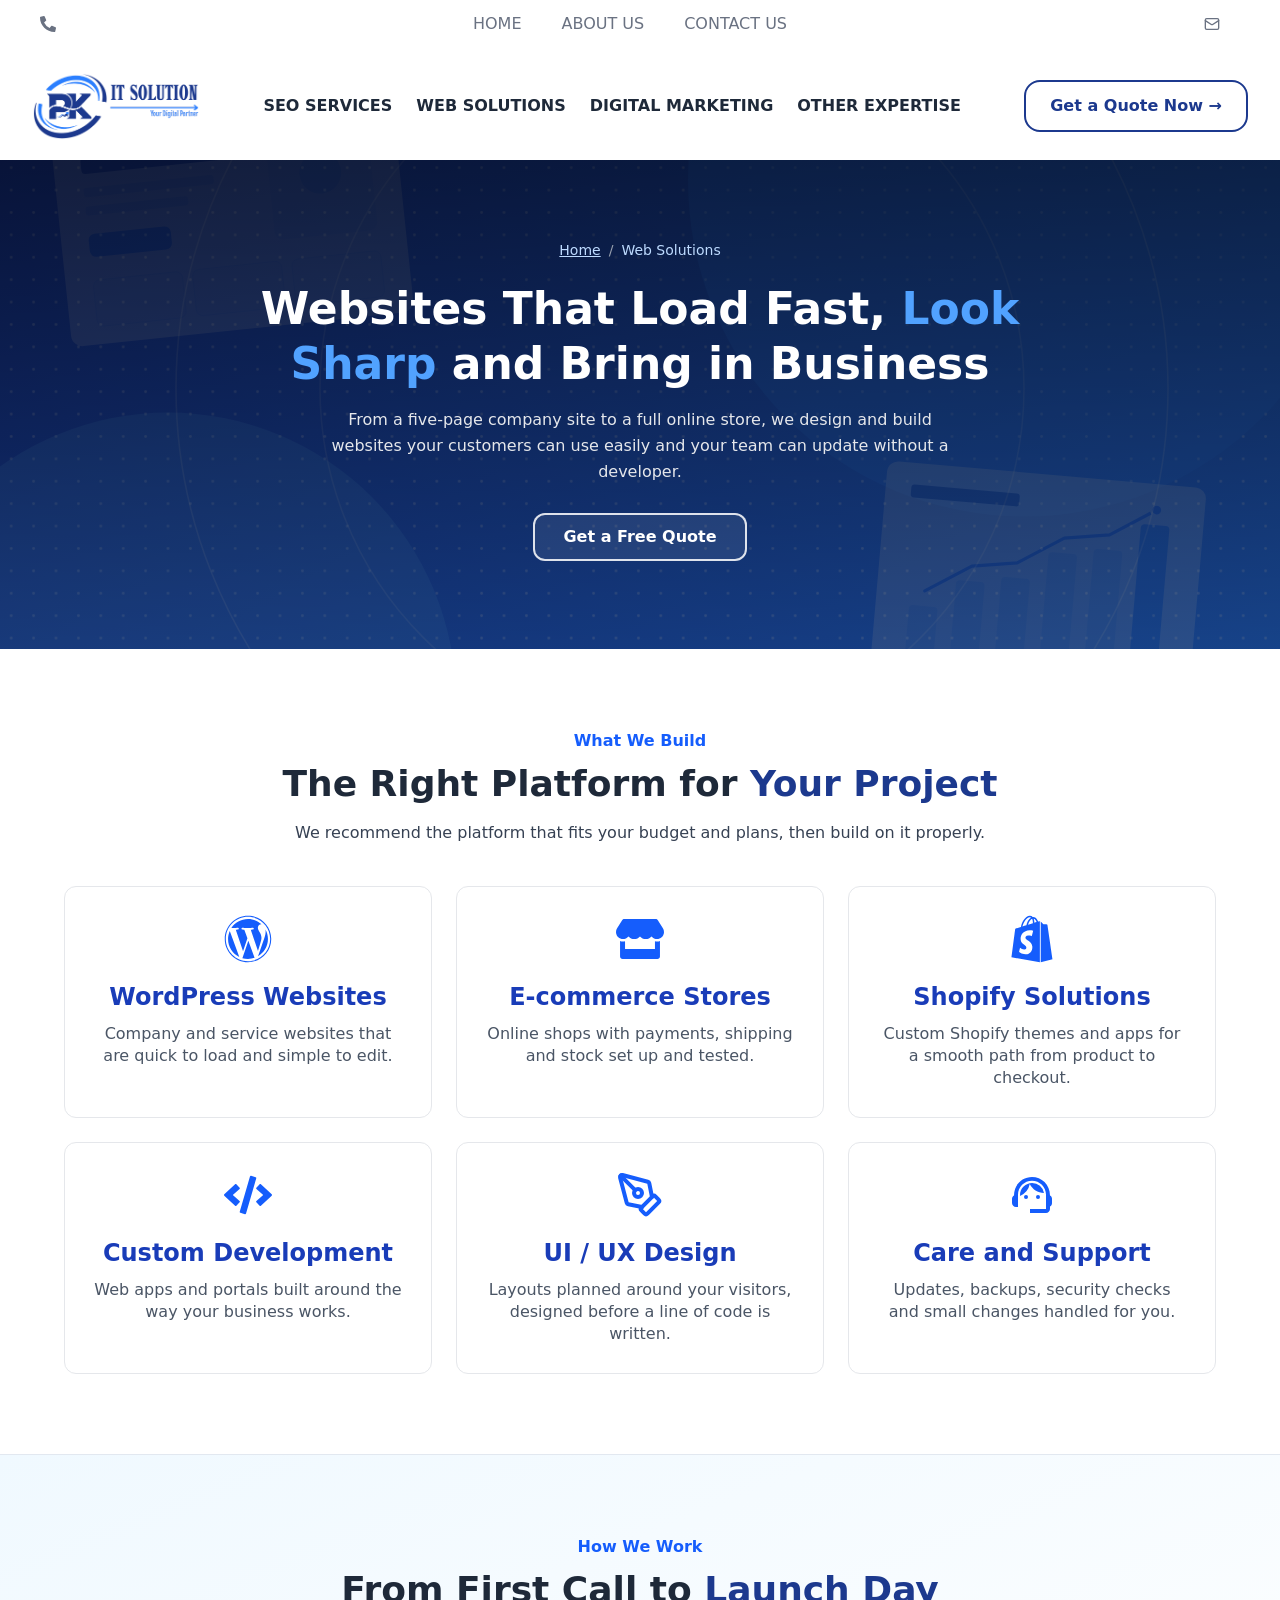
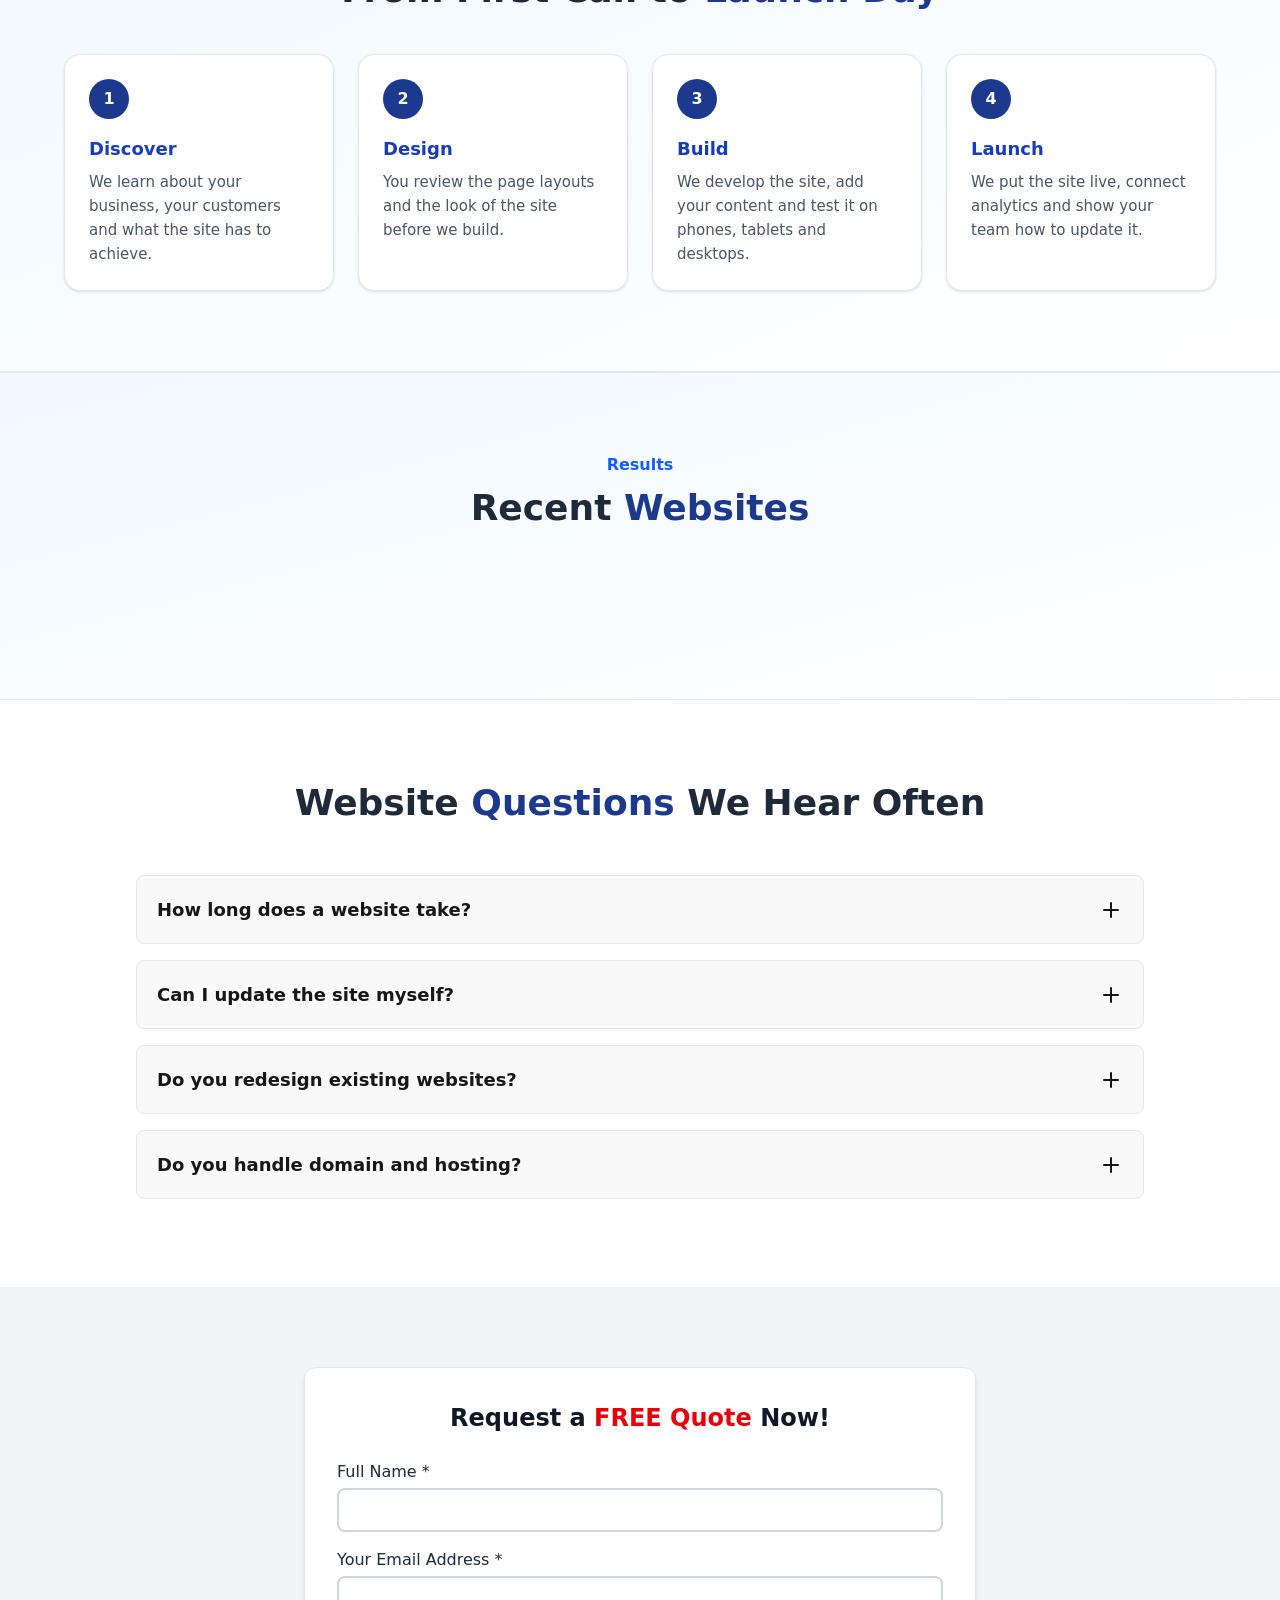
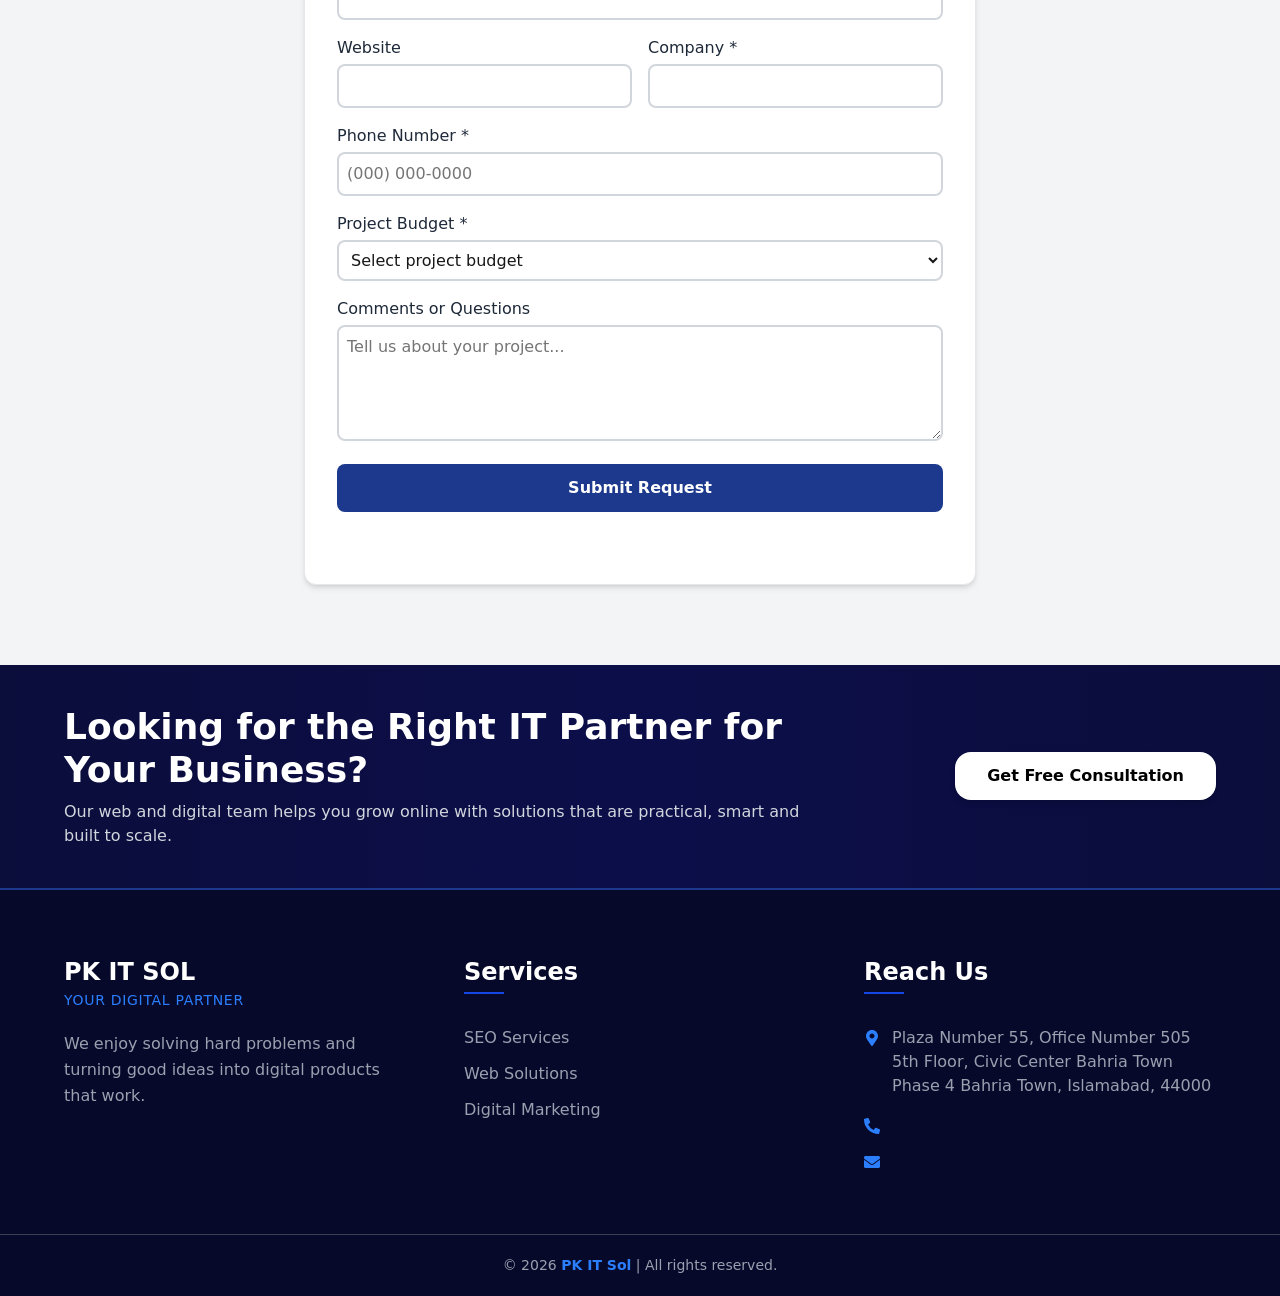
<file: web-solutions.html>
<!DOCTYPE html>
<html lang="en">
<head>
  <meta charset="utf-8">
  <meta name="viewport" content="width=device-width, initial-scale=1, viewport-fit=cover">
  <title>Web Design and Development | PK IT Sol</title>
  <meta name="description" content="WordPress, Shopify, e-commerce and custom websites from PK IT Sol. Fast, secure, easy to update and built to be found on Google.">
  <!-- Not indexed yet. When the page content is final, change this to: index, follow -->
  <meta name="robots" content="noindex, nofollow">
  <meta name="theme-color" content="#1c398e">
  <meta property="og:type" content="website">
  <meta property="og:title" content="Web Design and Development | PK IT Sol">
  <meta property="og:description" content="WordPress, Shopify, e-commerce and custom websites from PK IT Sol. Fast, secure, easy to update and built to be found on Google.">
  <link rel="icon" type="image/png" href="assets/img/favicon.png">
  <link rel="stylesheet" href="css/style.css">
  <script>
    document.documentElement.className += " js";
    /* Image fallback chain: local file -> data-remote URL -> data-placeholder.
       Lets the page show the right picture before tools/download-images has been run. */
    function imgFallback(img) {
      var remote = img.getAttribute("data-remote"), placeholder = img.getAttribute("data-placeholder");
      if (remote && !img.getAttribute("data-tried-remote")) { img.setAttribute("data-tried-remote", "1"); img.src = remote; }
      else if (placeholder && !img.getAttribute("data-tried-placeholder")) { img.setAttribute("data-tried-placeholder", "1"); img.src = placeholder; }
      else { img.onerror = null; }
    }
  </script>
</head>
<body>

<!-- Icon sprite: keep this block as it is (same icons as index.html) -->
<svg xmlns="http://www.w3.org/2000/svg" class="sprite" aria-hidden="true" focusable="false">
  <!-- solid icons -->
  <symbol id="i-phone" viewBox="0 0 512 512"><path d="M497.39 361.8l-112-48a24 24 0 0 0-28 6.9l-49.6 60.6A370.66 370.66 0 0 1 130.6 204.11l60.6-49.6a23.94 23.94 0 0 0 6.9-28l-48-112A24.16 24.16 0 0 0 122.6.61l-104 24A24 24 0 0 0 0 48c0 256.5 207.9 464 464 464a24 24 0 0 0 23.4-18.6l24-104a24.29 24.29 0 0 0-14.01-27.6z"/></symbol>
  <symbol id="i-envelope" viewBox="0 0 512 512"><path d="M502.3 190.8c3.9-3.1 9.7-.2 9.7 4.7V400c0 26.5-21.5 48-48 48H48c-26.5 0-48-21.5-48-48V195.6c0-5 5.7-7.8 9.7-4.7 22.4 17.4 52.1 39.5 154.1 113.6 21.1 15.4 56.7 47.8 92.2 47.6 35.7.3 72-32.8 92.3-47.6 102-74.1 131.6-96.3 154-113.7zM256 320c23.2.4 56.6-29.2 73.4-41.4 132.7-96.3 142.8-104.7 173.4-128.7 5.8-4.5 9.2-11.5 9.2-18.9v-19c0-26.5-21.5-48-48-48H48C21.5 64 0 85.5 0 112v19c0 7.4 3.4 14.3 9.2 18.9 30.6 23.9 40.7 32.4 173.4 128.7 16.8 12.2 50.2 41.8 73.4 41.4z"/></symbol>
  <symbol id="i-pin" viewBox="0 0 384 512"><path d="M172.268 501.67C26.97 291.031 0 269.413 0 192 0 85.961 85.961 0 192 0s192 85.961 192 192c0 77.413-26.97 99.031-172.268 309.67-9.535 13.774-29.93 13.773-39.464 0zM192 272c44.183 0 80-35.817 80-80s-35.817-80-80-80-80 35.817-80 80 35.817 80 80 80z"/></symbol>
  <symbol id="i-facebook" viewBox="0 0 320 512"><path d="M279.14 288l14.22-92.66h-88.91v-60.13c0-25.35 12.42-50.06 52.24-50.06h40.42V6.26S260.43 0 225.36 0c-73.22 0-121.08 44.38-121.08 124.72v70.62H22.89V288h81.39v224h100.17V288z"/></symbol>
  <symbol id="i-instagram" viewBox="0 0 448 512"><path d="M224.1 141c-63.6 0-114.9 51.3-114.9 114.9s51.3 114.9 114.9 114.9S339 319.5 339 255.9 287.7 141 224.1 141zm0 189.6c-41.1 0-74.7-33.5-74.7-74.7s33.5-74.7 74.7-74.7 74.7 33.5 74.7 74.7-33.6 74.7-74.7 74.7zm146.4-194.3c0 14.9-12 26.8-26.8 26.8-14.9 0-26.8-12-26.8-26.8s12-26.8 26.8-26.8 26.8 12 26.8 26.8zm76.1 27.2c-1.7-35.9-9.9-67.7-36.2-93.9-26.2-26.2-58-34.4-93.9-36.2-37-2.1-147.9-2.1-184.9 0-35.8 1.7-67.6 9.9-93.9 36.1s-34.4 58-36.2 93.9c-2.1 37-2.1 147.9 0 184.9 1.7 35.9 9.9 67.7 36.2 93.9s58 34.4 93.9 36.2c37 2.1 147.9 2.1 184.9 0 35.9-1.7 67.7-9.9 93.9-36.2 26.2-26.2 34.4-58 36.2-93.9 2.1-37 2.1-147.8 0-184.8zM398.8 388c-7.8 19.6-22.9 34.7-42.6 42.6-29.5 11.7-99.5 9-132.1 9s-102.7 2.6-132.1-9c-19.6-7.8-34.7-22.9-42.6-42.6-11.7-29.5-9-99.5-9-132.1s-2.6-102.7 9-132.1c7.8-19.6 22.9-34.7 42.6-42.6 29.5-11.7 99.5-9 132.1-9s102.7-2.6 132.1 9c19.6 7.8 34.7 22.9 42.6 42.6 11.7 29.5 9 99.5 9 132.1s2.7 102.7-9 132.1z"/></symbol>
  <symbol id="i-linkedin" viewBox="0 0 448 512"><path d="M100.28 448H7.4V148.9h92.88zM53.79 108.1C24.09 108.1 0 83.5 0 53.8a53.79 53.79 0 0 1 107.58 0c0 29.7-24.1 54.3-53.79 54.3zM447.9 448h-92.68V302.4c0-34.7-.7-79.2-48.29-79.2-48.29 0-55.69 37.7-55.69 76.7V448h-92.78V148.9h89.08v40.8h1.3c12.4-23.5 42.69-48.3 87.88-48.3 94 0 111.28 61.9 111.28 142.3V448z"/></symbol>
  <symbol id="i-whatsapp" viewBox="0 0 448 512"><path d="M380.9 97.1C339 55.1 283.2 32 223.9 32c-122.4 0-222 99.6-222 222 0 39.1 10.2 77.3 29.6 111L0 480l117.7-30.9c32.4 17.7 68.9 27 106.1 27h.1c122.3 0 224.1-99.6 224.1-222 0-59.3-25.2-115-67.1-157zm-157 341.6c-33.2 0-65.7-8.9-94-25.7l-6.7-4-69.8 18.3L72 359.2l-4.4-7c-18.5-29.4-28.2-63.3-28.2-98.2 0-101.7 82.8-184.5 184.6-184.5 49.3 0 95.6 19.2 130.4 54.1 34.8 34.9 56.2 81.2 56.1 130.5 0 101.8-84.9 184.6-186.6 184.6zm101.2-138.2c-5.5-2.8-32.8-16.2-37.9-18-5.1-1.9-8.8-2.8-12.5 2.8-3.7 5.6-14.3 18-17.6 21.8-3.2 3.7-6.5 4.2-12 1.4-32.6-16.3-54-29.1-75.5-66-5.7-9.8 5.7-9.1 16.3-30.3 1.8-3.7.9-6.9-.5-9.7-1.4-2.8-12.5-30.1-17.1-41.2-4.5-10.8-9.1-9.3-12.5-9.5-3.2-.2-6.9-.2-10.6-.2-3.7 0-9.7 1.4-14.8 6.9-5.1 5.6-19.4 19-19.4 46.3 0 27.3 19.9 53.7 22.6 57.4 2.8 3.7 39.1 59.7 94.8 83.8 35.2 15.2 49 16.5 66.6 13.9 10.7-1.6 32.8-13.4 37.4-26.4 4.6-13 4.6-24.1 3.2-26.4-1.3-2.5-5-3.9-10.5-6.6z"/></symbol>
  <symbol id="i-wordpress" viewBox="0 0 512 512"><path d="M61.7 169.4l101.5 278C92.2 413 43.3 340.2 43.3 256c0-30.9 6.6-60.1 18.4-86.6zm337.9 75.9c0-26.3-9.4-44.5-17.5-58.7-10.8-17.5-20.9-32.4-20.9-49.9 0-19.6 14.8-37.8 35.7-37.8.9 0 1.8.1 2.8.2-37.9-34.7-88.3-55.9-143.7-55.9-74.3 0-139.7 38.1-177.8 95.9 5 .2 9.7.3 13.7.3 22.2 0 56.7-2.7 56.7-2.7 11.5-.7 12.8 16.2 1.4 17.5 0 0-11.5 1.3-24.3 2l77.5 230.4L249.8 247l-33.1-90.8c-11.5-.7-22.3-2-22.3-2-11.5-.7-10.1-18.2 1.3-17.5 0 0 35.1 2.7 56 2.7 22.2 0 56.7-2.7 56.7-2.7 11.5-.7 12.8 16.2 1.4 17.5 0 0-11.5 1.3-24.3 2l76.9 228.7 21.2-70.9c9-29.4 16-50.5 16-68.7zm-139.9 29.3l-63.8 185.5c19.1 5.6 39.2 8.7 60.1 8.7 24.8 0 48.5-4.3 70.6-12.1-.6-.9-1.1-1.9-1.5-2.9l-65.4-179.2zm183-120.7c.9 6.8 1.4 14 1.4 21.9 0 21.6-4 45.8-16.2 76.2l-65 187.9C426.2 403 468.7 334.5 468.7 256c0-37-9.4-71.8-26-102.1zM504 256c0 136.8-111.3 248-248 248C119.2 504 8 392.7 8 256 8 119.2 119.2 8 256 8c136.7 0 248 111.2 248 248zm-11.4 0c0-130.5-106.2-236.6-236.6-236.6C125.5 19.4 19.4 125.5 19.4 256S125.6 492.6 256 492.6c130.5 0 236.6-106.1 236.6-236.6z"/></symbol>
  <symbol id="i-store" viewBox="0 0 616 512"><path d="M602 118.6L537.1 15C531.3 5.7 521 0 510 0H106C95 0 84.7 5.7 78.9 15L14 118.6c-33.5 53.5-3.8 127.9 58.8 136.4 4.5.6 9.1.9 13.7.9 29.6 0 55.8-13 73.8-33.1 18 20.1 44.3 33.1 73.8 33.1 29.6 0 55.8-13 73.8-33.1 18 20.1 44.3 33.1 73.8 33.1 29.6 0 55.8-13 73.8-33.1 18.1 20.1 44.3 33.1 73.8 33.1 4.7 0 9.2-.3 13.7-.9 62.8-8.4 92.6-82.8 59-136.4zM529.5 288c-10 0-19.9-1.5-29.5-3.8V384H116v-99.8c-9.6 2.2-19.5 3.8-29.5 3.8-6 0-12.1-.4-18-1.2-5.6-.8-11.1-2.1-16.4-3.6V480c0 17.7 14.3 32 32 32h448c17.7 0 32-14.3 32-32V283.2c-5.4 1.6-10.8 2.9-16.4 3.6-6.1.8-12.1 1.2-18.2 1.2z"/></symbol>
  <symbol id="i-shopify" viewBox="0 0 448 512"><path d="M388.32,104.1a4.66,4.66,0,0,0-4.4-4c-2,0-37.23-.8-37.23-.8s-21.61-20.82-29.62-28.83V503.2L442.76,472S388.72,106.5,388.32,104.1ZM288.65,70.47a116.67,116.67,0,0,0-7.21-17.61C271,32.85,255.42,22,237,22a15,15,0,0,0-4,.4c-.4-.8-1.2-1.2-1.6-2C223.4,11.63,213,7.63,200.58,8c-24,.8-48,18-67.25,48.83-13.61,21.62-24,48.84-26.82,70.06-27.62,8.4-46.83,14.41-47.23,14.81-14,4.4-14.41,4.8-16,18-1.2,10-38,291.82-38,291.82L307.86,504V65.67a41.66,41.66,0,0,0-4.4.4S297.86,67.67,288.65,70.47ZM233.41,87.69c-16,4.8-33.63,10.4-50.84,15.61,4.8-18.82,14.41-37.63,25.62-50,4.4-4.4,10.41-9.61,17.21-12.81C232.21,54.86,233.81,74.48,233.41,87.69ZM200.58,24.44A27.49,27.49,0,0,1,215,28c-6.4,3.2-12.81,8.41-18.81,14.41-15.21,16.42-26.82,42-31.62,66.45-14.42,4.41-28.83,8.81-42,12.81C131.33,83.28,163.75,25.24,200.58,24.44ZM154.15,244.61c1.6,25.61,69.25,31.22,73.25,91.66,2.8,47.64-25.22,80.06-65.65,82.47-48.83,3.2-75.65-25.62-75.65-25.62l10.4-44s26.82,20.42,48.44,18.82c14-.8,19.22-12.41,18.81-20.42-2-33.62-57.24-31.62-60.84-86.86-3.2-46.44,27.22-93.27,94.47-97.68,26-1.6,39.23,4.81,39.23,4.81L221.4,225.39s-17.21-8-37.63-6.4C154.15,221,153.75,239.8,154.15,244.61ZM249.42,82.88c0-12-1.6-29.22-7.21-43.63,18.42,3.6,27.22,24,31.23,36.43Q262.63,78.68,249.42,82.88Z"/></symbol>
  <symbol id="i-code" viewBox="0 0 640 512"><path d="M278.9 511.5l-61-17.7c-6.4-1.8-10-8.5-8.2-14.9L346.2 8.7c1.8-6.4 8.5-10 14.9-8.2l61 17.7c6.4 1.8 10 8.5 8.2 14.9L293.8 503.3c-1.9 6.4-8.5 10.1-14.9 8.2zm-114-112.2l43.5-46.4c4.6-4.9 4.3-12.7-.8-17.2L117 256l90.6-79.7c5.1-4.5 5.5-12.3.8-17.2l-43.5-46.4c-4.5-4.8-12.1-5.1-17-.5L3.8 247.2c-5.1 4.7-5.1 12.8 0 17.5l144.1 135.1c4.9 4.6 12.5 4.4 17-.5zm327.2.6l144.1-135.1c5.1-4.7 5.1-12.8 0-17.5L492.1 112.1c-4.8-4.5-12.4-4.3-17 .5L431.6 159c-4.6 4.9-4.3 12.7.8 17.2L523 256l-90.6 79.7c-5.1 4.5-5.5 12.3-.8 17.2l43.5 46.4c4.5 4.9 12.1 5.1 17 .6z"/></symbol>
  <symbol id="i-search" viewBox="0 0 512 512"><path d="M505 442.7L405.3 343c-4.5-4.5-10.6-7-17-7H372c27.6-35.3 44-79.7 44-128C416 93.1 322.9 0 208 0S0 93.1 0 208s93.1 208 208 208c48.3 0 92.7-16.4 128-44v16.3c0 6.4 2.5 12.5 7 17l99.7 99.7c9.4 9.4 24.6 9.4 33.9 0l28.3-28.3c9.4-9.4 9.4-24.6.1-34zM208 336c-70.7 0-128-57.2-128-128 0-70.7 57.2-128 128-128 70.7 0 128 57.2 128 128 0 70.7-57.2 128-128 128z"/></symbol>
  <symbol id="i-cart" viewBox="0 0 576 512"><path d="M528.12 301.319l47.273-208C578.806 78.301 567.391 64 551.99 64H159.208l-9.166-44.81C147.758 8.021 137.93 0 126.529 0H24C10.745 0 0 10.745 0 24v16c0 13.255 10.745 24 24 24h69.883l70.248 343.435C147.325 417.1 136 435.222 136 456c0 30.928 25.072 56 56 56s56-25.072 56-56c0-15.674-6.447-29.835-16.824-40h209.647C430.447 426.165 424 440.326 424 456c0 30.928 25.072 56 56 56s56-25.072 56-56c0-22.172-12.888-41.332-31.579-50.405l5.517-24.276c3.413-15.018-8.002-29.319-23.403-29.319H218.117l-6.545-32h293.145c11.206 0 20.92-7.754 23.403-18.681z"/></symbol>
  <symbol id="i-cog" viewBox="0 0 512 512"><path d="M487.4 315.7l-42.6-24.6c4.3-23.2 4.3-47 0-70.2l42.6-24.6c4.9-2.8 7.1-8.6 5.5-14-11.1-35.6-30-67.8-54.7-94.6-3.8-4.1-10-5.1-14.8-2.3L380.8 110c-17.9-15.4-38.5-27.3-60.8-35.1V25.8c0-5.6-3.9-10.5-9.4-11.7-36.7-8.2-74.3-7.8-109.2 0-5.5 1.2-9.4 6.1-9.4 11.7V75c-22.2 7.9-42.8 19.8-60.8 35.1L88.7 85.5c-4.9-2.8-11-1.9-14.8 2.3-24.7 26.7-43.6 58.9-54.7 94.6-1.7 5.4.6 11.2 5.5 14L67.3 221c-4.3 23.2-4.3 47 0 70.2l-42.6 24.6c-4.9 2.8-7.1 8.6-5.5 14 11.1 35.6 30 67.8 54.7 94.6 3.8 4.1 10 5.1 14.8 2.3l42.6-24.6c17.9 15.4 38.5 27.3 60.8 35.1v49.2c0 5.6 3.9 10.5 9.4 11.7 36.7 8.2 74.3 7.8 109.2 0 5.5-1.2 9.4-6.1 9.4-11.7v-49.2c22.2-7.9 42.8-19.8 60.8-35.1l42.6 24.6c4.9 2.8 11 1.9 14.8-2.3 24.7-26.7 43.6-58.9 54.7-94.6 1.5-5.5-.7-11.3-5.6-14.1zM256 336c-44.1 0-80-35.9-80-80s35.9-80 80-80 80 35.9 80 80-35.9 80-80 80z"/></symbol>
  <symbol id="i-bullhorn" viewBox="0 0 576 512"><path d="M576 240c0-23.63-12.95-44.04-32-55.12V32.01C544 23.26 537.02 0 512 0c-7.12 0-14.19 2.38-19.98 7.02l-85.03 68.03C364.28 109.19 310.66 128 256 128H64c-35.35 0-64 28.65-64 64v96c0 35.35 28.65 64 64 64h33.7c-1.39 10.48-2.18 21.14-2.18 32 0 39.77 9.26 77.35 25.56 110.94 5.19 10.69 16.52 17.06 28.4 17.06h74.28c26.05 0 41.69-29.84 25.9-50.56-16.4-21.52-26.15-48.36-26.15-77.44 0-11.11 1.62-21.79 4.41-32H256c54.66 0 108.28 18.81 150.98 52.95l85.03 68.03a32.023 32.023 0 0 0 19.98 7.02c24.92 0 32-22.78 32-32V295.13C563.05 284.04 576 263.63 576 240zm-96 141.42l-33.05-26.44C392.95 311.78 325.12 288 256 288v-96c69.12 0 136.95-23.78 190.95-66.98L480 98.58v282.84z"/></symbol>
  <symbol id="i-envelope-open" viewBox="0 0 512 512"><path d="M176 216h160c8.84 0 16-7.16 16-16v-16c0-8.84-7.16-16-16-16H176c-8.84 0-16 7.16-16 16v16c0 8.84 7.16 16 16 16zm-16 80c0 8.84 7.16 16 16 16h160c8.84 0 16-7.16 16-16v-16c0-8.84-7.16-16-16-16H176c-8.84 0-16 7.16-16 16v16zm96 121.13c-16.42 0-32.84-5.06-46.86-15.19L0 250.86V464c0 26.51 21.49 48 48 48h416c26.51 0 48-21.49 48-48V250.86L302.86 401.94c-14.02 10.12-30.44 15.19-46.86 15.19zm237.61-254.18c-8.85-6.94-17.24-13.47-29.61-22.81V96c0-26.51-21.49-48-48-48h-77.55c-3.04-2.2-5.87-4.26-9.04-6.56C312.6 29.17 279.2-.35 256 0c-23.2-.35-56.59 29.17-73.41 41.44-3.17 2.3-6 4.36-9.04 6.56H96c-26.51 0-48 21.49-48 48v44.14c-12.37 9.33-20.76 15.87-29.61 22.81A47.995 47.995 0 0 0 0 200.72v10.65l96 69.35V96h320v184.72l96-69.35v-10.65c0-14.74-6.78-28.67-18.39-37.77z"/></symbol>
  <symbol id="i-user-friends" viewBox="0 0 640 512"><path d="M192 256c61.9 0 112-50.1 112-112S253.9 32 192 32 80 82.1 80 144s50.1 112 112 112zm76.8 32h-8.3c-20.8 10-43.9 16-68.5 16s-47.6-6-68.5-16h-8.3C51.6 288 0 339.6 0 403.2V432c0 26.5 21.5 48 48 48h288c26.5 0 48-21.5 48-48v-28.8c0-63.6-51.6-115.2-115.2-115.2zM480 256c53 0 96-43 96-96s-43-96-96-96-96 43-96 96 43 96 96 96zm48 32h-3.8c-13.9 4.8-28.6 8-44.2 8s-30.3-3.2-44.2-8H432c-20.4 0-39.2 5.9-55.7 15.4 24.4 26.3 39.7 61.2 39.7 99.8v38.4c0 2.2-.5 4.3-.6 6.4H592c26.5 0 48-21.5 48-48 0-61.9-50.1-112-112-112z"/></symbol>
  <symbol id="i-video" viewBox="0 0 576 512"><path d="M336.2 64H47.8C21.4 64 0 85.4 0 111.8v288.4C0 426.6 21.4 448 47.8 448h288.4c26.4 0 47.8-21.4 47.8-47.8V111.8c0-26.4-21.4-47.8-47.8-47.8zm189.4 37.7L416 177.3v157.4l109.6 75.5c21.2 14.6 50.4-.3 50.4-25.8V127.5c0-25.4-29.1-40.4-50.4-25.8z"/></symbol>
  <symbol id="i-quote" viewBox="0 0 512 512"><path d="M464 32H336c-26.5 0-48 21.5-48 48v128c0 26.5 21.5 48 48 48h80v64c0 35.3-28.7 64-64 64h-8c-13.3 0-24 10.7-24 24v48c0 13.3 10.7 24 24 24h8c88.4 0 160-71.6 160-160V80c0-26.5-21.5-48-48-48zm-288 0H48C21.5 32 0 53.5 0 80v128c0 26.5 21.5 48 48 48h80v64c0 35.3-28.7 64-64 64h-8c-13.3 0-24 10.7-24 24v48c0 13.3 10.7 24 24 24h8c88.4 0 160-71.6 160-160V80c0-26.5-21.5-48-48-48z"/></symbol>
  <symbol id="i-arrow-top" viewBox="0 0 24 24"><path d="M6 4h12v2H6zm.707 11.707L11 11.414V20h2v-8.586l4.293 4.293 1.414-1.414L12 7.586l-6.707 6.707z"/></symbol>
  <symbol id="i-headset" viewBox="0 0 24 24"><path d="M21 12.22C21 6.73 16.74 3 12 3c-4.69 0-9 3.65-9 9.28-.6.34-1 .98-1 1.72v2c0 1.1.9 2 2 2h1v-6.1c0-3.87 3.13-7 7-7s7 3.13 7 7V19h-8v2h8c1.1 0 2-.9 2-2v-1.22c.59-.31 1-.92 1-1.64v-2.3c0-.7-.41-1.31-1-1.62z"/><circle cx="9" cy="13" r="1"/><circle cx="15" cy="13" r="1"/><path d="M18 11.03A6.04 6.04 0 0 0 12.05 6c-3.03 0-6.29 2.51-6.03 6.45a8.075 8.075 0 0 0 4.86-5.89c1.31 2.63 4 4.44 7.12 4.47z"/></symbol>
  <!-- outline icons -->
  <symbol id="i-mail" viewBox="0 0 24 24"><g fill="none" stroke="currentColor" stroke-width="2" stroke-linecap="round" stroke-linejoin="round"><path d="m22 7-8.991 5.727a2 2 0 0 1-2.009 0L2 7"/><rect x="2" y="4" width="20" height="16" rx="2"/></g></symbol>
  <symbol id="i-settings" viewBox="0 0 24 24"><g fill="none" stroke="currentColor" stroke-width="1.5" stroke-linecap="round" stroke-linejoin="round"><path d="M9.671 4.136a2.34 2.34 0 0 1 4.659 0 2.34 2.34 0 0 0 3.319 1.915 2.34 2.34 0 0 1 2.33 4.033 2.34 2.34 0 0 0 0 3.831 2.34 2.34 0 0 1-2.33 4.033 2.34 2.34 0 0 0-3.319 1.915 2.34 2.34 0 0 1-4.659 0 2.34 2.34 0 0 0-3.32-1.915 2.34 2.34 0 0 1-2.33-4.033 2.34 2.34 0 0 0 0-3.831A2.34 2.34 0 0 1 6.35 6.051a2.34 2.34 0 0 0 3.319-1.915"/><circle cx="12" cy="12" r="3"/></g></symbol>
  <symbol id="i-circle-user" viewBox="0 0 24 24"><g fill="none" stroke="currentColor" stroke-width="1.5" stroke-linecap="round" stroke-linejoin="round"><circle cx="12" cy="12" r="10"/><circle cx="12" cy="10" r="3"/><path d="M7 20.662V19a2 2 0 0 1 2-2h6a2 2 0 0 1 2 2v1.662"/></g></symbol>
  <symbol id="i-users" viewBox="0 0 24 24"><g fill="none" stroke="currentColor" stroke-width="2" stroke-linecap="round" stroke-linejoin="round"><path d="M16 21v-2a4 4 0 0 0-4-4H6a4 4 0 0 0-4 4v2"/><path d="M16 3.128a4 4 0 0 1 0 7.744"/><path d="M22 21v-2a4 4 0 0 0-3-3.87"/><circle cx="9" cy="7" r="4"/></g></symbol>
  <symbol id="i-trending-up" viewBox="0 0 24 24"><g fill="none" stroke="currentColor" stroke-width="2" stroke-linecap="round" stroke-linejoin="round"><path d="M16 7h6v6"/><path d="m22 7-8.5 8.5-5-5L2 17"/></g></symbol>
  <symbol id="i-chart" viewBox="0 0 24 24"><g fill="none" stroke="currentColor" stroke-width="2" stroke-linecap="round" stroke-linejoin="round"><path d="M5 21v-6"/><path d="M12 21V3"/><path d="M19 21V9"/></g></symbol>
  <symbol id="i-repeat" viewBox="0 0 24 24"><g fill="none" stroke="currentColor" stroke-width="2" stroke-linecap="round" stroke-linejoin="round"><path d="m17 2 4 4-4 4"/><path d="M3 11v-1a4 4 0 0 1 4-4h14"/><path d="m7 22-4-4 4-4"/><path d="M21 13v1a4 4 0 0 1-4 4H3"/></g></symbol>
  <symbol id="i-file-text" viewBox="0 0 24 24"><g fill="none" stroke="currentColor" stroke-width="2" stroke-linecap="round" stroke-linejoin="round"><path d="M15 2H6a2 2 0 0 0-2 2v16a2 2 0 0 0 2 2h12a2 2 0 0 0 2-2V7Z"/><path d="M14 2v4a2 2 0 0 0 2 2h4"/><path d="M10 9H8"/><path d="M16 13H8"/><path d="M16 17H8"/></g></symbol>
  <symbol id="i-brain" viewBox="0 0 24 24"><g fill="none" stroke="currentColor" stroke-width="2" stroke-linecap="round" stroke-linejoin="round"><path d="M12 18V5"/><path d="M15 13a4.17 4.17 0 0 1-3-4 4.17 4.17 0 0 1-3 4"/><path d="M17.598 6.5A3 3 0 1 0 12 5a3 3 0 1 0-5.598 1.5"/><path d="M17.997 5.125a4 4 0 0 1 2.526 5.77"/><path d="M18 18a4 4 0 0 0 2-7.464"/><path d="M19.967 17.483A4 4 0 1 1 12 18a4 4 0 1 1-7.967-.517"/><path d="M6 18a4 4 0 0 1-2-7.464"/><path d="M6.003 5.125a4 4 0 0 0-2.526 5.77"/></g></symbol>
  <symbol id="i-globe" viewBox="0 0 24 24"><g fill="none" stroke="currentColor" stroke-width="2" stroke-linecap="round" stroke-linejoin="round"><circle cx="12" cy="12" r="10"/><path d="M12 2a14.5 14.5 0 0 0 0 20 14.5 14.5 0 0 0 0-20"/><path d="M2 12h20"/></g></symbol>
  <symbol id="i-pen-tool" viewBox="0 0 24 24"><g fill="none" stroke="currentColor" stroke-width="2" stroke-linecap="round" stroke-linejoin="round"><path d="M15.707 21.293a1 1 0 0 1-1.414 0l-1.586-1.586a1 1 0 0 1 0-1.414l5.586-5.586a1 1 0 0 1 1.414 0l1.586 1.586a1 1 0 0 1 0 1.414z"/><path d="m18 13-1.375-6.874a1 1 0 0 0-.746-.776L3.235 2.028a1 1 0 0 0-1.207 1.207L5.35 15.879a1 1 0 0 0 .776.746L13 18"/><path d="m2.3 2.3 7.286 7.286"/><circle cx="11" cy="11" r="2"/></g></symbol>
  <symbol id="i-arrow-up-right" viewBox="0 0 24 24"><g fill="none" stroke="currentColor" stroke-width="2" stroke-linecap="round" stroke-linejoin="round"><path d="M7 7h10v10"/><path d="M7 17 17 7"/></g></symbol>
  <symbol id="i-plus" viewBox="0 0 24 24"><g fill="none" stroke="currentColor" stroke-width="2" stroke-linecap="round"><line class="plus-v" x1="12" y1="5" x2="12" y2="19"/><line x1="5" y1="12" x2="19" y2="12"/></g></symbol>
  <symbol id="i-menu" viewBox="0 0 24 24"><g fill="none" stroke="currentColor" stroke-width="2.6" stroke-linecap="round"><path d="M3 6h18M3 12h18M3 18h18"/></g></symbol>
  <symbol id="i-close" viewBox="0 0 24 24"><g fill="none" stroke="currentColor" stroke-width="2.6" stroke-linecap="round"><path d="M5 5l14 14M19 5 5 19"/></g></symbol>
</svg>

<a class="skip-link" href="#main">Skip to content</a>

<div class="page" id="top">

  <!-- Floating actions -->
  <a class="fab fab--top" href="#top" aria-label="Back to top"><svg class="icon"><use href="#i-arrow-top"/></svg></a>
  <a class="fab fab--whatsapp" data-brand-link="whatsapp" href="https://wa.me/923006540558" target="_blank" rel="noopener" aria-label="Chat on WhatsApp"><span><svg class="icon"><use href="#i-whatsapp"/></svg></span></a>

  <!-- ================= TOP BAR (desktop) ================= -->
  <div class="topbar">
    <div class="topbar__item">
      <svg class="icon"><use href="#i-phone"/></svg>
      <a data-brand-link="phone" data-brand="phone" href="tel:+923006540558">+923006540558</a>
    </div>
    <nav class="topbar__nav" aria-label="Quick links">
      <a class="underline-link" href="/">HOME</a>
      <a class="underline-link" href="/#about">ABOUT US</a>
      <a class="underline-link" href="/#contact">CONTACT US</a>
    </nav>
    <div class="topbar__right">
      <div class="topbar__item">
        <svg class="icon icon--lg"><use href="#i-mail"/></svg>
        <a data-brand-link="email" data-brand="email" href="mailto:pkitsols@gmail.com">pkitsols@gmail.com</a>
      </div>
      <div class="topbar__social">
        <a data-brand-link="facebook" href="#" target="_blank" rel="noopener" aria-label="Facebook"><svg class="icon"><use href="#i-facebook"/></svg></a>
        <a data-brand-link="instagram" href="#" target="_blank" rel="noopener" aria-label="Instagram"><svg class="icon"><use href="#i-instagram"/></svg></a>
        <a data-brand-link="linkedin" href="#" target="_blank" rel="noopener" aria-label="LinkedIn"><svg class="icon"><use href="#i-linkedin"/></svg></a>
        <a data-brand-link="whatsapp" href="https://wa.me/923006540558" target="_blank" rel="noopener" aria-label="WhatsApp"><svg class="icon"><use href="#i-whatsapp"/></svg></a>
      </div>
    </div>
  </div>

  <!-- ================= MAIN NAVIGATION ================= -->
  <header class="site-header" data-header>
    <div class="navbar">
      <a class="logo" href="/" aria-label="PK IT Sol, home page" data-brand-label="name">
        <img class="logo__img" src="assets/img/logo.png" alt="PK IT Sol" width="358" height="145" data-brand-alt="name">
        <span class="logo__layer logo__layer--ink" aria-hidden="true"></span>
        <span class="logo__layer logo__layer--accent" aria-hidden="true"></span>
      </a>

      <nav class="navbar__links" aria-label="Primary">
        <a class="underline-link" href="/#seo">SEO SERVICES</a>
        <a class="underline-link" href="/#web">WEB SOLUTIONS</a>
        <a class="underline-link" href="/#digital">DIGITAL MARKETING</a>
        <a class="underline-link" href="/#service">OTHER EXPERTISE</a>
      </nav>

      <a class="btn btn--outline navbar__cta" href="#quote">Get a Quote Now &rarr;</a>

      <button class="nav-toggle" type="button" aria-expanded="false" aria-controls="mobile-menu" aria-label="Open menu" data-nav-toggle>
        <svg class="icon nav-toggle__open"><use href="#i-menu"/></svg>
        <svg class="icon nav-toggle__close"><use href="#i-close"/></svg>
      </button>
    </div>

    <div class="mobile-menu" id="mobile-menu" hidden>
      <nav aria-label="Mobile">
        <a href="/">Home</a>
        <a href="/#about">About Us</a>
        <a href="/#seo">SEO Services</a>
        <a href="/#web">Web Solutions</a>
        <a href="/#digital">Digital Marketing</a>
        <a href="/#service">Other Expertise</a>
        <a href="/#contact">Contact Us</a>
      </nav>
      <div class="mobile-menu__contact">
        <a data-brand-link="phone" href="tel:+923006540558"><svg class="icon"><use href="#i-phone"/></svg><span data-brand="phone">+923006540558</span></a>
        <a data-brand-link="email" href="mailto:pkitsols@gmail.com"><svg class="icon"><use href="#i-mail"/></svg><span data-brand="email">pkitsols@gmail.com</span></a>
      </div>
      <a class="btn btn--outline" href="#quote">Get a Quote Now &rarr;</a>
    </div>
  </header>

  <main id="main">

    <!-- ===== 1. PAGE HERO ===== -->
    <section class="page-hero" aria-labelledby="page-title">
      <ol class="breadcrumb" aria-label="Breadcrumb">
        <li><a href="/">Home</a></li>
        <li aria-current="page">Web Solutions</li>
      </ol>
      <h1 id="page-title">Websites That Load Fast, <span>Look Sharp</span> and Bring in Business</h1>
      <p>From a five-page company site to a full online store, we design and build websites your customers can use easily and your team can update without a developer.</p>
      <div class="hero__actions">
        <a class="btn btn--primary btn--lift" data-brand-link="whatsapp" href="https://wa.me/923006540558" target="_blank" rel="noopener">Book a Strategy Call &rarr;</a>
        <a class="btn btn--ghost btn--lift" href="#quote">Get a Free Quote</a>
      </div>
    </section>

    <!-- ===== 2. WHAT IS INCLUDED ===== -->
    <section class="section" aria-labelledby="included-title">
      <div class="section__inner">
        <header class="section__head">
          <p class="section__eyebrow">What We Build</p>
          <h2 id="included-title">The Right Platform for <span>Your Project</span></h2>
          <p>We recommend the platform that fits your budget and plans, then build on it properly.</p>
        </header>
        <div class="card-grid">
          <article class="service-card">
            <svg class="icon service-card__icon"><use href="#i-wordpress"/></svg>
            <h3>WordPress Websites</h3>
            <p>Company and service websites that are quick to load and simple to edit.</p>
          </article>
          <article class="service-card">
            <svg class="icon service-card__icon"><use href="#i-store"/></svg>
            <h3>E-commerce Stores</h3>
            <p>Online shops with payments, shipping and stock set up and tested.</p>
          </article>
          <article class="service-card">
            <svg class="icon service-card__icon"><use href="#i-shopify"/></svg>
            <h3>Shopify Solutions</h3>
            <p>Custom Shopify themes and apps for a smooth path from product to checkout.</p>
          </article>
          <article class="service-card">
            <svg class="icon service-card__icon"><use href="#i-code"/></svg>
            <h3>Custom Development</h3>
            <p>Web apps and portals built around the way your business works.</p>
          </article>
          <article class="service-card">
            <svg class="icon service-card__icon"><use href="#i-pen-tool"/></svg>
            <h3>UI / UX Design</h3>
            <p>Layouts planned around your visitors, designed before a line of code is written.</p>
          </article>
          <article class="service-card">
            <svg class="icon service-card__icon"><use href="#i-headset"/></svg>
            <h3>Care and Support</h3>
            <p>Updates, backups, security checks and small changes handled for you.</p>
          </article>
        </div>
      </div>
    </section>

    <!-- ===== 3. HOW WE WORK ===== -->
    <section class="section section--tint" aria-labelledby="process-title">
      <div class="section__inner">
        <header class="section__head">
          <p class="section__eyebrow">How We Work</p>
          <h2 id="process-title">From First Call to <span>Launch Day</span></h2>
        </header>
        <ol class="steps">
          <li class="step">
            <h3>Discover</h3>
            <p>We learn about your business, your customers and what the site has to achieve.</p>
          </li>
          <li class="step">
            <h3>Design</h3>
            <p>You review the page layouts and the look of the site before we build.</p>
          </li>
          <li class="step">
            <h3>Build</h3>
            <p>We develop the site, add your content and test it on phones, tablets and desktops.</p>
          </li>
          <li class="step">
            <h3>Launch</h3>
            <p>We put the site live, connect analytics and show your team how to update it.</p>
          </li>
        </ol>
      </div>
    </section>

    <!-- ===== 4. RESULTS (optional) ===== -->
    <section class="section section--tint" id="results" aria-labelledby="results-title">
      <div class="section__inner">
        <header class="section__head">
          <p class="section__eyebrow">Results</p>
          <h2 id="results-title">Recent <span>Websites</span></h2>
        </header>
        <!-- Website mockups, read from js/config.js (portfolio.web) -->
        <div class="mockups" data-portfolio="web"></div>
      </div>
    </section>

    <!-- ===== 5. QUESTIONS ===== -->
    <section class="section" aria-labelledby="sfaq-title">
      <div class="section__inner">
        <header class="section__head">
          <h2 id="sfaq-title">Website <span>Questions</span> We Hear Often</h2>
        </header>
        <div class="faq"><div class="faq__list" data-accordion>
          <div class="faq__item">
            <h3><button class="faq__q" type="button" aria-expanded="false" aria-controls="sfaq-1"><span>How long does a website take?</span><svg class="icon"><use href="#i-plus"/></svg></button></h3>
            <div class="faq__a" id="sfaq-1" role="region"><div><p>It depends on the number of pages and features. After the first call we give you a timeline in writing and keep you updated at each stage.</p></div></div>
          </div>
          <div class="faq__item">
            <h3><button class="faq__q" type="button" aria-expanded="false" aria-controls="sfaq-2"><span>Can I update the site myself?</span><svg class="icon"><use href="#i-plus"/></svg></button></h3>
            <div class="faq__a" id="sfaq-2" role="region"><div><p>Yes. We build on platforms with an editor your team can use, and we walk you through adding pages, products and posts.</p></div></div>
          </div>
          <div class="faq__item">
            <h3><button class="faq__q" type="button" aria-expanded="false" aria-controls="sfaq-3"><span>Do you redesign existing websites?</span><svg class="icon"><use href="#i-plus"/></svg></button></h3>
            <div class="faq__a" id="sfaq-3" role="region"><div><p>Yes. We keep what is working, move your content across and set up redirects so you do not lose your search rankings.</p></div></div>
          </div>
          <div class="faq__item">
            <h3><button class="faq__q" type="button" aria-expanded="false" aria-controls="sfaq-4"><span>Do you handle domain and hosting?</span><svg class="icon"><use href="#i-plus"/></svg></button></h3>
            <div class="faq__a" id="sfaq-4" role="region"><div><p>We can set both up for you or work with what you already have. Either way the accounts stay in your name.</p></div></div>
          </div>
        </div></div>
      </div>
    </section>

    <!-- ===== SERVICE FORM: submissions are emailed (see "forms" in js/config.js) ===== -->
    <section class="quote" id="quote" aria-labelledby="quote-title">
      <div class="quote__card">
        <h2 class="quote__title" id="quote-title">Request a <span>FREE Quote</span> Now!</h2>
        <form class="quote-form" data-form="Web Quote" novalidate>
          <div class="field">
            <label for="q-name">Full Name *</label>
            <input id="q-name" name="name" type="text" autocomplete="name" required>
          </div>
          <div class="field">
            <label for="q-email">Your Email Address *</label>
            <input id="q-email" name="email" type="email" autocomplete="email" required>
          </div>
          <div class="field-row">
            <div class="field">
              <label for="q-website">Website</label>
              <input id="q-website" name="website" type="text" inputmode="url" autocomplete="url">
            </div>
            <div class="field">
              <label for="q-company">Company *</label>
              <input id="q-company" name="company" type="text" autocomplete="organization" required>
            </div>
          </div>
          <div class="field">
            <label for="q-phone">Phone Number *</label>
            <input id="q-phone" name="phone" type="tel" placeholder="(000) 000-0000" autocomplete="tel" required>
          </div>
          <div class="field">
            <label for="q-budget">Project Budget *</label>
            <select id="q-budget" name="budget" required>
              <option value="">Select project budget</option>
              <option>23,000 PKR - 50,000 PKR / month</option>
              <option>50,000 PKR - 65,000 PKR / month</option>
              <option>65,000 PKR - 80,000 PKR / month</option>
              <option>80,000 PKR - 100,000 PKR / month</option>
            </select>
          </div>
          <div class="field">
            <label for="q-message">Comments or Questions</label>
            <textarea id="q-message" name="message" rows="4" placeholder="Tell us about your project..."></textarea>
          </div>
          <input class="hp" type="text" name="_honey" tabindex="-1" autocomplete="off" aria-hidden="true">
          <button class="btn btn--dark btn--block" type="submit">Submit Request</button>
          <p class="form-status" role="status" aria-live="polite" data-form-status></p>
        </form>
      </div>
    </section>

  </main>

  <!-- ================= FOOTER ================= -->
  <footer class="footer">
    <div class="footer__cta">
      <div>
        <h2>Looking for the Right IT Partner for Your Business?</h2>
        <p>Our web and digital team helps you grow online with solutions that are practical, smart and built to scale.</p>
      </div>
      <a class="btn btn--light" href="#quote">Get Free Consultation</a>
    </div>

    <div class="footer__cols">
      <div class="footer__brand">
        <div>
          <h3 data-brand="nameUpper">PK IT SOL</h3>
          <p class="footer__tagline" data-brand="taglineUpper">YOUR DIGITAL PARTNER</p>
        </div>
        <p>We enjoy solving hard problems and turning good ideas into digital products that work.</p>
        <div class="footer__social">
          <a data-brand-link="facebook" href="#" target="_blank" rel="noopener noreferrer" aria-label="Facebook"><svg class="icon"><use href="#i-facebook"/></svg></a>
          <a data-brand-link="instagram" href="#" target="_blank" rel="noopener noreferrer" aria-label="Instagram"><svg class="icon"><use href="#i-instagram"/></svg></a>
          <a data-brand-link="linkedin" href="#" target="_blank" rel="noopener noreferrer" aria-label="LinkedIn"><svg class="icon"><use href="#i-linkedin"/></svg></a>
        </div>
      </div>

      <div>
        <h3 class="footer__heading">Services</h3>
        <ul class="footer__links">
          <li><a href="seo-services.html">SEO Services</a></li>
          <li><a href="web-solutions.html">Web Solutions</a></li>
          <li><a href="digital-marketing.html">Digital Marketing</a></li>
        </ul>
      </div>

      <div>
        <h3 class="footer__heading">Reach Us</h3>
        <ul class="footer__reach">
          <li><svg class="icon"><use href="#i-pin"/></svg><span data-brand="address">Plaza Number 55, Office Number 505 5th Floor, Civic Center Bahria Town Phase 4 Bahria Town, Islamabad, 44000</span></li>
          <li><svg class="icon"><use href="#i-phone"/></svg><a data-brand-link="phone" data-brand="phone" href="tel:+923006540558">+923006540558</a></li>
          <li><svg class="icon"><use href="#i-envelope"/></svg><a data-brand-link="email" data-brand="email" href="mailto:pkitsols@gmail.com">pkitsols@gmail.com</a></li>
        </ul>
      </div>
    </div>

    <p class="footer__copy">&copy; <span data-year>2026</span> <strong data-brand="name">PK IT Sol</strong> | All rights reserved.</p>
  </footer>
</div>

<!-- "Real Result" panel for SEO projects (filled in by js/main.js) -->
<dialog class="result" data-result-dialog aria-labelledby="result-title">
  <header class="result__head">
    <h4 id="result-title" data-result-title></h4>
    <p data-result-project>PROJECT: <a data-result-link href="#" target="_blank" rel="noopener">VISIT WEBSITE</a></p>
    <div class="result__actions">
      <a class="btn btn--outline" href="seo-services.html#quote" data-result-proposal>Send Me a Proposal</a>
      <button class="result__close" type="button" data-result-close aria-label="Close"><svg class="icon"><use href="#i-close"/></svg></button>
    </div>
  </header>
  <div class="result__figures" data-result-images></div>
  <div data-result-table-wrap>
    <p class="result__hint">Tip: click a rank number to open the Google search screenshot for that keyword.</p>
    <div class="result__scroll">
      <table class="result__table">
        <thead><tr><th scope="col">#</th><th scope="col">Keywords</th><th scope="col">Rank Position</th><th scope="col">Ranked Links in SERPs</th></tr></thead>
        <tbody data-result-rows></tbody>
      </table>
    </div>
  </div>
</dialog>

<script src="js/config.js"></script>
<script src="js/main.js"></script>
</body>
</html>
</file>
<file: css/style.css>
/* ==========================================================================
   PK IT Sol landing page
   --------------------------------------------------------------------------
   1. Design tokens      6. Industries        11. Why choose us
   2. Base & utilities   7. Feature blocks    12. Contact
   3. Logo recolouring   8. What we offer     13. Testimonials
   4. Header & nav       9. Portfolio         14. FAQ
   5. Hero & about      10. Other expertise   15. Footer, floating buttons
                                              16. Service pages
   Breakpoints: 640px (sm) · 768px (md) · 1024px (lg) · 1280px (xl)
   ========================================================================== */

/* 1. DESIGN TOKENS ========================================================= */
:root {
  /* Brand scale. Change these ten values and the whole page, logo included,
     follows the new colour scheme. */
  --brand-50:  #eff6ff;
  --brand-100: #dbeafe;
  --brand-200: #bedbff;
  --brand-300: #8ec5ff;
  --brand-400: #51a2ff;
  --brand-500: #2b7fff;
  --brand-600: #155dfc;
  --brand-700: #1447e6;
  --brand-800: #193cb8;
  --brand-900: #1c398e;
  --brand-950: #162456;

  /* Supporting colours */
  --accent-violet: #9810fa;
  --accent-sky: #00a6f4;
  --whatsapp: #05df72;
  --navy-950: #010024;
  --navy-900: #07092b;
  --navy-800: #0b0d3b;
  --navy-700: #0c0e4a;

  /* Neutrals */
  --gray-100: #f3f4f6;
  --gray-200: #e5e7eb;
  --gray-300: #d1d5dc;
  --gray-400: #99a1af;
  --gray-500: #6a7282;
  --gray-600: #4a5565;
  --gray-700: #364153;
  --gray-800: #1e2939;
  --gray-900: #101828;
  --slate-200: #e2e8f0;
  --slate-600: #45556c;
  --slate-700: #314158;
  --slate-800: #1d293d;

  /* Logo colours. The logo artwork is drawn by CSS masks (section 3), so it
     always takes these two values instead of the colours baked into the PNG. */
  --logo-ink: var(--brand-900);
  --logo-accent: var(--brand-500);

  --shadow-sm: 0 1px 3px rgba(0, 0, 0, .1), 0 1px 2px -1px rgba(0, 0, 0, .1);
  --shadow-md: 0 4px 6px -1px rgba(0, 0, 0, .1), 0 2px 4px -2px rgba(0, 0, 0, .1);
  --shadow-lg: 0 10px 15px -3px rgba(0, 0, 0, .1), 0 4px 6px -4px rgba(0, 0, 0, .1);
  --shadow-xl: 0 20px 25px -5px rgba(0, 0, 0, .1), 0 8px 10px -6px rgba(0, 0, 0, .1);

  --font: ui-sans-serif, system-ui, -apple-system, "Segoe UI", Roboto, "Helvetica Neue", Arial, sans-serif,
          "Apple Color Emoji", "Segoe UI Emoji", "Segoe UI Symbol", "Noto Color Emoji";
  --header-offset: 5.5rem;
}

/* 2. BASE & UTILITIES ====================================================== */
*, *::before, *::after { box-sizing: border-box; }
html { scroll-behavior: smooth; -webkit-text-size-adjust: 100%; }
body {
  margin: 0;
  font-family: var(--font);
  line-height: 1.5;
  color: #171717;
  background: #fff;
  -webkit-font-smoothing: antialiased;
  -moz-osx-font-smoothing: grayscale;
  overflow-x: clip;
}
h1, h2, h3, h4, p, ul, ol, figure, blockquote { margin: 0; }
ul, ol { padding: 0; list-style: none; }
img, svg, iframe { display: block; max-width: 100%; }
a { color: inherit; text-decoration: none; }
button, input, select, textarea { font: inherit; color: inherit; }
button { cursor: pointer; }
[hidden] { display: none !important; }
:focus-visible { outline: 3px solid var(--brand-400); outline-offset: 2px; }
[id] { scroll-margin-top: var(--header-offset); }

.page { position: relative; overflow-x: clip; }
.sprite { position: absolute; width: 0; height: 0; overflow: hidden; }
.icon { width: 1em; height: 1em; fill: currentColor; flex-shrink: 0; }
.icon--lg { font-size: 1.15em; }
.sr-only {
  position: absolute; width: 1px; height: 1px; margin: -1px; padding: 0;
  overflow: hidden; clip: rect(0, 0, 0, 0); white-space: nowrap; border: 0;
}
.skip-link {
  position: absolute; left: 1rem; top: -4rem; z-index: 100;
  padding: .75rem 1rem; border-radius: .5rem; background: var(--brand-900); color: #fff; font-weight: 600;
}
.skip-link:focus { top: 1rem; }

/* Buttons */
.btn {
  display: inline-flex; align-items: center; justify-content: center;
  padding: .75rem 2rem; border: 0; border-radius: .75rem;
  font-weight: 600; text-align: center; cursor: pointer;
  transition: background-color .3s, color .3s, transform .3s, box-shadow .3s;
}
.btn--primary { background: var(--brand-600); color: #fff; box-shadow: var(--shadow-xl); }
.btn--primary:hover { background: var(--brand-800); }
.btn--lift:hover { transform: scale(1.05); }
.btn--outline {
  padding: .75rem 1.5rem; border: 2px solid var(--brand-900); border-radius: 1rem;
  color: var(--brand-900); background: transparent;
}
.btn--outline:hover { background: var(--brand-900); color: #fff; transform: scale(1.05); }
.btn--dark { background: var(--brand-900); color: #fff; font-weight: 700; padding: .625rem 1rem; font-size: .875rem; }
.btn--dark:hover { background: var(--brand-800); }
.btn--block { width: 100%; padding: 1rem; font-size: 1rem; }
.btn--block:hover { background: var(--brand-700); }
.btn--ghost { padding: calc(.75rem - 2px) 1.75rem; border: 2px solid rgba(255, 255, 255, .85); background: rgba(255, 255, 255, .08); color: #fff; }
.btn--ghost:hover { background: #fff; color: var(--brand-900); }
.btn--light { background: #fff; color: #000; border-radius: 1rem; box-shadow: var(--shadow-md); }
.btn--light:hover { background: var(--brand-950); color: #fff; }
@media (min-width: 640px) {
  .btn--dark { padding: .75rem 1.5rem; font-size: 1rem; }
}

/* Link with a sliding underline (top bar and main nav) */
.underline-link { position: relative; transition: color .2s; }
.underline-link::after {
  content: ""; position: absolute; left: 0; right: 0; bottom: -.25rem; height: 2px;
  background: var(--brand-400); opacity: 0; transition: opacity .2s;
}
.underline-link:hover::after, .underline-link:focus-visible::after { opacity: 1; }

/* Scroll reveal (only when JS is running, so content is never hidden without it) */
.js [data-reveal] {
  opacity: 0;
  transition: opacity .7s ease, transform .7s ease;
  transition-delay: var(--reveal-delay, 0s);
}
.js [data-reveal="left"] { transform: translateX(-80px); }
.js [data-reveal="up"] { transform: translateY(40px); }
.js [data-reveal].is-revealed { opacity: 1; transform: none; }

@keyframes bounce {
  0%, 100% { transform: translateY(-25%); animation-timing-function: cubic-bezier(.8, 0, 1, 1); }
  50% { transform: none; animation-timing-function: cubic-bezier(0, 0, .2, 1); }
}
@keyframes pulse { 50% { opacity: .35; } }
@keyframes fade-in { from { opacity: 0; transform: translateY(8px); } }
@keyframes drift { 50% { transform: translate(24px, 18px) scale(1.06); } }

/* 3. LOGO RECOLOURING ====================================================== */
/* The logo PNG is split into two alpha masks: logo-ink.png (dark artwork) and
   logo-accent.png (highlight artwork). Each mask is filled with a CSS colour,
   so the logo matches the palette above and can be re-themed per context. */
.logo { position: relative; display: block; flex-shrink: 0; width: 8.75rem; aspect-ratio: 358 / 145; }
.logo__img {
  width: 100%; height: 100%; object-fit: contain;
  /* Fallback for browsers without CSS masks: shift teal towards the brand blue */
  filter: hue-rotate(42deg) saturate(1.35);
}
.logo__layer {
  display: none; position: absolute; inset: 0;
  -webkit-mask-repeat: no-repeat; mask-repeat: no-repeat;
  -webkit-mask-position: center; mask-position: center;
  -webkit-mask-size: contain; mask-size: contain;
}
@supports ((-webkit-mask-image: url("")) or (mask-image: url(""))) {
  .logo__img { opacity: 0; }
  .logo__layer { display: block; }
  .logo__layer--ink {
    background: var(--logo-ink);
    -webkit-mask-image: url("../assets/img/logo-ink.png"); mask-image: url("../assets/img/logo-ink.png");
  }
  .logo__layer--accent {
    background: var(--logo-accent);
    -webkit-mask-image: url("../assets/img/logo-accent.png"); mask-image: url("../assets/img/logo-accent.png");
  }
}
/* Use on dark backgrounds: <a class="logo logo--on-dark"> */
.logo--on-dark { --logo-ink: #fff; --logo-accent: var(--brand-400); }
@media (min-width: 1280px) { .logo { width: 10.5rem; } }

/* 4. HEADER & NAVIGATION =================================================== */
.topbar { display: none; }
.topbar .icon { font-size: 1rem; }
.topbar__item, .topbar__right { display: flex; align-items: center; gap: .5rem; }
.topbar__right { gap: .75rem; }
.topbar__nav { display: flex; gap: 2.5rem; }
.topbar__social { display: flex; gap: .75rem; padding-left: .5rem; }
.topbar__social .icon { font-size: 1.25rem; }
.topbar__social a { transition: color .2s; }
.topbar__social a:hover, .topbar__item a:hover { color: var(--brand-600); }

.site-header { position: sticky; top: 0; z-index: 40; background: #fff; transition: box-shadow .3s; }
.site-header.is-stuck, .site-header.is-open { box-shadow: 0 6px 24px rgba(16, 24, 40, .1); }
.navbar { display: flex; justify-content: space-between; align-items: center; gap: 1rem; padding: .75rem 1rem; }
.navbar__links, .navbar__cta { display: none; }
.nav-toggle {
  display: inline-flex; padding: .5rem; margin-right: -.5rem;
  border: 0; border-radius: .5rem; background: none; font-size: 1.625rem; color: var(--gray-900);
}
.nav-toggle__close, .nav-toggle[aria-expanded="true"] .nav-toggle__open { display: none; }
.nav-toggle[aria-expanded="true"] .nav-toggle__close { display: block; }

.mobile-menu {
  display: flex; flex-direction: column; gap: 1rem;
  max-height: calc(100vh - 4.5rem); max-height: calc(100dvh - 4.5rem); overflow-y: auto;
  padding: .5rem 1rem 1.25rem; border-top: 1px solid var(--gray-200);
  animation: fade-in .25s ease;
}
.mobile-menu nav a {
  display: block; padding: .875rem .25rem; border-bottom: 1px solid var(--gray-100);
  font-weight: 600; color: var(--gray-800);
}
.mobile-menu nav a:hover { color: var(--brand-600); }
.mobile-menu__contact { display: flex; flex-direction: column; gap: .75rem; color: var(--gray-500); font-weight: 500; }
.mobile-menu__contact a { display: flex; align-items: center; gap: .625rem; overflow-wrap: anywhere; }

@media (min-width: 1024px) {
  .topbar {
    display: flex; flex-wrap: wrap; justify-content: space-between; align-items: center;
    padding: .75rem 2.5rem 1rem; color: var(--gray-500); font-weight: 500;
  }
  .navbar { padding: 1.25rem 1.5rem; font-weight: 600; color: var(--gray-800); }
  .navbar__links { display: flex; gap: 1rem; font-size: .875rem; white-space: nowrap; }
  .navbar__links a:hover { color: var(--brand-600); }
  .navbar__cta { display: inline-flex; padding: .625rem 1rem; font-size: .9375rem; white-space: nowrap; }
  .nav-toggle, .mobile-menu { display: none !important; }
}
@media (min-width: 1280px) {
  .navbar { padding: 1.25rem 2rem; }
  .navbar__links { gap: 1.5rem; font-size: 1rem; }
  .navbar__cta { padding: .75rem 1.5rem; font-size: 1rem; }
}

/* 5. HERO & ABOUT ========================================================== */
.hero {
  position: relative; display: flex; align-items: center; justify-content: center;
  min-height: 90vh; overflow: hidden;
  background: var(--brand-900) url("../assets/img/hero-bg.svg") center / cover no-repeat;
}
.hero::before {
  content: ""; position: absolute; inset: 0;
  background: linear-gradient(to bottom, rgba(0, 0, 0, .7), rgba(0, 0, 0, .4));
}
.hero__inner {
  position: relative; z-index: 1;
  display: flex; flex-direction: column; align-items: center; justify-content: space-between; gap: 4rem;
  width: 100%; max-width: 80rem; margin: 0 auto; padding: 3rem 1.5rem;
}
.hero__copy { display: flex; flex-direction: column; align-items: center; gap: 1.5rem; text-align: center; }
.hero__eyebrow { color: var(--brand-300); font-weight: 600; font-size: 1.125rem; letter-spacing: .025em; }
.hero__title {
  color: #fff; font-weight: 800; font-size: 1.875rem; line-height: 1.25;
  text-shadow: 0 3px 3px rgba(0, 0, 0, .12);
}
.hero__title span { color: var(--brand-400); }
.hero__text { max-width: 36rem; color: var(--gray-200); font-size: .875rem; line-height: 1.625; }
.hero__actions { display: flex; flex-wrap: wrap; justify-content: center; gap: .75rem 1rem; margin-top: 1rem; }
.hero__cards { display: none; }

.flip { width: clamp(10.5rem, min(17vw, 36vh), 16.5rem); aspect-ratio: 1; perspective: 1200px; transition: transform .5s; }
.flip--up { transform: translateY(-5rem); }
.flip--down { transform: translateY(1.5rem); margin-left: -1.25rem; }
.flip--down:hover { transform: translateY(.5rem); }
.flip__inner {
  position: relative; width: 100%; height: 100%;
  border: 4px solid #fff; border-radius: 50%; box-shadow: var(--shadow-lg);
  transform-style: preserve-3d; transition: transform .7s; will-change: transform;
}
.flip:hover .flip__inner { transform: rotateY(180deg); }
.flip__face {
  position: absolute; inset: 0; overflow: hidden; border-radius: 50%;
  display: flex; flex-direction: column; justify-content: center; align-items: center;
  -webkit-backface-visibility: hidden; backface-visibility: hidden;
}
.flip__face--front { background: #fff; }
.flip__face--front img { width: 100%; height: 100%; object-fit: cover; }
.flip__face--back { padding: 0 1.25rem; background: var(--brand-500); color: #fff; text-align: center; transform: rotateY(180deg); }
.flip__face--back h2 { margin-bottom: .5rem; font-size: 1.25rem; font-weight: 700; }
.flip__face--back p { font-size: .875rem; line-height: 1.375; }

.about { display: flex; flex-direction: column; align-items: center; padding: 2.5rem 1rem 0; }
.about__media {
  width: 100%; height: 40vh; min-height: 16rem; margin-bottom: 2rem;
  border-radius: 1rem; overflow: hidden; box-shadow: var(--shadow-md);
}
.about__media img { width: 100%; height: 100%; object-fit: cover; }
.about__copy { display: flex; flex-direction: column; gap: 1rem; width: 100%; text-align: center; }
.about__eyebrow { font-weight: 700; color: var(--brand-600); }
.about__title { font-size: 1.25rem; font-weight: 700; line-height: 1.375; color: var(--gray-800); }
.about__title span { color: var(--brand-600); }
.about__text { max-width: 600px; margin: 0 auto; font-size: .875rem; line-height: 1.625; color: var(--gray-700); }
.about__text strong { font-weight: 600; }
.about__chips { display: flex; flex-direction: column; align-items: center; gap: 1rem; padding-top: 1.5rem; }
.chip {
  display: flex; align-items: center; gap: .75rem; width: 100%;
  padding: .75rem 1.25rem; border-radius: .75rem; background: var(--brand-50); text-align: left;
  transition: box-shadow .2s;
}
.chip:hover { box-shadow: var(--shadow-md); }
.chip__icon {
  display: flex; padding: .75rem; border-radius: 50%; background: #fff;
  box-shadow: var(--shadow-sm); color: var(--brand-900); font-size: 1.5rem;
}
.chip h3 { font-size: .875rem; font-weight: 600; line-height: 1.25; color: #000; }

@media (min-width: 640px) {
  .hero__inner { padding-left: 2.5rem; padding-right: 2.5rem; }
  .hero__eyebrow { font-size: 1.25rem; }
  .hero__title { font-size: 2.25rem; }
  .hero__text { font-size: 1rem; }
  .about { padding-left: 1.5rem; padding-right: 1.5rem; }
  .about__media { width: 90%; height: 50vh; }
  .about__eyebrow { font-size: 1.125rem; }
  .about__title { font-size: 1.5rem; }
  .about__text { font-size: 1rem; }
  .about__chips { flex-direction: row; justify-content: center; align-items: flex-start; gap: 1.5rem; }
  .chip { width: auto; }
  .chip h3 { font-size: 1rem; }
}
@media (min-width: 768px) {
  .about { padding: 5rem 2.5rem 0; }
  .about__media { width: 480px; height: 70vh; min-height: 24rem; }
  .about__eyebrow { font-size: 1.25rem; }
  .about__title { font-size: 1.875rem; }
  .about__chips { gap: 2.5rem; }
  .chip h3 { font-size: 1.125rem; }
}
@media (min-width: 1024px) {
  :root { --header-offset: 7.25rem; --chrome-height: 9.5rem; }   /* top bar + nav height */
  .hero { min-height: calc(100vh - var(--chrome-height)); }      /* hero ends at the fold, so the buttons are always visible */
  .hero__actions { justify-content: flex-start; }
  .hero__inner { flex-direction: row; }
  .hero__copy { width: 50%; align-items: flex-start; text-align: left; }
  .hero__title { font-size: 3rem; }
  .hero__cards { display: flex; justify-content: center; align-items: center; width: 50%; }
  .about { flex-direction: row; align-items: flex-start; gap: 4rem; }
  .about__media { margin-bottom: 0; }
  .about__copy { width: 520px; padding-top: 1.25rem; text-align: left; }
  .about__title { font-size: 2.25rem; }
  .about__text { margin: 0; }
  .about__chips { justify-content: flex-start; }
}
@media (min-width: 1280px) {
  :root { --chrome-height: 10.25rem; }
  .hero__inner { padding-left: 5rem; padding-right: 5rem; }
  .flip--down { margin-left: -.5rem; }
}

/* Short laptop screens: tighten the hero so the buttons stay above the fold */
@media (min-width: 1024px) and (max-height: 820px) {
  .hero__inner { padding-top: 1.5rem; padding-bottom: 1.5rem; }
  .hero__copy { gap: 1rem; }
  .hero__title { font-size: 2.5rem; }
  .hero__actions { margin-top: .5rem; }
  .flip--up { transform: translateY(-3rem); }
}
@media (min-width: 1024px) and (max-height: 660px) {
  .hero__copy { gap: .75rem; }
  .hero__eyebrow { font-size: 1.0625rem; }
  .hero__title { font-size: 2.125rem; }
  .hero__text { font-size: .9375rem; }
  .hero__actions { margin-top: .25rem; }
  .flip--up { transform: translateY(-2rem); }
  .flip--down { transform: translateY(1rem); }
}

/* 6. INDUSTRIES ============================================================ */
.industries { margin-top: 1.75rem; }
.industries__head {
  display: flex; flex-direction: column; align-items: center; gap: .75rem;
  width: 90vw; margin: 0 auto; padding: .75rem 0 2rem; text-align: center;
}
.industries__eyebrow { font-weight: 700; color: var(--brand-500); }
.industries__title { font-size: 1.25rem; font-weight: 700; line-height: 1.375; color: var(--gray-800); }
.industries__title span { color: var(--brand-900); }
.industries__body { display: flex; flex-direction: column; align-items: center; justify-content: center; gap: 2rem; padding: 0 1rem; }
.industries__tabs { display: flex; flex-direction: column; gap: .75rem; width: 100%; padding-bottom: .75rem; }
.pill-tab {
  min-width: 250px; padding: .75rem; border: 2px solid var(--brand-900); border-radius: .5rem;
  background: #fff; color: var(--brand-900);
  font-weight: 600; font-size: .875rem; text-align: center; white-space: nowrap;
  transition: background-color .2s, color .2s, box-shadow .2s;
}
.pill-tab:hover, .pill-tab.is-active { background: var(--brand-900); color: #fff; }
.pill-tab.is-active { box-shadow: var(--shadow-md); }
.industries__panels {
  width: 100%; overflow: hidden; border: 2px solid var(--brand-900); border-radius: 1rem;
  background: #fff; box-shadow: var(--shadow-xl);
}
.industry {
  display: flex; align-items: center; justify-content: center; min-height: 18rem; padding: 1rem;
  background-color: var(--brand-800); background-size: cover; background-position: center;
  color: var(--gray-800); animation: fade-in .45s ease;
}
.industry__card {
  max-width: 48rem; padding: 1.25rem; border-radius: .75rem;
  background: rgba(255, 255, 255, .85); text-align: center;
}
.industry__card h3 { margin-bottom: .75rem; font-size: 1.125rem; font-weight: 700; }
.industry__card p { font-size: .875rem; line-height: 1.5; }

@media (min-width: 640px) { .industry { padding: 1.5rem; } }
@media (min-width: 768px) {
  .industries { margin-top: 0; padding: 3.5rem 0; }
  .industries__head { width: 70vw; }
  .industries__eyebrow { font-size: 1.25rem; }
  .industries__title { font-size: 2.25rem; }
  .industries__body { gap: 2.5rem; }
  .pill-tab { font-size: 1.125rem; }
  .industries__panels { width: 75%; }
  .industry { height: 80vh; min-height: 24rem; padding: 1.75rem; }
  .industry__card { padding: 2rem; }
  .industry__card h3 { margin-bottom: 1.25rem; font-size: 1.5rem; }
  .industry__card p { font-size: 1rem; }
}
@media (min-width: 1024px) {
  .industries__body { flex-direction: row; margin-top: 1.25rem; padding: 0 2.5rem; }
  .industries__tabs { gap: 1rem; width: auto; padding-bottom: 0; }
  .pill-tab { padding-top: 1rem; padding-bottom: 1rem; }
}

/* 7. FEATURE BLOCKS (web, SEO, digital marketing) ========================== */
.feature { display: flex; flex-direction: column; gap: 2.5rem; padding: 2.5rem 1rem; }
.feature__lead { display: flex; align-items: center; width: 100%; }
.feature-card {
  position: relative; width: 100%; height: 70vh; min-height: 27rem;
  overflow: hidden; border-radius: .75rem; cursor: pointer;
  background: var(--brand-100) url("../assets/img/panel-bg.svg") center / cover no-repeat;
}
.feature-card__front {
  display: flex; flex-direction: column; justify-content: center; align-items: center; gap: 1rem;
  height: 100%; padding: 0 1rem; text-align: center;
  background: linear-gradient(160deg, rgba(22, 36, 86, .88), rgba(28, 57, 142, .82));   /* darkens the image on small screens */
}
.feature-card__eyebrow { font-weight: 600; font-size: 1rem; color: var(--brand-300); }
.feature-card__title { font-size: 1.5rem; font-weight: 700; line-height: 1.375; color: #fff; }
.feature-card__title span { color: var(--brand-300); }
.feature-card__overlay {
  position: absolute; inset: 0;
  display: flex; flex-direction: column; justify-content: center; align-items: center; gap: .75rem;
  padding: 1rem; border-radius: .75rem; background: var(--brand-300); text-align: center;
  opacity: 0; visibility: hidden; transition: opacity .3s, visibility .3s;
}
.feature-card:hover .feature-card__overlay,
.feature-card:focus-within .feature-card__overlay,
.feature-card.is-open .feature-card__overlay { opacity: 1; visibility: visible; }
.feature-card__overlay h3 { font-size: 1.5rem; font-weight: 700; line-height: 1.375; color: var(--gray-900); }
.feature-card__overlay h3 span { color: var(--brand-900); }
.feature-card__overlay p { max-width: 36rem; font-size: .875rem; line-height: 1.625; color: var(--gray-700); }

.proposal { display: flex; flex-direction: column; gap: .75rem; width: 100%; max-width: 36rem; margin-top: .75rem; }
.proposal input {
  flex: 1; min-width: 0; padding: .625rem .75rem;
  border: 2px solid var(--brand-600); border-radius: .75rem; background: transparent;
  font-size: .875rem; text-align: center; color: var(--gray-900);
}
.proposal input::placeholder { color: var(--gray-600); opacity: 1; }
.proposal input:focus { outline: none; box-shadow: 0 0 0 2px var(--brand-400); }

.feature__grid { display: grid; grid-template-columns: 1fr; gap: 1rem; width: 100%; }
.service-card {
  display: flex; flex-direction: column; align-items: center; justify-content: flex-start;
  padding: 1.25rem; border: 1px solid var(--gray-200); border-radius: .75rem; text-align: center;
  transition: background-color .3s, box-shadow .3s, transform .3s;
}
.service-card:hover { background: rgba(219, 234, 254, .6); box-shadow: var(--shadow-lg); }
.service-card__icon { margin-bottom: .5rem; font-size: 2.25rem; color: var(--brand-600); }
.service-card h3 { margin-top: .5rem; font-size: 1.125rem; font-weight: 700; color: var(--brand-800); }
.service-card p { margin-top: .5rem; font-size: .75rem; font-weight: 500; line-height: 1.375; color: var(--gray-600); }

/* SEO variant */
.feature--seo .service-card { padding: 1.5rem 1.25rem; border-width: 2px; }
.feature--seo .service-card__icon { margin-bottom: .75rem; font-size: 3rem; }
.feature--seo .service-card h3 { margin: 0 0 .5rem; font-size: 1.25rem; }
.feature--seo .service-card p { margin: 0; font-size: .875rem; line-height: 1.625; color: var(--gray-700); }

/* Digital marketing variant */
.feature--digital { gap: 3rem; padding-top: 0; padding-bottom: 0; }
.feature--digital .feature-card { height: 80vh; }
.feature--digital .feature-card__overlay {
  background: rgba(142, 197, 255, .9); -webkit-backdrop-filter: blur(8px); backdrop-filter: blur(8px);
}
.feature--digital .feature__grid { gap: 1.5rem; }
.feature--digital .service-card {
  min-height: 38vh; padding: 1.5rem; border-radius: 1rem; background: #fff; box-shadow: var(--shadow-sm);
}
.feature--digital .service-card:hover { background: rgba(239, 246, 255, .7); box-shadow: var(--shadow-xl); transform: translateY(-.5rem); }
.feature--digital .service-card__icon { margin: 0; font-size: 1.875rem; color: var(--brand-700); }
.feature--digital .service-card h3 { font-size: 1.25rem; }
.feature--digital .service-card p { font-size: .875rem; font-weight: 400; line-height: 1.625; }

@media (min-width: 640px) {
  .feature { padding-left: 1.5rem; padding-right: 1.5rem; }
  .feature-card { height: 80vh; }
  .feature-card__front { gap: 1.5rem; padding: 0 1.5rem; }
  .feature-card__eyebrow { font-size: 1.125rem; }
  .feature-card__title { font-size: 1.875rem; }
  .feature-card__overlay { padding: 1.5rem; }
  .proposal { flex-direction: row; }
  .proposal input { padding: .75rem 1rem; font-size: 1rem; text-align: left; }
  .feature__grid { grid-template-columns: repeat(2, 1fr); gap: 1.5rem; }
  .service-card { padding: 1.5rem; }
  .service-card h3 { font-size: 1.25rem; }
  .service-card p { font-size: .875rem; }
  .feature--seo { padding-top: 3.5rem; padding-bottom: 3.5rem; }
}
@media (min-width: 768px) {
  .feature { padding: 3.5rem 2.5rem; }
  .feature-card { height: 96vh; }
  .feature-card__front { gap: 1.75rem; padding: 0 2.5rem; background: transparent; }
  .feature-card__eyebrow { font-size: 1.5rem; color: var(--brand-500); }
  .feature-card__title { font-size: 3rem; color: #000; }
  .feature-card__title span { color: var(--brand-900); }
  .feature-card__overlay { align-items: flex-start; gap: 1.5rem; padding: 2rem; text-align: left; }
  .feature-card__overlay h3 { font-size: 2.25rem; }
  .feature-card__overlay p { font-size: 1.0625rem; }
  .service-card { padding: 1.75rem; }
  .feature--seo { padding: 5rem 2.5rem; }
  .feature--seo .feature-card { height: 85vh; }
  .feature--seo .feature-card__overlay p, .feature--digital .feature-card__overlay p { font-size: 1rem; }
  .feature--digital { padding: 0 2rem; }
  .feature--digital .feature-card { height: 80vh; }
  .feature--digital .service-card p { font-size: 1rem; }
}
@media (min-width: 1024px) {
  .feature { flex-direction: row; gap: 3.5rem; padding: 4rem 3.5rem; }
  .feature__lead, .feature__grid { width: 50%; }
  .service-card__icon { font-size: 3rem; }
  .service-card h3 { font-size: 1.5rem; }
  .service-card p { font-size: 1rem; }
  .feature--seo { gap: 2.5rem; padding: 6.25rem 5rem 5rem; }
  .feature--seo .feature__lead { width: 45%; }
  .feature--seo .feature__grid { width: 55%; }
  .feature--digital { gap: 3rem; padding: 0 4rem; margin-bottom: 5rem; }
  .feature--digital .service-card__icon { font-size: 1.875rem; }
  .feature--digital .service-card h3 { font-size: 1.25rem; }
}
@media (min-width: 1280px) {
  .feature--digital { padding: 0 5rem; }
}

/* 8. WHAT WE OFFER ========================================================= */
.offer {
  display: flex; flex-direction: column; align-items: center; justify-content: space-between; gap: 3rem;
  margin-top: 2.5rem; padding: 4rem .5rem; overflow: hidden;
  background: var(--navy-950); color: #fff;
}
.offer__lead { display: flex; flex-direction: column; align-items: center; gap: 1.5rem; width: 100%; }
.offer__title { font-size: 1.875rem; font-weight: 700; color: var(--brand-300); text-align: center; }
.offer__media { width: 100%; height: 280px; margin-top: 1rem; overflow: hidden; border-radius: 1rem; }
.offer__media img { width: 100%; height: 100%; object-fit: cover; }
.offer__list { display: flex; flex-direction: column; gap: 1.25rem; width: 100%; }
.offer-card {
  padding: 1.25rem 1rem; border: 1px solid rgba(255, 255, 255, .3); border-radius: 1rem;
  -webkit-backdrop-filter: blur(8px); backdrop-filter: blur(8px);
}
.offer-card:hover { background-color: rgba(28, 57, 142, .18); }
.offer-card header { display: flex; align-items: center; gap: 1rem; margin-bottom: .5rem; color: var(--brand-300); }
.offer-card header .icon { font-size: 42px; }
.offer-card h3 { font-size: 1.125rem; font-weight: 600; transition: color .2s; }
.offer-card h3:hover { color: var(--brand-500); }
.offer-card p { font-size: .75rem; line-height: 1.625; color: var(--gray-300); }

@media (min-width: 640px) {
  .offer { padding-left: 1.5rem; padding-right: 1.5rem; }
  .offer__title { font-size: 2.25rem; }
  .offer__media { width: 400px; height: 360px; }
  .offer-card { padding: 1.5rem; }
  .offer-card h3 { font-size: 1.25rem; }
  .offer-card p { font-size: .875rem; }
}
@media (min-width: 768px) {
  .offer { padding-left: 2.5rem; padding-right: 2.5rem; }
  .offer__title { font-size: 3rem; }
  .offer__media { width: 500px; height: 420px; }
  .offer-card p { font-size: 1rem; }
}
@media (min-width: 1024px) {
  .offer { flex-direction: row; align-items: flex-start; gap: 4rem; padding-left: 4rem; padding-right: 4rem; }
  .offer__lead { align-items: flex-start; width: 50%; }
  .offer__title { text-align: left; }
  .offer__media { width: 520px; max-width: 100%; height: 460px; }
  .offer__list { width: 50%; }
}

/* 9. PORTFOLIO & CAROUSEL ================================================== */
.portfolio { padding: 0 1rem; }
.portfolio__head { display: flex; flex-direction: column; align-items: center; gap: 1.5rem; text-align: center; }
.portfolio__title { font-size: 1.875rem; font-weight: 700; color: var(--gray-900); }
.portfolio__tabs { display: flex; flex-wrap: wrap; justify-content: center; gap: 1.5rem; font-size: 1.125rem; font-weight: 600; }
.line-tab {
  position: relative; padding: 0 0 .75rem; border: 0; background: none;
  font-weight: inherit; color: var(--gray-700); transition: color .3s, transform .3s;
}
.line-tab::after {
  content: ""; position: absolute; left: 0; right: 0; bottom: 0; height: .25rem;
  border-radius: 999px; background: transparent; transition: background-color .3s;
}
.line-tab:hover { color: var(--brand-400); }
.line-tab:hover::after { background: var(--brand-300); }
.line-tab.is-active { color: var(--brand-600); transform: scale(1.05); }
.line-tab.is-active::after { background: var(--brand-500); }
.portfolio__subtitle { margin: 2.5rem 0 1rem; font-size: 1.875rem; font-weight: 700; text-align: center; }
.portfolio__panel { padding: 0 1rem; animation: fade-in .4s ease; }

.carousel { position: relative; --per-view: 1; --gap: 0px; }
.carousel__viewport { overflow: hidden; }
.carousel__track {
  display: flex; gap: var(--gap);
  transition: transform .5s ease; will-change: transform; touch-action: pan-y;
}
.carousel__track.is-dragging { transition: none; }
.carousel__slide {
  flex: 0 0 calc((100% - (var(--per-view) - 1) * var(--gap)) / var(--per-view));
  min-width: 0;
}
.carousel__arrow {
  display: none; position: absolute; top: 45%; z-index: 2; transform: translateY(-50%);
  padding: .5rem .75rem; border: 0; border-radius: 999px;
  background: var(--brand-500); color: #fff; box-shadow: var(--shadow-md); transition: background-color .2s;
}
.carousel__arrow:hover { background: var(--brand-600); }
.carousel__arrow--prev { left: 0; }
.carousel__arrow--next { right: 0; }
.carousel__dots { display: flex; justify-content: center; gap: .5rem; margin-top: 1rem; }
.carousel__dots button {
  width: .75rem; height: .75rem; padding: 0; border: 0; border-radius: 50%;
  background: var(--gray-300); transition: background-color .2s;
}
.carousel__dots button[aria-current="true"] { background: var(--brand-500); }

.carousel--single .carousel__viewport { padding: .5rem 0 1.5rem; margin-bottom: -1rem; }
.carousel--single .carousel__slide { padding: 0 .5rem; }
.project {
  display: flex; flex-direction: column; align-items: center;
  padding: 1rem; border-radius: .75rem; background: #fff; box-shadow: var(--shadow-lg);
}
.project__media { width: 100%; height: 16rem; }
.project__media img { width: 100%; height: 100%; object-fit: contain; -webkit-user-drag: none; user-select: none; }
.project h4 { margin-top: 1rem; font-weight: 600; color: var(--gray-800); text-align: center; }
.project__link {
  margin-top: .5rem; padding: 0; border: 0; background: none;
  font-weight: 600; color: var(--brand-600); text-decoration: underline;
}
.project__link:hover { color: var(--brand-800); }

/* "Real Result" panel */
.result {
  width: min(94vw, 64rem); max-height: 90vh; padding: 1.5rem; overflow-y: auto;
  border: 4px solid #000; border-radius: .75rem; background: #fff;
  box-shadow: 0 25px 50px -12px rgba(0, 0, 0, .25);
}
.result::backdrop { background: rgba(1, 0, 36, .7); }
.result[open] { animation: fade-in .3s ease; }
.result__head {
  display: flex; flex-direction: column; align-items: center; justify-content: space-between; gap: .75rem;
  margin-bottom: 1.25rem; padding-bottom: 1rem; border-bottom: 1px solid var(--gray-300); text-align: center;
}
.result__head h4 { font-size: 1.5rem; font-weight: 700; color: var(--gray-800); }
.result__head p a { color: var(--brand-500); text-decoration: underline; }
.result__actions { display: flex; align-items: center; gap: 1.25rem; }
.result__actions .btn { border-radius: 1.5rem; }
.result__close { display: flex; padding: .375rem; border: 0; border-radius: 50%; background: none; font-size: 1.5rem; color: var(--gray-900); }
.result__close:hover { background: var(--gray-100); }
.result__figure { margin-bottom: 1.25rem; }
.result__figure img { width: 100%; max-height: 22rem; object-fit: contain; border-radius: .5rem; }
.result__figures .result__figure:not(:only-of-type) img { max-height: none; }   /* several screenshots: show each in full */
.result__note { margin-bottom: 1rem; color: var(--gray-700); }
.result__hint { margin-bottom: .75rem; font-size: .875rem; color: var(--gray-600); }
.result__scroll { overflow-x: auto; border: 1px solid var(--gray-300); border-radius: .5rem; box-shadow: var(--shadow-sm); }
.result__table { width: 100%; min-width: 34rem; border-collapse: collapse; text-align: center; color: var(--gray-800); }
.result__table th { padding: .75rem 1rem; background: var(--brand-900); color: #fff; font-weight: 700; white-space: nowrap; }
.result__table td { padding: .625rem .75rem; border-top: 1px solid var(--gray-200); }
.result__table tbody tr:hover { background: var(--brand-50); }
.result__table a { color: var(--brand-600); overflow-wrap: anywhere; }
.result__table a:hover { text-decoration: underline; }
.result__table .result__rank { font-weight: 600; text-decoration: underline; }

/* Digital marketing tab: fanned cards that straighten on hover */
.fan { display: flex; flex-wrap: wrap; justify-content: center; padding: 3rem 1.5rem 3.5rem; }
.fan__card {
  position: relative; display: flex; flex-direction: column; justify-content: space-between;
  width: clamp(13rem, 17vw, 16rem); height: 20rem; margin: -.75rem; padding: 1.5rem;
  border-radius: 1rem; background: var(--card); color: #fff; box-shadow: var(--shadow-xl);
  transform: rotate(var(--tilt, 0deg)); transition: transform .35s cubic-bezier(.34, 1.56, .64, 1);
}
.fan__card:hover { z-index: 2; transform: rotate(0deg) translateY(-10px) scale(1.05); }
.fan__card h3 { margin-bottom: .75rem; font-size: 1.25rem; font-weight: 700; }
.fan__card p { font-size: .875rem; line-height: 1.375; }
.fan__btn {
  align-self: center; padding: .5rem 1.25rem; border: 2px solid rgba(255, 255, 255, .85); border-radius: 999px;
  background: rgba(255, 255, 255, .18); color: #fff; font-weight: 700; font-size: .9375rem;
  transition: background-color .2s, color .2s;
}
.fan__btn:hover, .fan__btn:focus-visible { background: #fff; color: var(--gray-900); }

/* Web solutions tab: laptop + phone mockups generated from a URL */
.mockups { display: flex; flex-wrap: wrap; justify-content: center; gap: 3rem 4rem; padding: 2rem 0 1rem; }
.mockup { display: flex; flex-direction: column; align-items: center; width: min(100%, 26rem); transition: transform .3s; }
.mockup:hover { transform: scale(1.04); }
.mockup__stage { position: relative; display: block; width: 100%; padding: 0 1.25rem 1.5rem 0; }
.mockup__desktop {
  display: block; overflow: hidden; border: 1px solid var(--gray-300); border-radius: .75rem;
  background: #fff; box-shadow: var(--shadow-xl);
}
.mockup__bar { display: flex; align-items: center; gap: .375rem; padding: .5rem .75rem; background: var(--gray-100); border-bottom: 1px solid var(--gray-200); }
.mockup__bar i { width: .625rem; height: .625rem; border-radius: 50%; background: var(--gray-300); }
.mockup__bar i:first-child { background: #ff5f57; }
.mockup__bar i:nth-child(2) { background: #febc2e; }
.mockup__bar i:nth-child(3) { background: #28c840; }
.mockup__url {
  flex: 1; min-width: 0; margin-left: .5rem; padding: .125rem .75rem; overflow: hidden;
  border-radius: 999px; background: #fff; font-size: .75rem; color: var(--gray-500);
  text-overflow: ellipsis; white-space: nowrap;
}
.mockup__screen {
  position: relative; display: flex; align-items: center; justify-content: center; overflow: hidden;
  aspect-ratio: 16 / 10; background: linear-gradient(135deg, var(--brand-500), var(--brand-900));
}
.mockup__screen::before {                    /* loading shimmer */
  content: ""; position: absolute; inset: 0;
  background: linear-gradient(100deg, transparent 30%, rgba(255, 255, 255, .28) 50%, transparent 70%) 0 0 / 200% 100%;
  animation: shimmer 1.6s linear infinite;
}
.mockup__label { position: relative; padding: 0 1rem; font-weight: 700; color: #fff; text-align: center; overflow-wrap: anywhere; }
.mockup__screen img {
  position: absolute; inset: 0; width: 100%; height: 100%; object-fit: cover; object-position: top;
  opacity: 0; transition: opacity .4s;
}
.mockup__screen.is-loaded img { opacity: 1; }
.mockup__screen.is-loaded::before, .mockup__screen.is-failed::before { display: none; }
.mockup__screen.is-failed img { display: none; }
.mockup__phone {
  position: absolute; right: 0; bottom: 0; width: 24%; padding: .25rem;
  border-radius: 1rem; background: var(--gray-900); box-shadow: var(--shadow-xl);
}
.mockup__phone .mockup__screen { aspect-ratio: 9 / 19; border-radius: .75rem; }
.mockup__title { margin-top: .75rem; font-size: 1.125rem; font-weight: 700; color: var(--gray-800); }
.mockup__domain { font-size: .875rem; color: var(--brand-600); text-decoration: underline; }
@keyframes shimmer { to { background-position: -200% 0; } }

@media (min-width: 768px) {
  .portfolio { padding: 0 2.5rem; }
  .fan__card { margin: 1rem -14px; }             /* cards overlap sideways only, so every button stays clickable */
  .result__head { flex-direction: row; text-align: left; }
  .portfolio__title { font-size: 3rem; }
  .portfolio__tabs { gap: 3rem; font-size: 1.5rem; }
}
@media (min-width: 1024px) {
  .portfolio { padding: 0 5rem; }
  .carousel__arrow { display: block; }
  .project__media { height: 20.8rem; }             /* graphs shown 30% larger on desktop, as on the reference site */
  .project h4 { margin-top: 1.25rem; }
}

/* 10. OTHER EXPERTISE ====================================================== */
.expertise {
  display: flex; flex-direction: column; gap: 1rem;
  margin-top: 2.5rem; padding: 2rem 1.5rem .5rem;
  border: 1px solid var(--slate-200); border-radius: 1.5rem;
  background: linear-gradient(to bottom right, #f0f9ff, #fff); box-shadow: var(--shadow-sm);
}
.expertise__item { display: flex; align-items: flex-start; gap: 1.25rem; width: 100%; max-width: 72rem; margin: 0 auto; }
.expertise__item > div { flex: 1; min-width: 0; }
.expertise__icon { display: flex; padding: .5rem; border-radius: 1rem; background: var(--brand-100); color: var(--brand-600); font-size: 2.5rem; }
.expertise h3 { margin-bottom: .75rem; font-size: 1.875rem; font-weight: 800; line-height: 1.2; color: var(--slate-800); }
.expertise p { margin-bottom: 1.5rem; font-size: 1rem; line-height: 1.625; color: var(--slate-600); }
.expertise ul { display: grid; grid-template-columns: 1fr; gap: .75rem; margin-bottom: 1.5rem; color: var(--slate-700); }
.expertise li { display: flex; align-items: center; gap: .5rem; }
.expertise li::before { content: ""; flex-shrink: 0; width: .5rem; height: .5rem; border-radius: 50%; background: var(--accent-sky); }

@media (min-width: 640px) { .expertise ul { grid-template-columns: repeat(2, 1fr); } }
@media (min-width: 768px) {
  .expertise { margin-top: 5rem; padding: 3rem 3rem 2.5rem; }
  .expertise h3 { font-size: 2.25rem; }
  .expertise p { font-size: 1.125rem; }
}
@media (min-width: 1024px) {
  .expertise { gap: 4rem; padding: 4rem 3rem 2.5rem; }
  .expertise__icon { padding: 1rem; }
}

/* 11. WHY CHOOSE US ======================================================== */
.why { padding: 0 1rem 2.5rem; }
.why__head { max-width: 800px; margin: 2.5rem auto 0; padding: 0 1rem; text-align: center; }
.why__eyebrow { margin-bottom: .75rem; font-weight: 600; color: var(--brand-400); }
.why__title { font-size: 1.5rem; font-weight: 700; line-height: 1.375; }
.why__line { display: block; }
.why__title em { font-style: normal; color: var(--brand-800); }
.why__tabs {
  display: flex; flex-direction: column; justify-content: center; align-items: center; gap: 1rem;
  margin-top: 2.5rem; padding: 1rem 0; text-align: center;
  border-top: 1px solid var(--gray-300); border-bottom: 1px solid var(--gray-300);
}
.why-tab {
  position: relative; padding: 0 0 .75rem; border: 0; background: none;
  font-weight: 700; font-size: .875rem; color: var(--gray-600); transition: color .2s;
}
.why-tab::after {
  content: ""; position: absolute; left: 5%; bottom: 0; width: 90%; height: .25rem; border-radius: 999px;
  background: linear-gradient(to right, var(--brand-500), var(--accent-violet)); opacity: 0; transition: opacity .2s;
}
.why-tab:hover, .why-tab.is-active { color: var(--brand-800); }
.why-tab.is-active::after { opacity: 1; }
.why__panel {
  display: flex; flex-direction: column-reverse; align-items: center; gap: 2.5rem;
  margin-top: 1.25rem; padding: 1rem 1rem 0; animation: fade-in .45s ease;
}
.why__copy { display: flex; flex-direction: column; justify-content: center; gap: 1rem; width: 100%; text-align: center; }
.why__label { font-weight: 600; color: var(--brand-400); }
.why__copy h3 { font-size: 1.5rem; font-weight: 700; line-height: 1.375; color: var(--gray-900); }
.why__copy p:last-child { max-width: 600px; margin: 0 auto; font-size: .875rem; line-height: 1.625; color: var(--gray-700); }
.why__media { position: relative; isolation: isolate; display: flex; justify-content: center; width: 100%; }
.why__media::before {
  content: ""; position: absolute; top: -1.5rem; left: max(0px, calc(50% - 200px - 2rem)); z-index: -1; width: 150px; height: 100px;
  background: radial-gradient(circle, var(--brand-400) 2.5px, transparent 3px) 0 0 / 16px 16px;
  opacity: .7; animation: pulse 2s cubic-bezier(.4, 0, .6, 1) infinite;
}
.why__media img { width: 400px; height: auto; aspect-ratio: 1; object-fit: cover; border-radius: 1rem; box-shadow: 0 10px 30px rgba(0, 0, 0, .15); }

@media (min-width: 640px) {
  .why__tabs { flex-direction: row; gap: 2.5rem; }
  .why__label { font-size: 1.125rem; }
  .why__copy h3 { font-size: 1.875rem; }
  .why__copy p:last-child { font-size: 1rem; }
  .why__panel { padding-left: 1.5rem; padding-right: 1.5rem; }
}
@media (min-width: 768px) {
  .why { padding: 0 2.5rem 2.5rem; }
  .why__eyebrow { font-size: 1.125rem; }
  .why__title { font-size: 2.25rem; }
  .why__tabs { gap: 5rem; }
  .why-tab { font-size: 1rem; }
  .why__panel { gap: 4rem; margin-top: 2rem; padding: 4rem 2.5rem; }
  .why__copy h3 { font-size: 2.25rem; }
}
@media (min-width: 1024px) {
  .why { padding: 0 5rem 2.5rem; }
  .why__head { margin-top: 3.75rem; }
  .why__panel { flex-direction: row; gap: 5rem; padding-left: 5rem; padding-right: 5rem; }
  .why__copy, .why__media { width: 50%; }
}

/* 12. CONTACT ============================================================== */
.contact {
  position: relative; overflow: hidden; margin-top: 2.5rem; padding: 5rem 1rem;
  background: linear-gradient(to right, var(--brand-50), var(--brand-100));
}
.contact__blob { position: absolute; border-radius: 50%; opacity: .3; animation: drift 14s ease-in-out infinite; }
.contact__blob--a { top: -50px; left: -50px; width: 24rem; height: 24rem; background: var(--brand-200); }
.contact__blob--b { bottom: -50px; right: -50px; width: 18rem; height: 18rem; background: var(--brand-300); animation-direction: reverse; }
.contact__head { position: relative; z-index: 1; margin-bottom: 3rem; text-align: center; }
.contact__eyebrow { font-size: 1.125rem; font-weight: 600; color: var(--brand-600); }
.contact__title { margin-top: .5rem; font-size: 1.875rem; font-weight: 700; color: var(--gray-900); }
.contact__text { max-width: 42rem; margin: .5rem auto 0; color: var(--gray-700); }
.contact__body { position: relative; z-index: 1; display: flex; flex-direction: column; gap: 2rem; }
.contact__card { flex: 1; min-width: 0; padding: 2rem; border-radius: 1.5rem; background: #fff; box-shadow: var(--shadow-xl); }
.contact__card--info { display: flex; flex-direction: column; gap: 1.5rem; }

.contact-form { display: flex; flex-direction: column; gap: 1.25rem; }
.contact-form input, .contact-form textarea {
  width: 100%; padding: 1rem; border: 2px solid var(--gray-300); border-radius: .75rem; background: #fff;
  transition: border-color .2s, box-shadow .2s;
}
.contact-form textarea { resize: none; }
.contact-form input:focus, .contact-form textarea:focus { outline: none; border-color: var(--brand-600); box-shadow: 0 0 0 3px var(--brand-100); }
.contact-form [aria-invalid="true"] { border-color: #e11d48; }
.contact-form .hp { position: absolute; left: -9999px; width: 1px; height: 1px; opacity: 0; }
.form-status { min-height: 1.5rem; font-size: .9375rem; color: var(--gray-700); }
.form-status.is-error { color: #be123c; }
.form-status.is-success { color: #047857; }
.form-status a { color: var(--brand-600); text-decoration: underline; }

.contact-row { display: flex; align-items: center; gap: 1rem; color: var(--gray-700); }
.contact-row > .icon { font-size: 1.5rem; color: var(--brand-600); }
.contact-row h3 { font-size: 1rem; font-weight: 600; }
.contact-row a { color: var(--brand-600); overflow-wrap: anywhere; }
.contact-row a:hover { text-decoration: underline; }
.contact__map { width: 100%; height: 18rem; overflow: hidden; border-radius: 1rem; background: var(--brand-50); }
.contact__map iframe { width: 100%; height: 100%; border: 0; }

@media (min-width: 768px) {
  .contact { padding-left: 5rem; padding-right: 5rem; }
  .contact__title { font-size: 2.25rem; }
  .contact__body { flex-direction: row; }
  .contact__card:not(.contact__card--info) { padding: 2.5rem; }
}
@media (min-width: 1024px) { .contact { padding-left: 8rem; padding-right: 8rem; } }

/* 13. TESTIMONIALS ========================================================= */
.testimonials { padding: 5rem 0; background: var(--navy-900); color: #fff; }
.testimonials__title { margin-bottom: 3rem; padding: 0 2rem; font-size: 1.5rem; font-weight: 700; text-align: center; }
.testimonials__title span { color: var(--brand-500); }
.carousel--testimonials { --gap: 30px; max-width: 72rem; margin: 0 auto; padding: 0 1.5rem; }
.carousel--testimonials .carousel__slide { display: flex; }
.carousel--testimonials .carousel__dots { margin-top: 2.5rem; }
.carousel--testimonials .carousel__dots button { width: .5rem; height: .5rem; background: rgba(255, 255, 255, .3); }
.carousel--testimonials .carousel__dots button[aria-current="true"] { background: var(--brand-500); }
.testimonial {
  position: relative; display: flex; flex-direction: column; gap: 1.25rem; width: 100%;
  padding: 2rem; border-radius: .75rem; background: #fff; color: var(--gray-700);
  box-shadow: var(--shadow-lg); transition: box-shadow .3s;
}
.testimonial:hover { box-shadow: 0 25px 50px -12px rgba(0, 0, 0, .25); }
.testimonial figcaption { display: flex; align-items: center; gap: 1rem; color: var(--brand-900); }
.testimonial figcaption strong { display: block; font-size: 1.25rem; font-weight: 700; }
.testimonial figcaption span span { font-weight: 500; }
.testimonial__avatar {
  display: flex; align-items: center; justify-content: center; flex-shrink: 0;
  width: 5rem; height: 5rem; border: 4px solid var(--brand-900); border-radius: 50%;
  background: var(--brand-100); font-size: 1.25rem; font-weight: 700;
}
.testimonial__avatar img { width: 100%; height: 100%; object-fit: cover; border-radius: 50%; }
.testimonial__quote { position: absolute; top: 1.5rem; right: 1.5rem; font-size: 3rem; color: var(--brand-800); opacity: .2; }
.testimonial blockquote { margin-top: 1rem; font-size: 1rem; line-height: 1.625; color: var(--gray-600); }

@media (min-width: 768px) { .carousel--testimonials { --per-view: 2; } }
@media (min-width: 1024px) { .testimonials__title { font-size: 2.25rem; } }

/* 14. FAQ ================================================================== */
.faq { max-width: 64rem; margin: 0 auto; padding: 4rem 1rem; }
.faq__title { margin-bottom: 2.5rem; font-size: 1.875rem; font-weight: 700; text-align: center; }
.faq__title span { color: var(--brand-900); }
.faq__list { display: flex; flex-direction: column; gap: 1rem; padding: .5rem; }
.faq__item {
  border: 1px solid var(--gray-200); border-radius: .5rem; background: #f9f9f9;
  transition: background-color .3s, color .3s;
}
.faq__item:hover, .faq__item.is-open { background: var(--brand-900); color: #fff; }
.faq__q {
  display: flex; justify-content: space-between; align-items: center; gap: 1rem; width: 100%;
  padding: 1.25rem; border: 0; border-radius: .5rem; background: none;
  font-size: 1.125rem; font-weight: 600; text-align: left;
}
.faq__q .icon { font-size: 1.5rem; transition: transform .3s; }
.faq__q[aria-expanded="true"] .icon { transform: rotate(45deg); }
.faq__a { display: grid; grid-template-rows: 0fr; transition: grid-template-rows .35s ease; }
.faq__a > div { overflow: hidden; }
.faq__a p { padding: 0 1.25rem 1.25rem; line-height: 1.625; color: var(--gray-200); }
.faq__item.is-open .faq__a { grid-template-rows: 1fr; }
@media (min-width: 768px) { .faq__title { font-size: 2.25rem; } }

/* 15. FOOTER & FLOATING BUTTONS ============================================ */
.footer { overflow: hidden; background: var(--navy-900); color: #fff; }
.footer__cta {
  display: flex; flex-direction: column; justify-content: space-between; align-items: center; gap: 1.25rem;
  padding: 2.5rem 2rem; text-align: center;
  background: linear-gradient(to right, var(--navy-800), var(--navy-700), var(--navy-800));
  border-bottom: 2px solid var(--brand-900);
}
.footer__cta > div { max-width: 48rem; }
.footer__cta h2 { margin-bottom: .5rem; font-size: 1.875rem; font-weight: 700; line-height: 1.2; }
.footer__cta p { color: var(--gray-300); }
.footer__cta .btn { flex-shrink: 0; }
.footer__cols { display: flex; flex-direction: column; justify-content: space-between; gap: 3rem; padding: 4rem 2rem; }
.footer__brand { display: flex; flex-direction: column; gap: 1.25rem; }
.footer__brand h3 { font-size: 1.5rem; font-weight: 600; }
.footer__tagline { font-size: .875rem; letter-spacing: .05em; color: var(--brand-500); }
.footer__brand > p { line-height: 1.625; color: var(--gray-400); }
.footer__social { display: flex; gap: 1rem; margin-top: 1rem; font-size: 1.25rem; }
.footer__social a { display: flex; padding: .5rem; border-radius: 50%; background: var(--navy-800); transition: background-color .3s; }
.footer__social a:hover { background: var(--brand-900); }
.footer__heading { position: relative; display: inline-block; margin-bottom: .75rem; font-size: 1.5rem; font-weight: 700; }
.footer__heading::after { content: ""; position: absolute; left: 0; bottom: -.25rem; width: 2.5rem; height: 2px; background: var(--brand-700); }
.footer__links, .footer__reach { display: flex; flex-direction: column; gap: .75rem; margin-top: 1.5rem; color: var(--gray-400); }
.footer__links a, .footer__reach a { transition: color .3s; }
.footer__links a:hover, .footer__reach a:hover { color: var(--brand-400); }
.footer__reach { gap: 1rem; }
.footer__reach li { display: flex; align-items: flex-start; gap: .75rem; overflow-wrap: anywhere; }
.footer__reach .icon { margin-top: .25rem; color: var(--brand-500); }
.footer__copy { padding: 1.25rem 1rem; border-top: 1px solid var(--gray-700); font-size: .875rem; text-align: center; color: var(--gray-400); }
.footer__copy { padding-bottom: 4rem; }   /* keeps the text clear of the floating buttons on phones */
.footer__copy strong { font-weight: 600; color: var(--brand-500); }

@media (min-width: 768px) {
  .footer__cta { padding: 2.5rem 4rem; text-align: left; }
  .footer__cta h2 { font-size: 2.25rem; }
  .footer__cols { padding: 4rem; }
  .footer__copy { padding-bottom: 1.25rem; }
}
@media (min-width: 1024px) {
  .footer__cta { flex-direction: row; }
  .footer__cols { flex-direction: row; }
  .footer__cols > div { width: 33.333%; }
}

.fab { position: fixed; z-index: 50; display: flex; color: #fff; }
.fab--top {
  left: 1.25rem; bottom: env(safe-area-inset-bottom, 0px);
  padding: .5rem; border-radius: 1rem; background: var(--brand-900); font-size: 1.5rem;
  animation: bounce 1s infinite; opacity: 0; visibility: hidden; transition: opacity .3s, visibility .3s;
}
.fab--top.is-visible { opacity: 1; visibility: visible; }
html:not(.js) .fab--top { opacity: 1; visibility: visible; }
.fab--whatsapp { right: 1.25rem; bottom: env(safe-area-inset-bottom, 0px); font-size: 1.875rem; }
.fab--whatsapp span {
  display: flex; padding: .25rem; border-radius: .25rem;
  background: var(--whatsapp); box-shadow: var(--shadow-lg); animation: bounce 1s infinite;
}
@media (min-width: 768px) {
  .fab--top { left: 2.5rem; bottom: 2.5rem; padding: 1.25rem; border-radius: 2rem; }
}
@media (min-width: 1024px) {
  .fab--whatsapp { right: 2.5rem; bottom: 2.5rem; }
  .fab--whatsapp span { padding: .75rem; }
}

/* 16. SERVICE PAGES (seo-services.html, service-template.html) ============== */
.page-hero {
  position: relative; overflow: hidden; padding: 3.5rem 1.5rem 4rem; text-align: center; color: #fff;
  background: var(--brand-900) url("../assets/img/hero-bg.svg") center / cover no-repeat;
}
.page-hero::before { content: ""; position: absolute; inset: 0; background: linear-gradient(to bottom, rgba(0, 0, 0, .7), rgba(0, 0, 0, .45)); }
.page-hero > * { position: relative; }
.breadcrumb { display: flex; flex-wrap: wrap; justify-content: center; gap: .5rem; margin-bottom: 1.25rem; font-size: .875rem; color: var(--brand-200); }
.breadcrumb li + li::before { content: "/"; margin-right: .5rem; color: var(--gray-400); }
.breadcrumb a { text-decoration: underline; }
.page-hero h1 { max-width: 52rem; margin: 0 auto; font-size: 1.875rem; font-weight: 800; line-height: 1.25; }
.page-hero h1 span { color: var(--brand-400); }
.page-hero > p { max-width: 40rem; margin: 1rem auto 0; line-height: 1.625; color: var(--gray-200); }
.page-hero .hero__actions { justify-content: center; margin-top: 1.75rem; }

.section { padding: 3.5rem 1rem; }
.section--tint { background: linear-gradient(to bottom right, #f0f9ff, #fff); border-top: 1px solid var(--slate-200); border-bottom: 1px solid var(--slate-200); }
.section__inner { max-width: 72rem; margin: 0 auto; }
.section__head { max-width: 46rem; margin: 0 auto 2.5rem; text-align: center; }
.section__eyebrow { margin-bottom: .5rem; font-weight: 700; color: var(--brand-600); }
.section__head h2 { font-size: 1.5rem; font-weight: 700; line-height: 1.3; color: var(--gray-800); }
.section__head h2 span { color: var(--brand-900); }
.section__head p:last-child { margin-top: .75rem; line-height: 1.625; color: var(--gray-700); }
.section .faq { padding: 0; }

.card-grid { display: grid; grid-template-columns: 1fr; gap: 1rem; }
.card-grid .service-card { background: #fff; }
.steps { display: grid; grid-template-columns: 1fr; gap: 1.25rem; counter-reset: step; }
.step { padding: 1.5rem; border: 1px solid var(--gray-200); border-radius: 1rem; background: #fff; box-shadow: var(--shadow-sm); }
.step::before {
  counter-increment: step; content: counter(step);
  display: flex; align-items: center; justify-content: center; width: 2.5rem; height: 2.5rem; margin-bottom: 1rem;
  border-radius: 50%; background: var(--brand-900); color: #fff; font-weight: 700;
}
.step h3 { margin-bottom: .5rem; font-size: 1.125rem; font-weight: 700; color: var(--brand-800); }
.step p { font-size: .9375rem; line-height: 1.6; color: var(--gray-600); }

@media (min-width: 640px) {
  .card-grid, .steps { grid-template-columns: repeat(2, 1fr); gap: 1.5rem; }
}
@media (min-width: 768px) {
  .page-hero { padding: 5rem 2.5rem 5.5rem; }
  .page-hero h1 { font-size: 2.75rem; }
  .section { padding: 5rem 2.5rem; }
  .section__head h2 { font-size: 2.25rem; }
}
@media (min-width: 1024px) {
  .card-grid { grid-template-columns: repeat(3, 1fr); }
  .steps { grid-template-columns: repeat(4, 1fr); }
}

/* Service quote form (one per service page) */
.quote { padding: 3.5rem 1rem; background: var(--gray-100); }
.quote__card {
  max-width: 42rem; margin: 0 auto; padding: 1.5rem;
  border: 1px solid var(--gray-200); border-radius: .75rem; background: #fff; box-shadow: var(--shadow-md);
}
.quote__title { margin-bottom: 1.5rem; font-size: 1.5rem; font-weight: 600; text-align: center; color: var(--gray-900); }
.quote__title span { color: #e7000b; }
.quote-form { display: grid; gap: 1rem; }
.field-row { display: grid; grid-template-columns: 1fr; gap: 1rem; }
.field label { display: block; margin-bottom: .25rem; font-weight: 500; color: var(--gray-800); }
.field input, .field select, .field textarea {
  width: 100%; padding: .5rem; border: 2px solid var(--gray-300); border-radius: .5rem; background: #fff;
  transition: border-color .2s, box-shadow .2s;
}
.field input:focus, .field select:focus, .field textarea:focus { outline: none; border-color: var(--brand-600); box-shadow: 0 0 0 3px var(--brand-100); }
.field [aria-invalid="true"] { border-color: #e11d48; }
.field textarea { resize: vertical; }
.quote-form .btn { border-radius: .5rem; padding: .75rem; font-weight: 600; }
.quote-form .hp { position: absolute; left: -9999px; width: 1px; height: 1px; opacity: 0; }
@media (min-width: 640px) {
  .field-row { grid-template-columns: 1fr 1fr; }
  .quote { padding: 5rem 1.5rem; }
  .quote__card { padding: 2rem; }
}

/* Accessibility: honour reduced-motion preferences */
@media (prefers-reduced-motion: reduce) {
  html { scroll-behavior: auto; }
  *, *::before, *::after { animation: none !important; transition-duration: .01ms !important; }
  .js [data-reveal] { opacity: 1; transform: none; }
}

@media print {
  .fab, .site-header, .topbar, .contact__map { display: none !important; }
}
</file>
